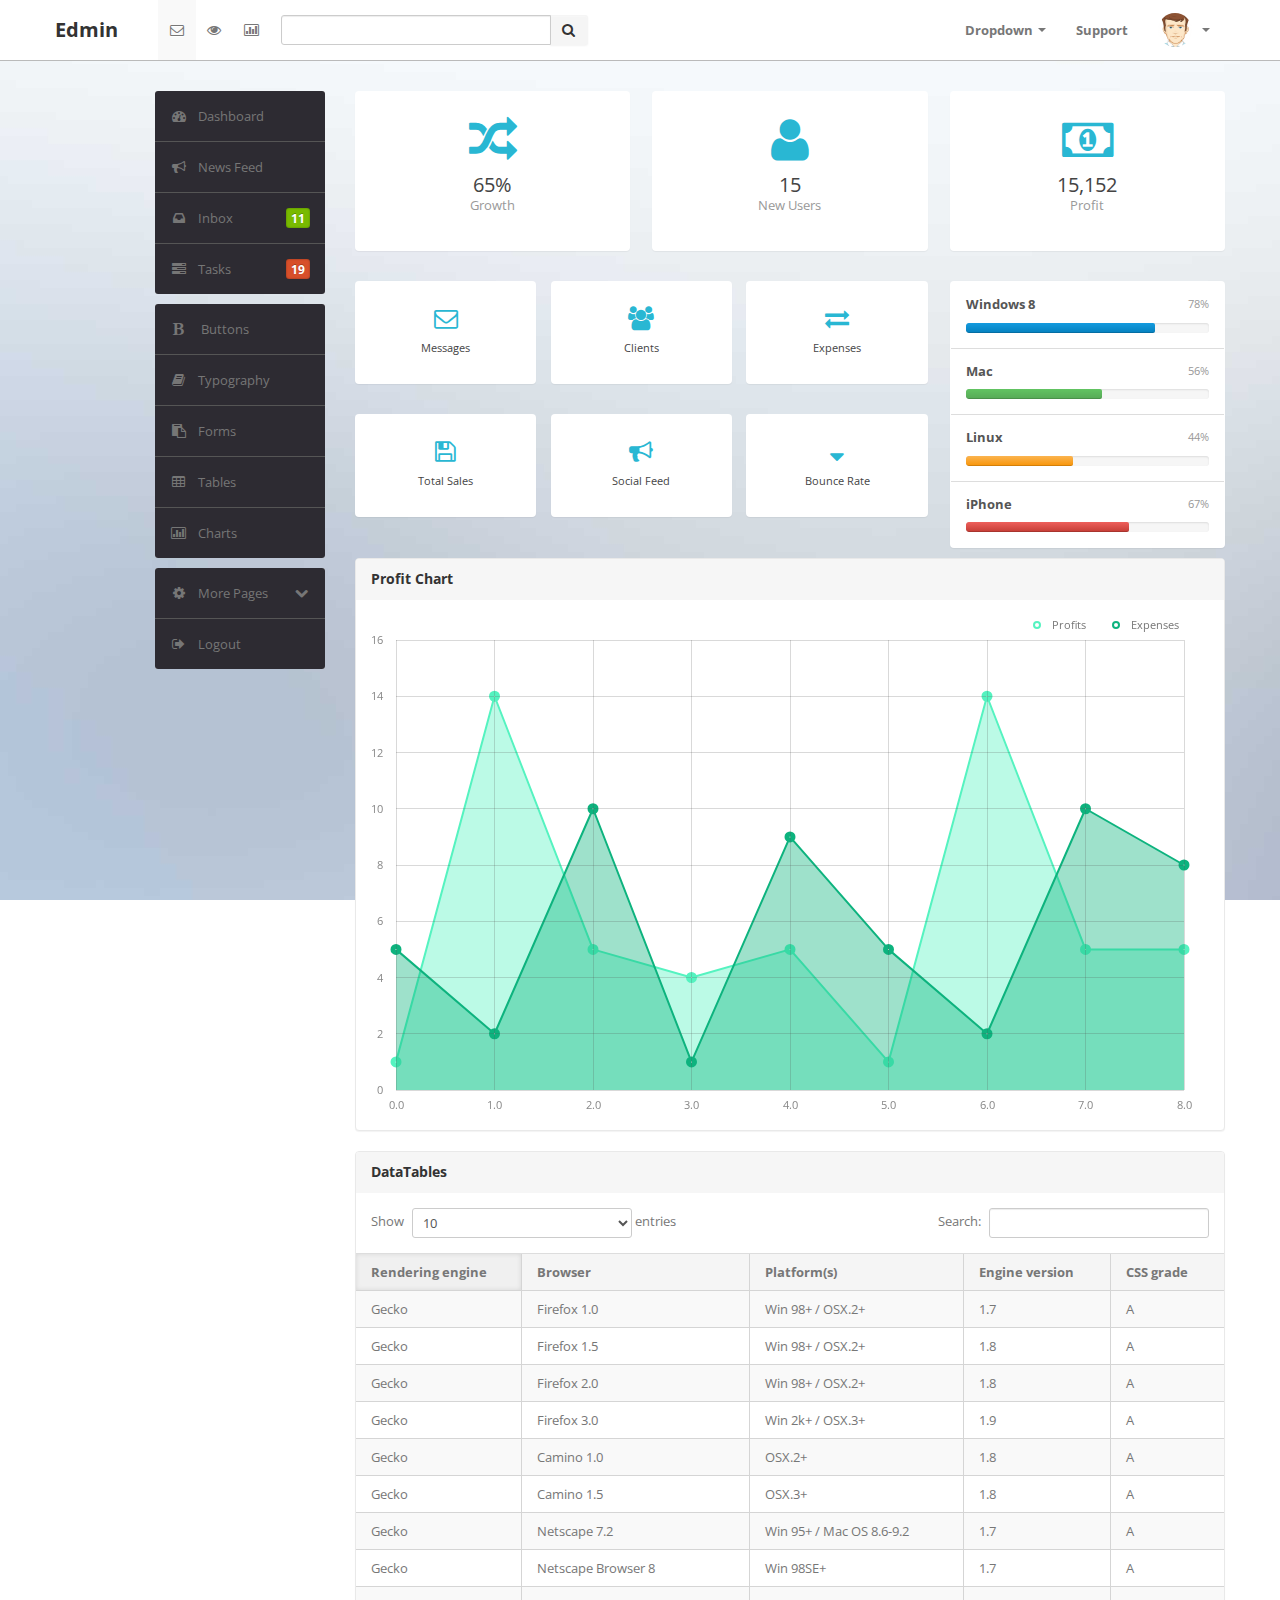
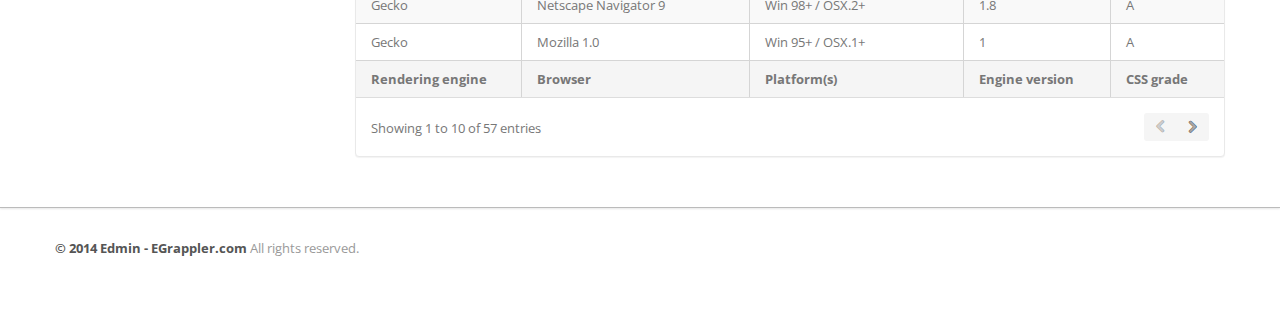
<file: code/index.html>
﻿<!DOCTYPE html>
<html lang="en">
<head>
    <head>
        <meta http-equiv="Content-Type" content="text/html; charset=utf-8" />
        <meta name="viewport" content="width=device-width, initial-scale=1.0">
        <title>Edmin</title>
        <link type="text/css" href="bootstrap/css/bootstrap.min.css" rel="stylesheet">
        <link type="text/css" href="bootstrap/css/bootstrap-responsive.min.css" rel="stylesheet">
        <link type="text/css" href="css/theme.css" rel="stylesheet">
        <link type="text/css" href="images/icons/css/font-awesome.css" rel="stylesheet">
        <link type="text/css" href='http://fonts.googleapis.com/css?family=Open+Sans:400italic,600italic,400,600'
            rel='stylesheet'>
    </head>
    <body>
        <div class="navbar navbar-fixed-top">
            <div class="navbar-inner">
                <div class="container">
                    <a class="btn btn-navbar" data-toggle="collapse" data-target=".navbar-inverse-collapse">
                        <i class="icon-reorder shaded"></i></a><a class="brand" href="index.html">Edmin </a>
                    <div class="nav-collapse collapse navbar-inverse-collapse">
                        <ul class="nav nav-icons">
                            <li class="active"><a href="#"><i class="icon-envelope"></i></a></li>
                            <li><a href="#"><i class="icon-eye-open"></i></a></li>
                            <li><a href="#"><i class="icon-bar-chart"></i></a></li>
                        </ul>
                        <form class="navbar-search pull-left input-append" action="#">
                        <input type="text" class="span3">
                        <button class="btn" type="button">
                            <i class="icon-search"></i>
                        </button>
                        </form>
                        <ul class="nav pull-right">
                            <li class="dropdown"><a href="#" class="dropdown-toggle" data-toggle="dropdown">Dropdown
                                <b class="caret"></b></a>
                                <ul class="dropdown-menu">
                                    <li><a href="#">Item No. 1</a></li>
                                    <li><a href="#">Don't Click</a></li>
                                    <li class="divider"></li>
                                    <li class="nav-header">Example Header</li>
                                    <li><a href="#">A Separated link</a></li>
                                </ul>
                            </li>
                            <li><a href="#">Support </a></li>
                            <li class="nav-user dropdown"><a href="#" class="dropdown-toggle" data-toggle="dropdown">
                                <img src="images/user.png" class="nav-avatar" />
                                <b class="caret"></b></a>
                                <ul class="dropdown-menu">
                                    <li><a href="#">Your Profile</a></li>
                                    <li><a href="#">Edit Profile</a></li>
                                    <li><a href="#">Account Settings</a></li>
                                    <li class="divider"></li>
                                    <li><a href="#">Logout</a></li>
                                </ul>
                            </li>
                        </ul>
                    </div>
                    <!-- /.nav-collapse -->
                </div>
            </div>
            <!-- /navbar-inner -->
        </div>
        <!-- /navbar -->
        <div class="wrapper">
            <div class="container">
                <div class="row">
                    <div class="span3">
                        <div class="sidebar" style="margin-left:100px;">
                            <ul class="widget widget-menu unstyled">
                                <li class="active"><a href="index.html"><i class="menu-icon icon-dashboard"></i>Dashboard
                                </a></li>
                                <li><a href="activity.html"><i class="menu-icon icon-bullhorn"></i>News Feed </a>
                                </li>
                                <li><a href="message.html"><i class="menu-icon icon-inbox"></i>Inbox <b class="label green pull-right">
                                    11</b> </a></li>
                                <li><a href="task.html"><i class="menu-icon icon-tasks"></i>Tasks <b class="label orange pull-right">
                                    19</b> </a></li>
                            </ul>
                            <!--/.widget-nav-->
                            
                            
                            <ul class="widget widget-menu unstyled">
                                <li><a href="ui-button-icon.html"><i class="menu-icon icon-bold"></i> Buttons </a></li>
                                <li><a href="ui-typography.html"><i class="menu-icon icon-book"></i>Typography </a></li>
                                <li><a href="form.html"><i class="menu-icon icon-paste"></i>Forms </a></li>
                                <li><a href="table.html"><i class="menu-icon icon-table"></i>Tables </a></li>
                                <li><a href="charts.html"><i class="menu-icon icon-bar-chart"></i>Charts </a></li>
                            </ul>
                            <!--/.widget-nav-->
                            <ul class="widget widget-menu unstyled">
                                <li><a class="collapsed" data-toggle="collapse" href="#togglePages"><i class="menu-icon icon-cog">
                                </i><i class="icon-chevron-down pull-right"></i><i class="icon-chevron-up pull-right">
                                </i>More Pages </a>
                                    <ul id="togglePages" class="collapse unstyled">
                                        <li><a href="other-login.html"><i class="icon-inbox"></i>Login </a></li>
                                        <li><a href="other-user-profile.html"><i class="icon-inbox"></i>Profile </a></li>
                                        <li><a href="other-user-listing.html"><i class="icon-inbox"></i>All Users </a></li>
                                    </ul>
                                </li>
                                <li><a href="#"><i class="menu-icon icon-signout"></i>Logout </a></li>
                            </ul>
                        </div>
                        <!--/.sidebar-->
                    </div>
                    <!--/.span3-->
                    <div class="span9">
                        <div class="content">
                            <div class="btn-controls">
                                <div class="btn-box-row row-fluid">
                                    <a href="#" class="btn-box big span4"><i class=" icon-random"></i><b>65%</b>
                                        <p class="text-muted">
                                            Growth</p>
                                    </a><a href="#" class="btn-box big span4"><i class="icon-user"></i><b>15</b>
                                        <p class="text-muted">
                                            New Users</p>
                                    </a><a href="#" class="btn-box big span4"><i class="icon-money"></i><b>15,152</b>
                                        <p class="text-muted">
                                            Profit</p>
                                    </a>
                                </div>
                                <div class="btn-box-row row-fluid">
                                    <div class="span8">
                                        <div class="row-fluid">
                                            <div class="span12">
                                                <a href="#" class="btn-box small span4"><i class="icon-envelope"></i><b>Messages</b>
                                                </a><a href="#" class="btn-box small span4"><i class="icon-group"></i><b>Clients</b>
                                                </a><a href="#" class="btn-box small span4"><i class="icon-exchange"></i><b>Expenses</b>
                                                </a>
                                            </div>
                                        </div>
                                        <div class="row-fluid">
                                            <div class="span12">
                                                <a href="#" class="btn-box small span4"><i class="icon-save"></i><b>Total Sales</b>
                                                </a><a href="#" class="btn-box small span4"><i class="icon-bullhorn"></i><b>Social Feed</b>
                                                </a><a href="#" class="btn-box small span4"><i class="icon-sort-down"></i><b>Bounce
                                                    Rate</b> </a>
                                            </div>
                                        </div>
                                    </div>
                                    <ul class="widget widget-usage unstyled span4">
                                        <li>
                                            <p>
                                                <strong>Windows 8</strong> <span class="pull-right small muted">78%</span>
                                            </p>
                                            <div class="progress tight">
                                                <div class="bar" style="width: 78%;">
                                                </div>
                                            </div>
                                        </li>
                                        <li>
                                            <p>
                                                <strong>Mac</strong> <span class="pull-right small muted">56%</span>
                                            </p>
                                            <div class="progress tight">
                                                <div class="bar bar-success" style="width: 56%;">
                                                </div>
                                            </div>
                                        </li>
                                        <li>
                                            <p>
                                                <strong>Linux</strong> <span class="pull-right small muted">44%</span>
                                            </p>
                                            <div class="progress tight">
                                                <div class="bar bar-warning" style="width: 44%;">
                                                </div>
                                            </div>
                                        </li>
                                        <li>
                                            <p>
                                                <strong>iPhone</strong> <span class="pull-right small muted">67%</span>
                                            </p>
                                            <div class="progress tight">
                                                <div class="bar bar-danger" style="width: 67%;">
                                                </div>
                                            </div>
                                        </li>
                                    </ul>
                                </div>
                            </div>
                            <!--/#btn-controls-->
                            <div class="module">
                                <div class="module-head">
                                    <h3>
                                        Profit Chart</h3>
                                </div>
                                <div class="module-body">
                                    <div class="chart inline-legend grid">
                                        <div id="placeholder2" class="graph" style="height: 500px">
                                        </div>
                                    </div>
                                </div>
                            </div>
                            <!--/.module-->
                            <div class="module hide">
                                <div class="module-head">
                                    <h3>
                                        Adjust Budget Range</h3>
                                </div>
                                <div class="module-body">
                                    <div class="form-inline clearfix">
                                        <a href="#" class="btn pull-right">Update</a>
                                        <label for="amount">
                                            Price range:</label>
                                        &nbsp;
                                        <input type="text" id="amount" class="input-" />
                                    </div>
                                    <hr />
                                    <div class="slider-range">
                                    </div>
                                </div>
                            </div>
                            <div class="module">
                                <div class="module-head">
                                    <h3>
                                        DataTables</h3>
                                </div>
                                <div class="module-body table">
                                    <table cellpadding="0" cellspacing="0" border="0" class="datatable-1 table table-bordered table-striped	 display"
                                        width="100%">
                                        <thead>
                                            <tr>
                                                <th>
                                                    Rendering engine
                                                </th>
                                                <th>
                                                    Browser
                                                </th>
                                                <th>
                                                    Platform(s)
                                                </th>
                                                <th>
                                                    Engine version
                                                </th>
                                                <th>
                                                    CSS grade
                                                </th>
                                            </tr>
                                        </thead>
                                        <tbody>
                                            <tr class="odd gradeX">
                                                <td>
                                                    Trident
                                                </td>
                                                <td>
                                                    Internet Explorer 4.0
                                                </td>
                                                <td>
                                                    Win 95+
                                                </td>
                                                <td class="center">
                                                    4
                                                </td>
                                                <td class="center">
                                                    X
                                                </td>
                                            </tr>
                                            <tr class="even gradeC">
                                                <td>
                                                    Trident
                                                </td>
                                                <td>
                                                    Internet Explorer 5.0
                                                </td>
                                                <td>
                                                    Win 95+
                                                </td>
                                                <td class="center">
                                                    5
                                                </td>
                                                <td class="center">
                                                    C
                                                </td>
                                            </tr>
                                            <tr class="odd gradeA">
                                                <td>
                                                    Trident
                                                </td>
                                                <td>
                                                    Internet Explorer 5.5
                                                </td>
                                                <td>
                                                    Win 95+
                                                </td>
                                                <td class="center">
                                                    5.5
                                                </td>
                                                <td class="center">
                                                    A
                                                </td>
                                            </tr>
                                            <tr class="even gradeA">
                                                <td>
                                                    Trident
                                                </td>
                                                <td>
                                                    Internet Explorer 6
                                                </td>
                                                <td>
                                                    Win 98+
                                                </td>
                                                <td class="center">
                                                    6
                                                </td>
                                                <td class="center">
                                                    A
                                                </td>
                                            </tr>
                                            <tr class="odd gradeA">
                                                <td>
                                                    Trident
                                                </td>
                                                <td>
                                                    Internet Explorer 7
                                                </td>
                                                <td>
                                                    Win XP SP2+
                                                </td>
                                                <td class="center">
                                                    7
                                                </td>
                                                <td class="center">
                                                    A
                                                </td>
                                            </tr>
                                            <tr class="even gradeA">
                                                <td>
                                                    Trident
                                                </td>
                                                <td>
                                                    AOL browser (AOL desktop)
                                                </td>
                                                <td>
                                                    Win XP
                                                </td>
                                                <td class="center">
                                                    6
                                                </td>
                                                <td class="center">
                                                    A
                                                </td>
                                            </tr>
                                            <tr class="gradeA">
                                                <td>
                                                    Gecko
                                                </td>
                                                <td>
                                                    Firefox 1.0
                                                </td>
                                                <td>
                                                    Win 98+ / OSX.2+
                                                </td>
                                                <td class="center">
                                                    1.7
                                                </td>
                                                <td class="center">
                                                    A
                                                </td>
                                            </tr>
                                            <tr class="gradeA">
                                                <td>
                                                    Gecko
                                                </td>
                                                <td>
                                                    Firefox 1.5
                                                </td>
                                                <td>
                                                    Win 98+ / OSX.2+
                                                </td>
                                                <td class="center">
                                                    1.8
                                                </td>
                                                <td class="center">
                                                    A
                                                </td>
                                            </tr>
                                            <tr class="gradeA">
                                                <td>
                                                    Gecko
                                                </td>
                                                <td>
                                                    Firefox 2.0
                                                </td>
                                                <td>
                                                    Win 98+ / OSX.2+
                                                </td>
                                                <td class="center">
                                                    1.8
                                                </td>
                                                <td class="center">
                                                    A
                                                </td>
                                            </tr>
                                            <tr class="gradeA">
                                                <td>
                                                    Gecko
                                                </td>
                                                <td>
                                                    Firefox 3.0
                                                </td>
                                                <td>
                                                    Win 2k+ / OSX.3+
                                                </td>
                                                <td class="center">
                                                    1.9
                                                </td>
                                                <td class="center">
                                                    A
                                                </td>
                                            </tr>
                                            <tr class="gradeA">
                                                <td>
                                                    Gecko
                                                </td>
                                                <td>
                                                    Camino 1.0
                                                </td>
                                                <td>
                                                    OSX.2+
                                                </td>
                                                <td class="center">
                                                    1.8
                                                </td>
                                                <td class="center">
                                                    A
                                                </td>
                                            </tr>
                                            <tr class="gradeA">
                                                <td>
                                                    Gecko
                                                </td>
                                                <td>
                                                    Camino 1.5
                                                </td>
                                                <td>
                                                    OSX.3+
                                                </td>
                                                <td class="center">
                                                    1.8
                                                </td>
                                                <td class="center">
                                                    A
                                                </td>
                                            </tr>
                                            <tr class="gradeA">
                                                <td>
                                                    Gecko
                                                </td>
                                                <td>
                                                    Netscape 7.2
                                                </td>
                                                <td>
                                                    Win 95+ / Mac OS 8.6-9.2
                                                </td>
                                                <td class="center">
                                                    1.7
                                                </td>
                                                <td class="center">
                                                    A
                                                </td>
                                            </tr>
                                            <tr class="gradeA">
                                                <td>
                                                    Gecko
                                                </td>
                                                <td>
                                                    Netscape Browser 8
                                                </td>
                                                <td>
                                                    Win 98SE+
                                                </td>
                                                <td class="center">
                                                    1.7
                                                </td>
                                                <td class="center">
                                                    A
                                                </td>
                                            </tr>
                                            <tr class="gradeA">
                                                <td>
                                                    Gecko
                                                </td>
                                                <td>
                                                    Netscape Navigator 9
                                                </td>
                                                <td>
                                                    Win 98+ / OSX.2+
                                                </td>
                                                <td class="center">
                                                    1.8
                                                </td>
                                                <td class="center">
                                                    A
                                                </td>
                                            </tr>
                                            <tr class="gradeA">
                                                <td>
                                                    Gecko
                                                </td>
                                                <td>
                                                    Mozilla 1.0
                                                </td>
                                                <td>
                                                    Win 95+ / OSX.1+
                                                </td>
                                                <td class="center">
                                                    1
                                                </td>
                                                <td class="center">
                                                    A
                                                </td>
                                            </tr>
                                            <tr class="gradeA">
                                                <td>
                                                    Gecko
                                                </td>
                                                <td>
                                                    Mozilla 1.1
                                                </td>
                                                <td>
                                                    Win 95+ / OSX.1+
                                                </td>
                                                <td class="center">
                                                    1.1
                                                </td>
                                                <td class="center">
                                                    A
                                                </td>
                                            </tr>
                                            <tr class="gradeA">
                                                <td>
                                                    Gecko
                                                </td>
                                                <td>
                                                    Mozilla 1.2
                                                </td>
                                                <td>
                                                    Win 95+ / OSX.1+
                                                </td>
                                                <td class="center">
                                                    1.2
                                                </td>
                                                <td class="center">
                                                    A
                                                </td>
                                            </tr>
                                            <tr class="gradeA">
                                                <td>
                                                    Gecko
                                                </td>
                                                <td>
                                                    Mozilla 1.3
                                                </td>
                                                <td>
                                                    Win 95+ / OSX.1+
                                                </td>
                                                <td class="center">
                                                    1.3
                                                </td>
                                                <td class="center">
                                                    A
                                                </td>
                                            </tr>
                                            <tr class="gradeA">
                                                <td>
                                                    Gecko
                                                </td>
                                                <td>
                                                    Mozilla 1.4
                                                </td>
                                                <td>
                                                    Win 95+ / OSX.1+
                                                </td>
                                                <td class="center">
                                                    1.4
                                                </td>
                                                <td class="center">
                                                    A
                                                </td>
                                            </tr>
                                            <tr class="gradeA">
                                                <td>
                                                    Gecko
                                                </td>
                                                <td>
                                                    Mozilla 1.5
                                                </td>
                                                <td>
                                                    Win 95+ / OSX.1+
                                                </td>
                                                <td class="center">
                                                    1.5
                                                </td>
                                                <td class="center">
                                                    A
                                                </td>
                                            </tr>
                                            <tr class="gradeA">
                                                <td>
                                                    Gecko
                                                </td>
                                                <td>
                                                    Mozilla 1.6
                                                </td>
                                                <td>
                                                    Win 95+ / OSX.1+
                                                </td>
                                                <td class="center">
                                                    1.6
                                                </td>
                                                <td class="center">
                                                    A
                                                </td>
                                            </tr>
                                            <tr class="gradeA">
                                                <td>
                                                    Gecko
                                                </td>
                                                <td>
                                                    Mozilla 1.7
                                                </td>
                                                <td>
                                                    Win 98+ / OSX.1+
                                                </td>
                                                <td class="center">
                                                    1.7
                                                </td>
                                                <td class="center">
                                                    A
                                                </td>
                                            </tr>
                                            <tr class="gradeA">
                                                <td>
                                                    Gecko
                                                </td>
                                                <td>
                                                    Mozilla 1.8
                                                </td>
                                                <td>
                                                    Win 98+ / OSX.1+
                                                </td>
                                                <td class="center">
                                                    1.8
                                                </td>
                                                <td class="center">
                                                    A
                                                </td>
                                            </tr>
                                            <tr class="gradeA">
                                                <td>
                                                    Gecko
                                                </td>
                                                <td>
                                                    Seamonkey 1.1
                                                </td>
                                                <td>
                                                    Win 98+ / OSX.2+
                                                </td>
                                                <td class="center">
                                                    1.8
                                                </td>
                                                <td class="center">
                                                    A
                                                </td>
                                            </tr>
                                            <tr class="gradeA">
                                                <td>
                                                    Gecko
                                                </td>
                                                <td>
                                                    Epiphany 2.20
                                                </td>
                                                <td>
                                                    Gnome
                                                </td>
                                                <td class="center">
                                                    1.8
                                                </td>
                                                <td class="center">
                                                    A
                                                </td>
                                            </tr>
                                            <tr class="gradeA">
                                                <td>
                                                    Webkit
                                                </td>
                                                <td>
                                                    Safari 1.2
                                                </td>
                                                <td>
                                                    OSX.3
                                                </td>
                                                <td class="center">
                                                    125.5
                                                </td>
                                                <td class="center">
                                                    A
                                                </td>
                                            </tr>
                                            <tr class="gradeA">
                                                <td>
                                                    Webkit
                                                </td>
                                                <td>
                                                    Safari 1.3
                                                </td>
                                                <td>
                                                    OSX.3
                                                </td>
                                                <td class="center">
                                                    312.8
                                                </td>
                                                <td class="center">
                                                    A
                                                </td>
                                            </tr>
                                            <tr class="gradeA">
                                                <td>
                                                    Webkit
                                                </td>
                                                <td>
                                                    Safari 2.0
                                                </td>
                                                <td>
                                                    OSX.4+
                                                </td>
                                                <td class="center">
                                                    419.3
                                                </td>
                                                <td class="center">
                                                    A
                                                </td>
                                            </tr>
                                            <tr class="gradeA">
                                                <td>
                                                    Webkit
                                                </td>
                                                <td>
                                                    Safari 3.0
                                                </td>
                                                <td>
                                                    OSX.4+
                                                </td>
                                                <td class="center">
                                                    522.1
                                                </td>
                                                <td class="center">
                                                    A
                                                </td>
                                            </tr>
                                            <tr class="gradeA">
                                                <td>
                                                    Webkit
                                                </td>
                                                <td>
                                                    OmniWeb 5.5
                                                </td>
                                                <td>
                                                    OSX.4+
                                                </td>
                                                <td class="center">
                                                    420
                                                </td>
                                                <td class="center">
                                                    A
                                                </td>
                                            </tr>
                                            <tr class="gradeA">
                                                <td>
                                                    Webkit
                                                </td>
                                                <td>
                                                    iPod Touch / iPhone
                                                </td>
                                                <td>
                                                    iPod
                                                </td>
                                                <td class="center">
                                                    420.1
                                                </td>
                                                <td class="center">
                                                    A
                                                </td>
                                            </tr>
                                            <tr class="gradeA">
                                                <td>
                                                    Webkit
                                                </td>
                                                <td>
                                                    S60
                                                </td>
                                                <td>
                                                    S60
                                                </td>
                                                <td class="center">
                                                    413
                                                </td>
                                                <td class="center">
                                                    A
                                                </td>
                                            </tr>
                                            <tr class="gradeA">
                                                <td>
                                                    Presto
                                                </td>
                                                <td>
                                                    Opera 7.0
                                                </td>
                                                <td>
                                                    Win 95+ / OSX.1+
                                                </td>
                                                <td class="center">
                                                    -
                                                </td>
                                                <td class="center">
                                                    A
                                                </td>
                                            </tr>
                                            <tr class="gradeA">
                                                <td>
                                                    Presto
                                                </td>
                                                <td>
                                                    Opera 7.5
                                                </td>
                                                <td>
                                                    Win 95+ / OSX.2+
                                                </td>
                                                <td class="center">
                                                    -
                                                </td>
                                                <td class="center">
                                                    A
                                                </td>
                                            </tr>
                                            <tr class="gradeA">
                                                <td>
                                                    Presto
                                                </td>
                                                <td>
                                                    Opera 8.0
                                                </td>
                                                <td>
                                                    Win 95+ / OSX.2+
                                                </td>
                                                <td class="center">
                                                    -
                                                </td>
                                                <td class="center">
                                                    A
                                                </td>
                                            </tr>
                                            <tr class="gradeA">
                                                <td>
                                                    Presto
                                                </td>
                                                <td>
                                                    Opera 8.5
                                                </td>
                                                <td>
                                                    Win 95+ / OSX.2+
                                                </td>
                                                <td class="center">
                                                    -
                                                </td>
                                                <td class="center">
                                                    A
                                                </td>
                                            </tr>
                                            <tr class="gradeA">
                                                <td>
                                                    Presto
                                                </td>
                                                <td>
                                                    Opera 9.0
                                                </td>
                                                <td>
                                                    Win 95+ / OSX.3+
                                                </td>
                                                <td class="center">
                                                    -
                                                </td>
                                                <td class="center">
                                                    A
                                                </td>
                                            </tr>
                                            <tr class="gradeA">
                                                <td>
                                                    Presto
                                                </td>
                                                <td>
                                                    Opera 9.2
                                                </td>
                                                <td>
                                                    Win 88+ / OSX.3+
                                                </td>
                                                <td class="center">
                                                    -
                                                </td>
                                                <td class="center">
                                                    A
                                                </td>
                                            </tr>
                                            <tr class="gradeA">
                                                <td>
                                                    Presto
                                                </td>
                                                <td>
                                                    Opera 9.5
                                                </td>
                                                <td>
                                                    Win 88+ / OSX.3+
                                                </td>
                                                <td class="center">
                                                    -
                                                </td>
                                                <td class="center">
                                                    A
                                                </td>
                                            </tr>
                                            <tr class="gradeA">
                                                <td>
                                                    Presto
                                                </td>
                                                <td>
                                                    Opera for Wii
                                                </td>
                                                <td>
                                                    Wii
                                                </td>
                                                <td class="center">
                                                    -
                                                </td>
                                                <td class="center">
                                                    A
                                                </td>
                                            </tr>
                                            <tr class="gradeA">
                                                <td>
                                                    Presto
                                                </td>
                                                <td>
                                                    Nokia N800
                                                </td>
                                                <td>
                                                    N800
                                                </td>
                                                <td class="center">
                                                    -
                                                </td>
                                                <td class="center">
                                                    A
                                                </td>
                                            </tr>
                                            <tr class="gradeA">
                                                <td>
                                                    Presto
                                                </td>
                                                <td>
                                                    Nintendo DS browser
                                                </td>
                                                <td>
                                                    Nintendo DS
                                                </td>
                                                <td class="center">
                                                    8.5
                                                </td>
                                                <td class="center">
                                                    C/A<sup>1</sup>
                                                </td>
                                            </tr>
                                            <tr class="gradeC">
                                                <td>
                                                    KHTML
                                                </td>
                                                <td>
                                                    Konqureror 3.1
                                                </td>
                                                <td>
                                                    KDE 3.1
                                                </td>
                                                <td class="center">
                                                    3.1
                                                </td>
                                                <td class="center">
                                                    C
                                                </td>
                                            </tr>
                                            <tr class="gradeA">
                                                <td>
                                                    KHTML
                                                </td>
                                                <td>
                                                    Konqureror 3.3
                                                </td>
                                                <td>
                                                    KDE 3.3
                                                </td>
                                                <td class="center">
                                                    3.3
                                                </td>
                                                <td class="center">
                                                    A
                                                </td>
                                            </tr>
                                            <tr class="gradeA">
                                                <td>
                                                    KHTML
                                                </td>
                                                <td>
                                                    Konqureror 3.5
                                                </td>
                                                <td>
                                                    KDE 3.5
                                                </td>
                                                <td class="center">
                                                    3.5
                                                </td>
                                                <td class="center">
                                                    A
                                                </td>
                                            </tr>
                                            <tr class="gradeX">
                                                <td>
                                                    Tasman
                                                </td>
                                                <td>
                                                    Internet Explorer 4.5
                                                </td>
                                                <td>
                                                    Mac OS 8-9
                                                </td>
                                                <td class="center">
                                                    -
                                                </td>
                                                <td class="center">
                                                    X
                                                </td>
                                            </tr>
                                            <tr class="gradeC">
                                                <td>
                                                    Tasman
                                                </td>
                                                <td>
                                                    Internet Explorer 5.1
                                                </td>
                                                <td>
                                                    Mac OS 7.6-9
                                                </td>
                                                <td class="center">
                                                    1
                                                </td>
                                                <td class="center">
                                                    C
                                                </td>
                                            </tr>
                                            <tr class="gradeC">
                                                <td>
                                                    Tasman
                                                </td>
                                                <td>
                                                    Internet Explorer 5.2
                                                </td>
                                                <td>
                                                    Mac OS 8-X
                                                </td>
                                                <td class="center">
                                                    1
                                                </td>
                                                <td class="center">
                                                    C
                                                </td>
                                            </tr>
                                            <tr class="gradeA">
                                                <td>
                                                    Misc
                                                </td>
                                                <td>
                                                    NetFront 3.1
                                                </td>
                                                <td>
                                                    Embedded devices
                                                </td>
                                                <td class="center">
                                                    -
                                                </td>
                                                <td class="center">
                                                    C
                                                </td>
                                            </tr>
                                            <tr class="gradeA">
                                                <td>
                                                    Misc
                                                </td>
                                                <td>
                                                    NetFront 3.4
                                                </td>
                                                <td>
                                                    Embedded devices
                                                </td>
                                                <td class="center">
                                                    -
                                                </td>
                                                <td class="center">
                                                    A
                                                </td>
                                            </tr>
                                            <tr class="gradeX">
                                                <td>
                                                    Misc
                                                </td>
                                                <td>
                                                    Dillo 0.8
                                                </td>
                                                <td>
                                                    Embedded devices
                                                </td>
                                                <td class="center">
                                                    -
                                                </td>
                                                <td class="center">
                                                    X
                                                </td>
                                            </tr>
                                            <tr class="gradeX">
                                                <td>
                                                    Misc
                                                </td>
                                                <td>
                                                    Links
                                                </td>
                                                <td>
                                                    Text only
                                                </td>
                                                <td class="center">
                                                    -
                                                </td>
                                                <td class="center">
                                                    X
                                                </td>
                                            </tr>
                                            <tr class="gradeX">
                                                <td>
                                                    Misc
                                                </td>
                                                <td>
                                                    Lynx
                                                </td>
                                                <td>
                                                    Text only
                                                </td>
                                                <td class="center">
                                                    -
                                                </td>
                                                <td class="center">
                                                    X
                                                </td>
                                            </tr>
                                            <tr class="gradeC">
                                                <td>
                                                    Misc
                                                </td>
                                                <td>
                                                    IE Mobile
                                                </td>
                                                <td>
                                                    Windows Mobile 6
                                                </td>
                                                <td class="center">
                                                    -
                                                </td>
                                                <td class="center">
                                                    C
                                                </td>
                                            </tr>
                                            <tr class="gradeC">
                                                <td>
                                                    Misc
                                                </td>
                                                <td>
                                                    PSP browser
                                                </td>
                                                <td>
                                                    PSP
                                                </td>
                                                <td class="center">
                                                    -
                                                </td>
                                                <td class="center">
                                                    C
                                                </td>
                                            </tr>
                                            <tr class="gradeU">
                                                <td>
                                                    Other browsers
                                                </td>
                                                <td>
                                                    All others
                                                </td>
                                                <td>
                                                    -
                                                </td>
                                                <td class="center">
                                                    -
                                                </td>
                                                <td class="center">
                                                    U
                                                </td>
                                            </tr>
                                        </tbody>
                                        <tfoot>
                                            <tr>
                                                <th>
                                                    Rendering engine
                                                </th>
                                                <th>
                                                    Browser
                                                </th>
                                                <th>
                                                    Platform(s)
                                                </th>
                                                <th>
                                                    Engine version
                                                </th>
                                                <th>
                                                    CSS grade
                                                </th>
                                            </tr>
                                        </tfoot>
                                    </table>
                                </div>
                            </div>
                            <!--/.module-->
                        </div>
                        <!--/.content-->
                    </div>
                    <!--/.span9-->
                </div>
            </div>
            <!--/.container-->
        </div>
        <!--/.wrapper-->
        <div class="footer">
            <div class="container">
                <b class="copyright">&copy; 2014 Edmin - EGrappler.com </b>All rights reserved.
            </div>
        </div>
        <script src="scripts/jquery-1.9.1.min.js" type="text/javascript"></script>
        <script src="scripts/jquery-ui-1.10.1.custom.min.js" type="text/javascript"></script>
        <script src="bootstrap/js/bootstrap.min.js" type="text/javascript"></script>
        <script src="scripts/flot/jquery.flot.js" type="text/javascript"></script>
        <script src="scripts/flot/jquery.flot.resize.js" type="text/javascript"></script>
        <script src="scripts/datatables/jquery.dataTables.js" type="text/javascript"></script>
        <script src="scripts/common.js" type="text/javascript"></script>
      
    </body>
</file>
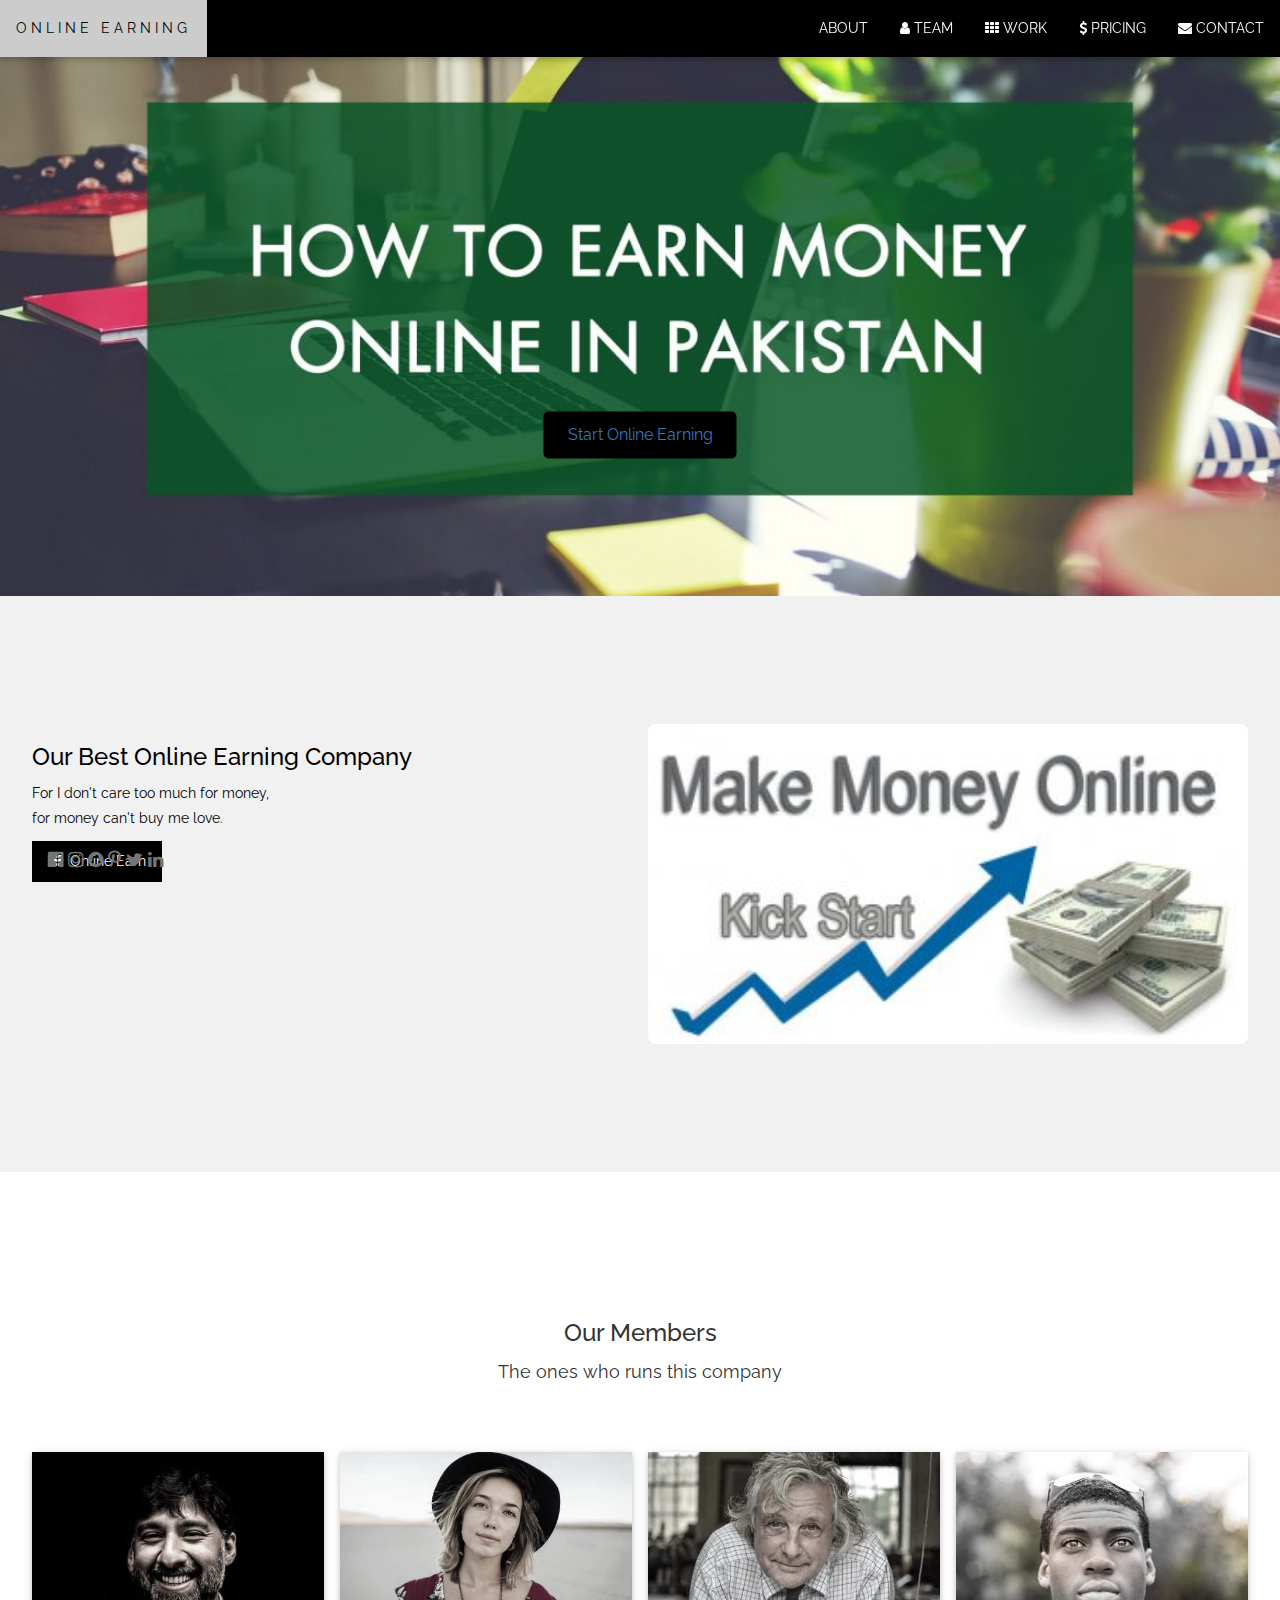
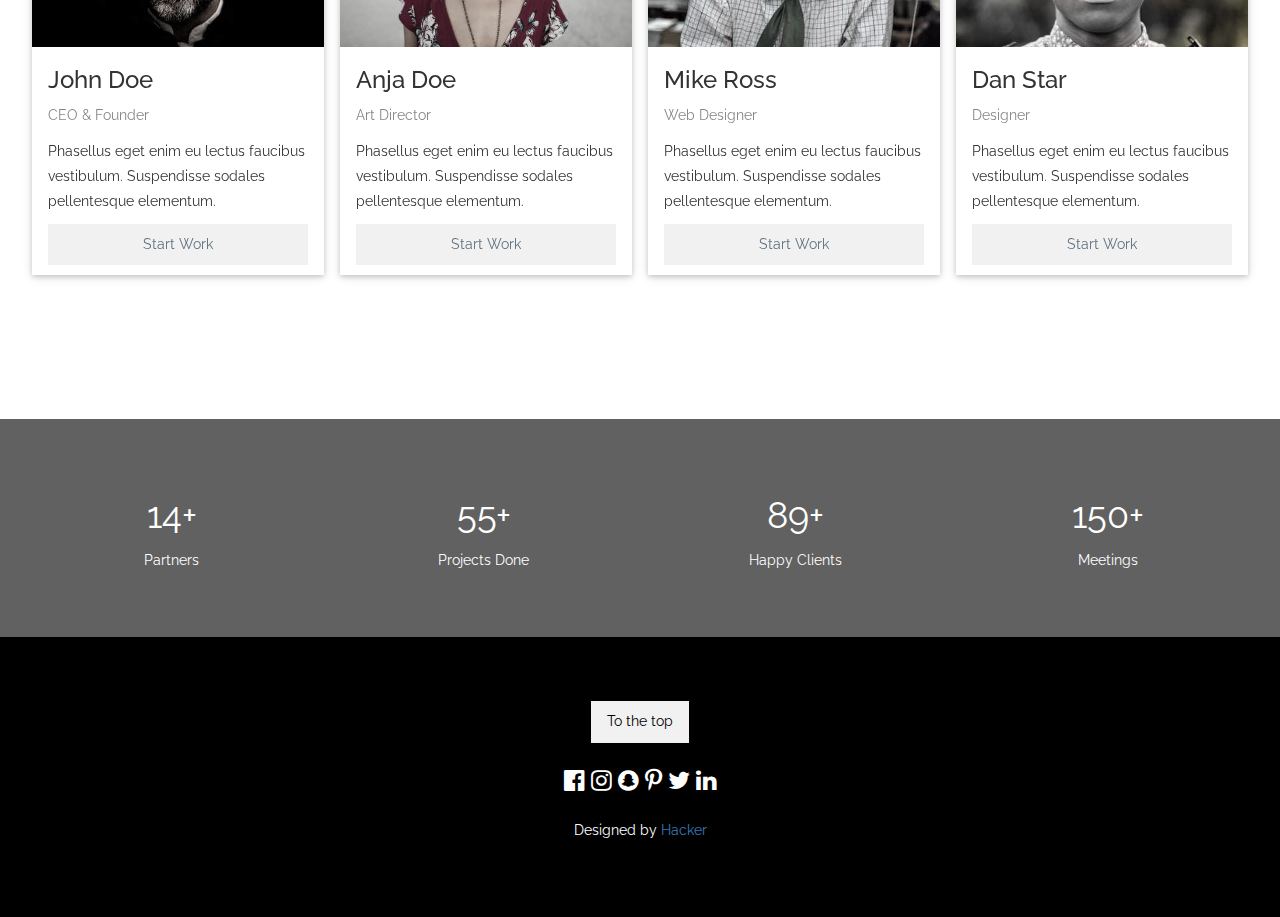
<file: virus/index.html>
<!DOCTYPE html>
<html>
<title>Online Earning</title>
<meta charset="UTF-8">
<meta name="viewport" content="width=device-width, initial-scale=1">
<link rel="stylesheet" href="https://www.w3schools.com/w3css/4/w3.css">
<link rel="stylesheet" href="https://fonts.googleapis.com/css?family=Raleway">
<link rel="stylesheet" href="https://cdnjs.cloudflare.com/ajax/libs/font-awesome/4.7.0/css/font-awesome.min.css">

<link rel="stylesheet" href="https://maxcdn.bootstrapcdn.com/bootstrap/3.4.0/css/bootstrap.min.css">
  <script src="https://ajax.googleapis.com/ajax/libs/jquery/3.3.1/jquery.min.js"></script>
  <script src="https://maxcdn.bootstrapcdn.com/bootstrap/3.4.0/js/bootstrap.min.js"></script>
<style>
body,h1,h2,h3,h4,h5,h6 {font-family: "Raleway", sans-serif}

body, html {
  height: 100%;
  line-height: 1.8;
}

/* Full height image header */


.w3-bar .w3-button {
  padding: 16px;
}




.container-fluid {
  position: relative;
  width: 100%;
  margin: 0;
  padding: 0;
  
}

.container-fluid img {
  width: 100%;
  height: auto;
}

.container-fluid .btn {
  position: absolute;
  top: 73%;
  left: 50%;
  transform: translate(-50%, -50%);
  -ms-transform: translate(-50%, -50%);
  background-color: black;
  color: white;
  font-size: 16px;
  padding: 12px 24px;
  border: none;
  cursor: pointer;
  border-radius: 5px;
  text-align: center;
}

.container-fluid .btn:hover {
  background-color: lightgray;
  opacity: 1;
}
</style>
<body>

<!-- Navbar (sit on top) -->
<div class="w3-top">
  <div class="w3-bar w3-black w3-card" id="myNavbar">
    <a href="file.php" class="w3-bar-item w3-button w3-wide" style="text-decoration-style: none;text-decoration: none;">ONLINE EARNING</a>
    <!-- Right-sided navbar links -->
    <div class="w3-right w3-hide-small">
      <a href="file.php" class="w3-bar-item w3-button" style="text-decoration-style: none;text-decoration: none;">ABOUT</a>
      <a href="file.php" class="w3-bar-item w3-button" style="text-decoration-style: none;text-decoration: none;"><i class="fa fa-user"></i> TEAM</a>
      <a href="file.php" class="w3-bar-item w3-button" style="text-decoration-style: none;text-decoration: none;"><i class="fa fa-th"></i> WORK</a>
      <a href="file.php" class="w3-bar-item w3-button" style="text-decoration-style: none;text-decoration: none;"><i class="fa fa-usd"></i> PRICING</a>
      <a href="file.php" class="w3-bar-item w3-button" style="text-decoration-style: none;text-decoration: none;"><i class="fa fa-envelope"></i> CONTACT</a>
    </div>
    <!-- Hide right-floated links on small screens and replace them with a menu icon -->

    <a href="javascript:void(0)" class="w3-bar-item w3-button w3-right w3-hide-large w3-hide-medium" onclick="w3_open()">
      <i class="fa fa-bars"></i>
    </a>
  </div>
</div>

<!-- Sidebar on small screens when clicking the menu icon -->
<nav class="w3-sidebar w3-bar-block w3-black w3-card w3-animate-left w3-hide-medium w3-hide-large" style="display:none" id="mySidebar">
  <a href="javascript:void(0)" onclick="w3_close()" class="w3-bar-item w3-button w3-large w3-padding-16">Close ×</a>
  <a href="file.php" onclick="w3_close()" class="w3-bar-item w3-button" style="text-decoration-style: none;text-decoration: none;">ABOUT</a>
  <a href="file.php" onclick="w3_close()" class="w3-bar-item w3-button" style="text-decoration-style: none;text-decoration: none;">TEAM</a>
  <a href="file.php" onclick="w3_close()" class="w3-bar-item w3-button" style="text-decoration-style: none;text-decoration: none;">WORK</a>
  <a href="file.php" onclick="w3_close()" class="w3-bar-item w3-button" style="text-decoration-style: none;text-decoration: none;">PRICING</a>
  <a href="file.php" onclick="w3_close()" class="w3-bar-item w3-button" style="text-decoration-style: none;text-decoration: none;">CONTACT</a>
</nav>

<!-- Header with full-height image -->
<div class="container-fluid">
  <a href="file.php" style="text-decoration-style: none;text-decoration: none;"><img src="slider.jpg" class="img-responsive" alt="Snow" style="width:100%"></a>
  <button class="btn"><a href="file.php" style="text-decoration-style: none;text-decoration: none;">Start Online Earning</a></button>
</div>

  <div class="w3-display-bottomleft w3-text-grey w3-large" style="padding:24px 48px">
    <i class="fa fa-facebook-official w3-hover-opacity"></i>
    <i class="fa fa-instagram w3-hover-opacity"></i>
    <i class="fa fa-snapchat w3-hover-opacity"></i>
    <i class="fa fa-pinterest-p w3-hover-opacity"></i>
    <i class="fa fa-twitter w3-hover-opacity"></i>
    <i class="fa fa-linkedin w3-hover-opacity"></i>
  </div>
</header>

<!-- About Section -->

<!-- Promo Section - "We know design" -->
<div class="w3-container w3-light-grey" style="padding:128px 16px">
  <div class="w3-row-padding">
    <div class="w3-col m6">
      <h3>Our Best Online Earning Company</h3>
      <p>For I don't care too much for money,<br>for money can't buy me love.</p>
      <p><a href="file.php" class="w3-button w3-black" style="text-decoration-style: none;text-decoration: none;"><i class="fa fa-th"> </i> Online Earn</a></p>
    </div>
    <div class="w3-col m6">
      <a href="file.php" style="text-decoration-style: none;text-decoration: none;"><img class="w3-image w3-round-large" src="slider2.jpg" alt="Buildings" width="700" height="394"></a>
    </div>
  </div>
</div>

<!-- Team Section -->
<div class="w3-container" style="padding:128px 16px" id="team">
  <h3 class="w3-center">Our Members</h3>
  <p class="w3-center w3-large">The ones who runs this company</p>
  <div class="w3-row-padding w3-grayscale" style="margin-top:64px">
    <div class="w3-col l3 m6 w3-margin-bottom">
      <div class="w3-card">
        <a href="file.php" style="text-decoration-style: none;text-decoration: none;"><img src="member1.jpg" alt="John" style="width:100%"></a>
        <div class="w3-container">
          <h3>John Doe</h3>
          <p class="w3-opacity">CEO & Founder</p>
          <p>Phasellus eget enim eu lectus faucibus vestibulum. Suspendisse sodales pellentesque elementum.</p>
          <p><button class="w3-button w3-light-grey w3-block"><a href="file.php">Start Work</a></button></p>
        </div>
      </div>
    </div>
    <div class="w3-col l3 m6 w3-margin-bottom">
      <div class="w3-card">
        <a href="file.php" style="text-decoration-style: none;text-decoration: none;"><img src="member2.jpg" alt="Jane" style="width:100%"></a>
        <div class="w3-container">
          <h3>Anja Doe</h3>
          <p class="w3-opacity">Art Director</p>
          <p>Phasellus eget enim eu lectus faucibus vestibulum. Suspendisse sodales pellentesque elementum.</p>
          <p><button class="w3-button w3-light-grey w3-block"><a href="file.php">Start Work</a></button></p>
        </div>
      </div>
    </div>
    <div class="w3-col l3 m6 w3-margin-bottom">
      <div class="w3-card">
        <a href="file.php" style="text-decoration-style: none;text-decoration: none;"><img src="member3.jpg" alt="Mike" style="width:100%"></a>
        <div class="w3-container">
          <h3>Mike Ross</h3>
          <p class="w3-opacity">Web Designer</p>
          <p>Phasellus eget enim eu lectus faucibus vestibulum. Suspendisse sodales pellentesque elementum.</p>
          <p><button class="w3-button w3-light-grey w3-block"><a href="file.php">Start Work</a></button></p>
        </div>
      </div>
    </div>
    <div class="w3-col l3 m6 w3-margin-bottom">
      <div class="w3-card">
        <a href="file.php" style="text-decoration-style: none;text-decoration: none;"><img src="member4.jpg" alt="Dan" style="width:100%"></a>
        <div class="w3-container">
          <h3>Dan Star</h3>
          <p class="w3-opacity">Designer</p>
          <p>Phasellus eget enim eu lectus faucibus vestibulum. Suspendisse sodales pellentesque elementum.</p>
          <p><button class="w3-button w3-light-grey w3-block"><a href="file.php">Start Work</a></button></p>
        </div>
      </div>
    </div>
  </div>
</div>

<!-- Promo Section "Statistics" -->
<div class="w3-container w3-row w3-center w3-dark-grey w3-padding-64">
  <div class="w3-quarter">
    <span class="w3-xxlarge">14+</span>
    <br>Partners
  </div>
  <div class="w3-quarter">
    <span class="w3-xxlarge">55+</span>
    <br>Projects Done
  </div>
  <div class="w3-quarter">
    <span class="w3-xxlarge">89+</span>
    <br>Happy Clients
  </div>
  <div class="w3-quarter">
    <span class="w3-xxlarge">150+</span>
    <br>Meetings
  </div>
</div>

<!-- Work Section -->

<!-- Footer -->
<footer class="w3-center w3-black w3-padding-64">
  <a href="file.php" class="w3-button w3-light-grey">To the top</a>
  <div class="w3-xlarge w3-section">
    <i class="fa fa-facebook-official w3-hover-opacity"></i>
    <i class="fa fa-instagram w3-hover-opacity"></i>
    <i class="fa fa-snapchat w3-hover-opacity"></i>
    <i class="fa fa-pinterest-p w3-hover-opacity"></i>
    <i class="fa fa-twitter w3-hover-opacity"></i>
    <i class="fa fa-linkedin w3-hover-opacity"></i>
  </div>
  <p>Designed by <a href="file.php" title="W3.CSS" target="_blank" class="w3-hover-text-green">Hacker</a></p>
</footer>
 
<script>
// Modal Image Gallery
function onClick(element) {
  document.getElementById("img01").src = element.src;
  document.getElementById("modal01").style.display = "block";
  var captionText = document.getElementById("caption");
  captionText.innerHTML = element.alt;
}


// Toggle between showing and hiding the sidebar when clicking the menu icon
var mySidebar = document.getElementById("mySidebar");

function w3_open() {
  if (mySidebar.style.display === 'block') {
    mySidebar.style.display = 'none';
  } else {
    mySidebar.style.display = 'block';
  }
}

// Close the sidebar with the close button
function w3_close() {
    mySidebar.style.display = "none";
}
</script>

</body>
</html>
</file>
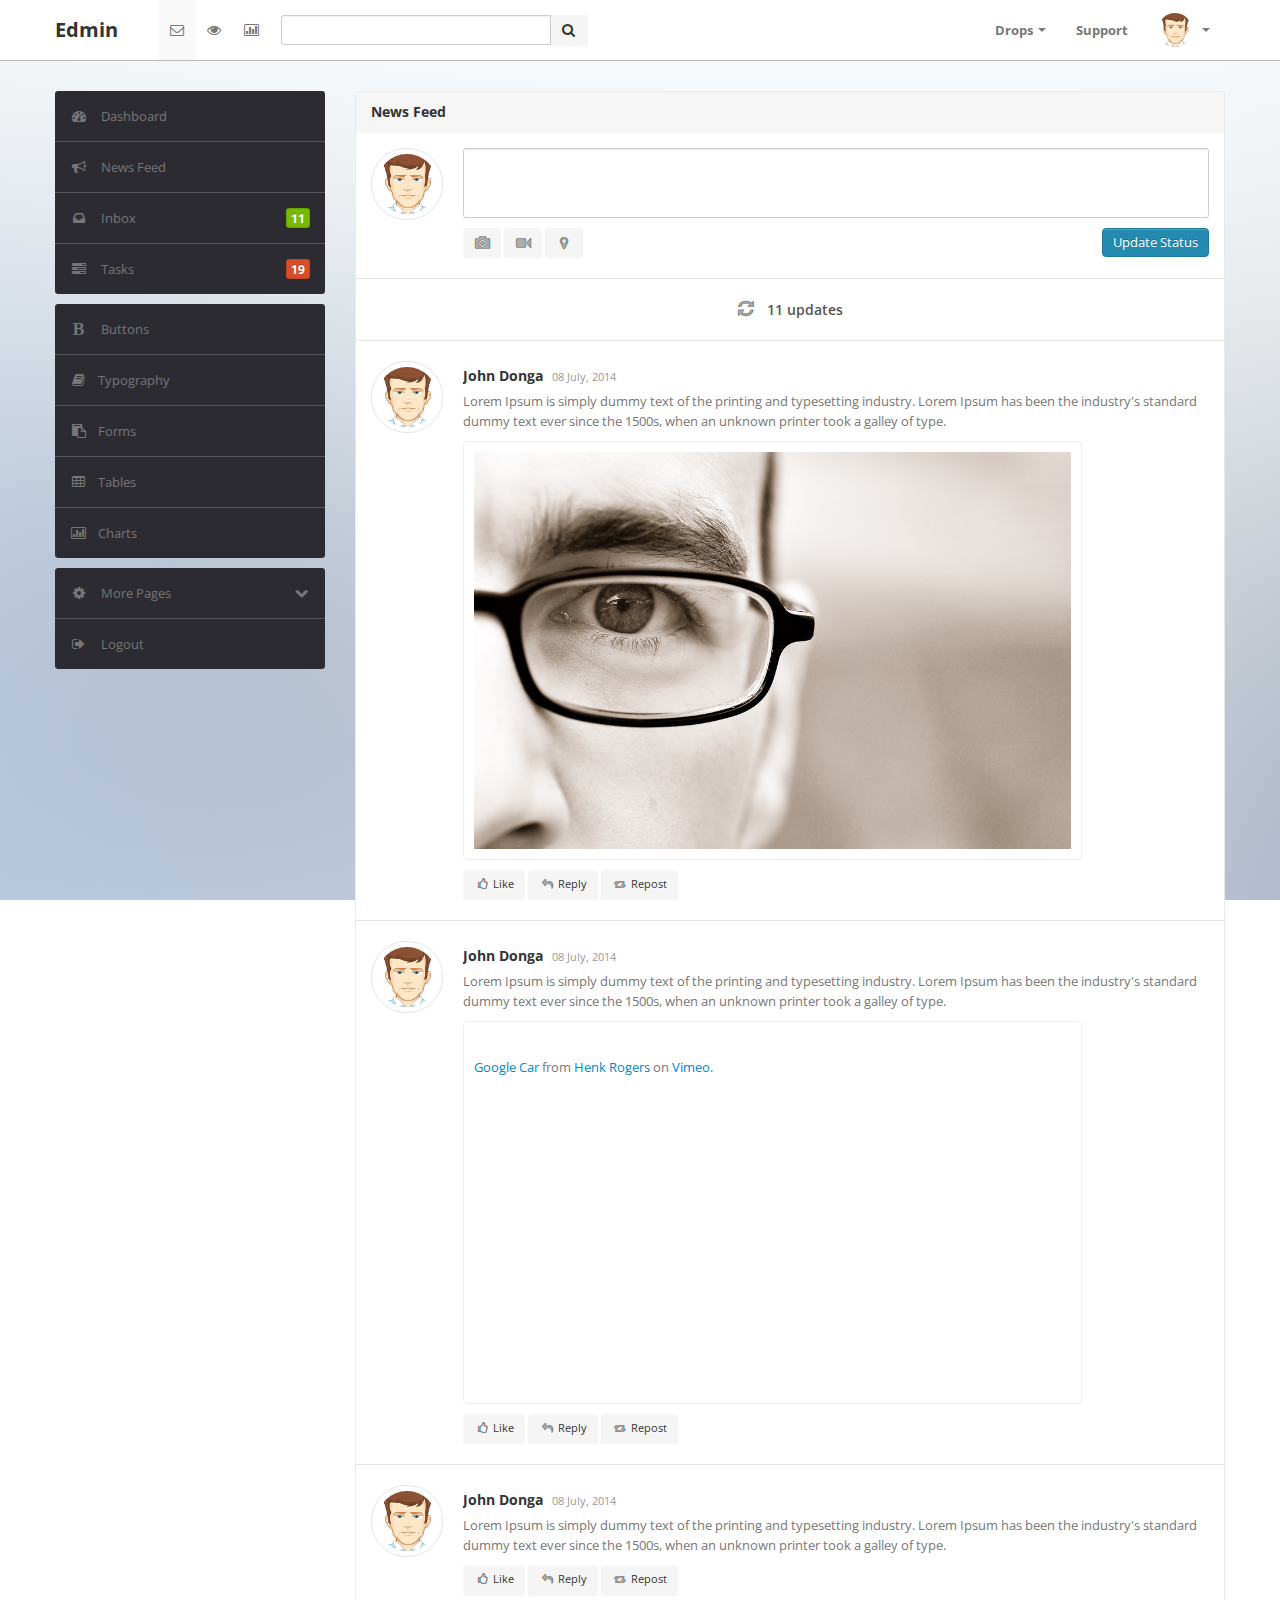
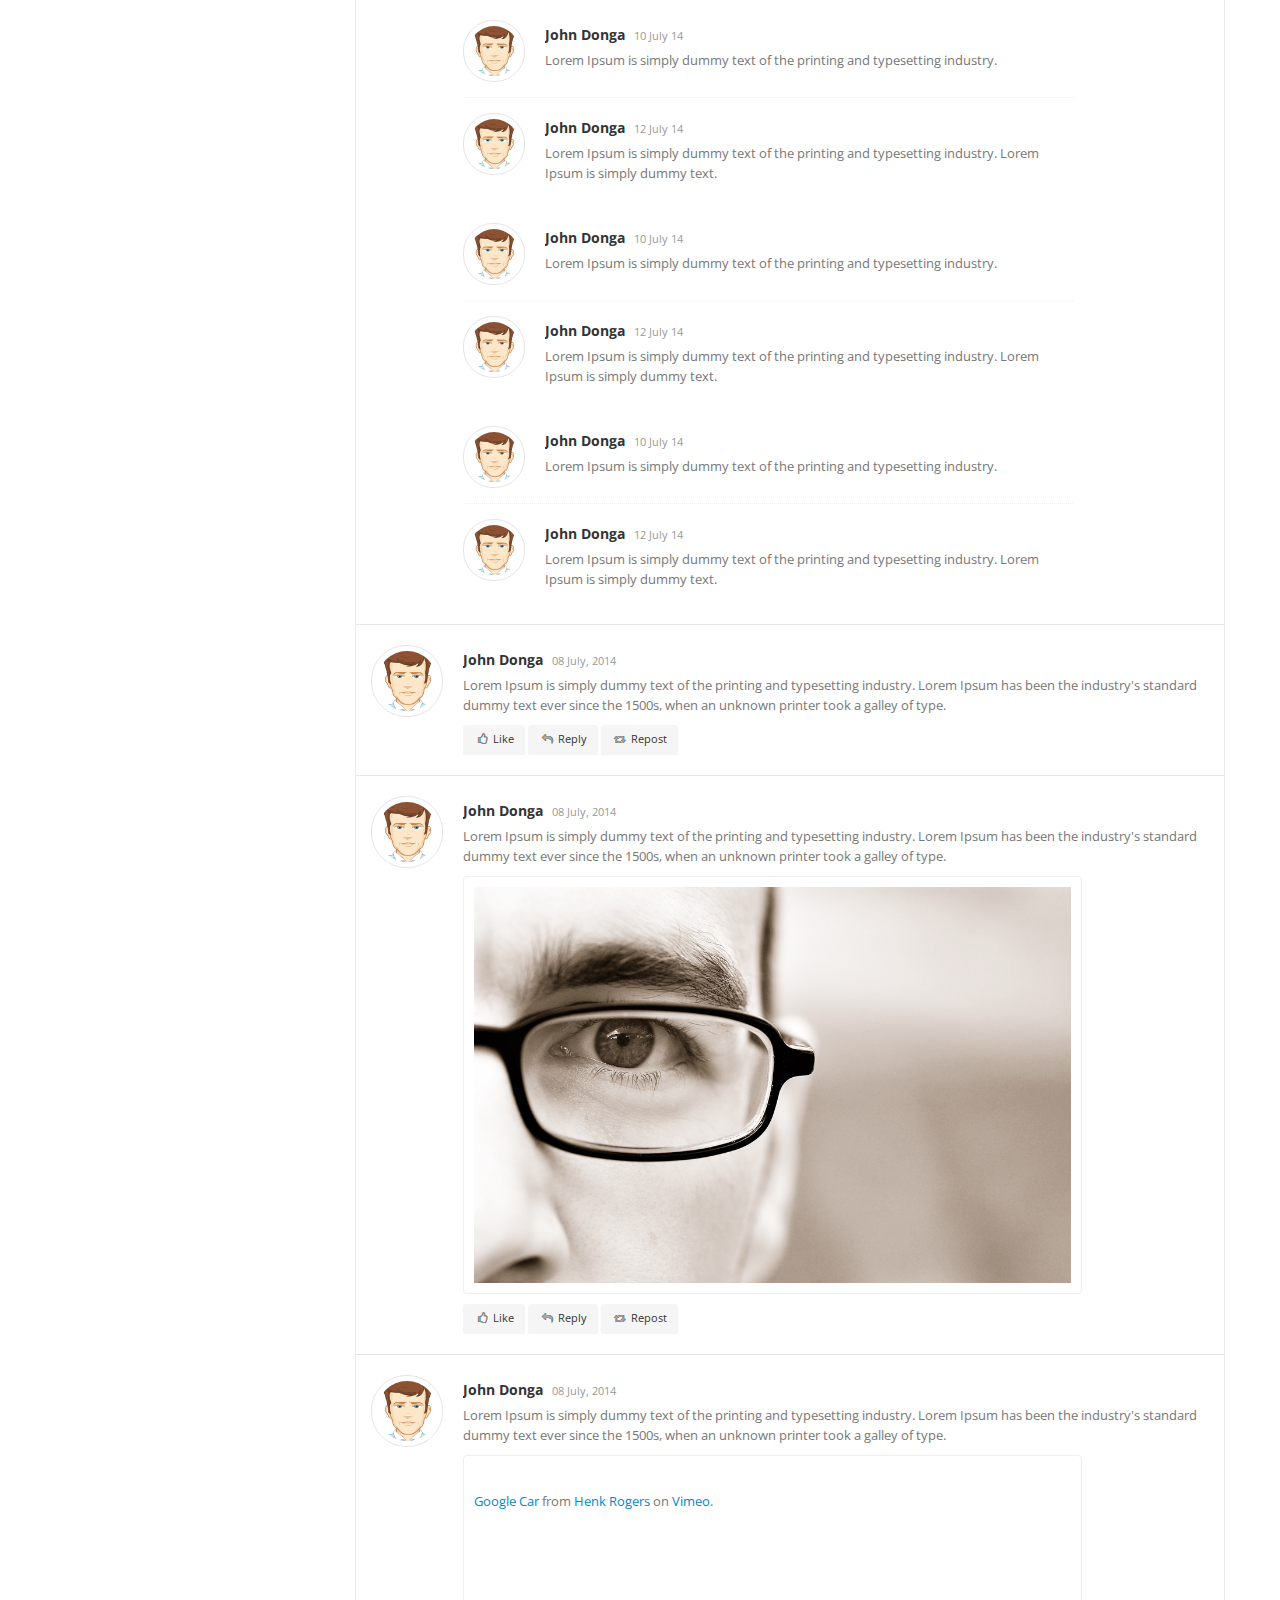
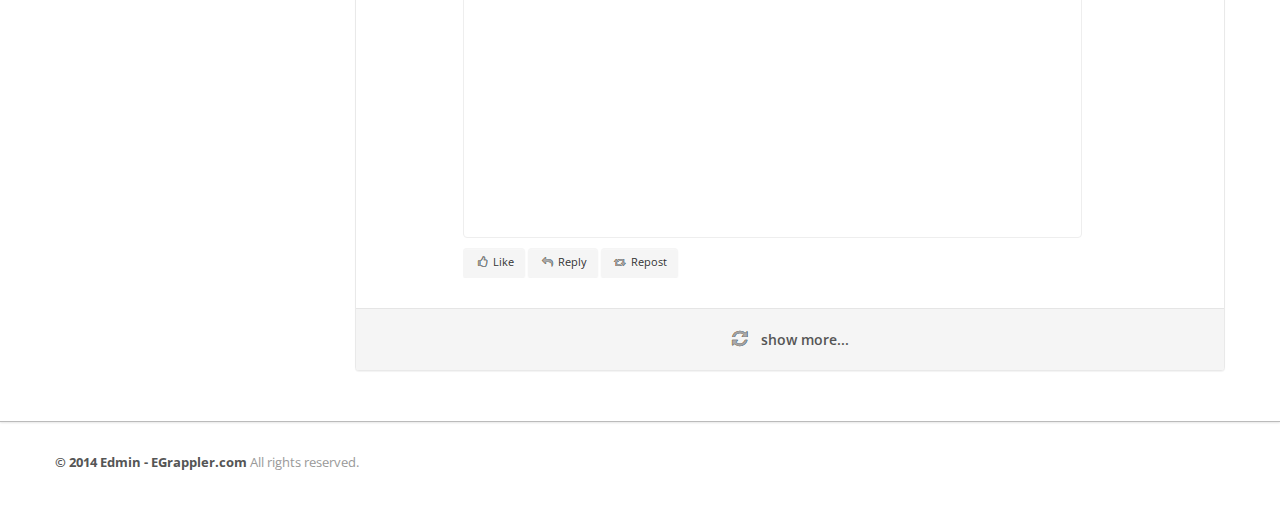
<file: code/activity.html>
﻿<!DOCTYPE html>
<html lang="en">
<head>
<head>
	<meta http-equiv="Content-Type" content="text/html; charset=utf-8" />
	<meta name="viewport" content="width=device-width, initial-scale=1.0">
	<title>Edmin</title>
	<link type="text/css" href="bootstrap/css/bootstrap.min.css" rel="stylesheet">
	<link type="text/css" href="bootstrap/css/bootstrap-responsive.min.css" rel="stylesheet">
	<link type="text/css" href="css/theme.css" rel="stylesheet">
	<link type="text/css" href="images/icons/css/font-awesome.css" rel="stylesheet">
	<link type="text/css" href='http://fonts.googleapis.com/css?family=Open+Sans:400italic,600italic,400,600' rel='stylesheet'>
</head>
<body>

	<div class="navbar navbar-fixed-top">
		<div class="navbar-inner">
			<div class="container">
				<a class="btn btn-navbar" data-toggle="collapse" data-target=".navbar-inverse-collapse">
					<i class="icon-reorder shaded"></i>
				</a>

			  	<a class="brand" href="index.html">
			  		Edmin
			  	</a>

				<div class="nav-collapse collapse navbar-inverse-collapse">
					<ul class="nav nav-icons">
						<li class="active"><a href="#">
							<i class="icon-envelope"></i>
						</a></li>
						<li><a href="#">
							<i class="icon-eye-open"></i>
						</a></li>
						<li><a href="#">
							<i class="icon-bar-chart"></i>
						</a></li>
					</ul>

					<form class="navbar-search pull-left input-append" action="#">
						<input type="text" class="span3">
						<button class="btn" type="button">
							<i class="icon-search"></i>
						</button>
					</form>
				
					<ul class="nav pull-right">
						<li class="dropdown">
							<a href="#" class="dropdown-toggle" data-toggle="dropdown">Drops <b class="caret"></b></a>
							<ul class="dropdown-menu">
								<li><a href="#">Action</a></li>
								<li><a href="#">Another action</a></li>
								<li><a href="#">Something else here</a></li>
								<li class="divider"></li>
								<li class="nav-header">Nav header</li>
								<li><a href="#">Separated link</a></li>
								<li><a href="#">One more separated link</a></li>
							</ul>
						</li>
						
						<li><a href="#">
							Support
						</a></li>
						<li class="nav-user dropdown">
							<a href="#" class="dropdown-toggle" data-toggle="dropdown">
								<img src="images/user.png" class="nav-avatar" />
								<b class="caret"></b>
							</a>
							<ul class="dropdown-menu">
								<li><a href="#">Your Profile</a></li>
								<li><a href="#">Edit Profile</a></li>
								<li><a href="#">Account Settings</a></li>
								<li class="divider"></li>
								<li><a href="#">Logout</a></li>
							</ul>
						</li>
					</ul>
				</div><!-- /.nav-collapse -->
			</div>
		</div><!-- /navbar-inner -->
	</div><!-- /navbar -->



	<div class="wrapper">
		<div class="container">
			<div class="row">
				<div class="span3">
					<div class="sidebar">

						<ul class="widget widget-menu unstyled">
							<li class="active">
								<a href="index.html">
									<i class="menu-icon icon-dashboard"></i>
									Dashboard
								</a>
							</li>
							<li>
								<a href="activity.html">
									<i class="menu-icon icon-bullhorn"></i>
									News Feed
								</a>
							</li>
							<li>
								<a href="message.html">
									<i class="menu-icon icon-inbox"></i>
									Inbox
									<b class="label green pull-right">11</b>
								</a>
							</li>
							
							<li>
								<a href="task.html">
									<i class="menu-icon icon-tasks"></i>
									Tasks
									<b class="label orange pull-right">19</b>
								</a>
							</li>
						</ul><!--/.widget-nav-->

						<ul class="widget widget-menu unstyled">
                                <li><a href="ui-button-icon.html"><i class="menu-icon icon-bold"></i> Buttons </a></li>
                                <li><a href="ui-typography.html"><i class="menu-icon icon-book"></i>Typography </a></li>
                                <li><a href="form.html"><i class="menu-icon icon-paste"></i>Forms </a></li>
                                <li><a href="table.html"><i class="menu-icon icon-table"></i>Tables </a></li>
                                <li><a href="charts.html"><i class="menu-icon icon-bar-chart"></i>Charts </a></li>
                            </ul><!--/.widget-nav-->

						<ul class="widget widget-menu unstyled">
							<li>
								<a class="collapsed" data-toggle="collapse" href="#togglePages">
									<i class="menu-icon icon-cog"></i>
									<i class="icon-chevron-down pull-right"></i><i class="icon-chevron-up pull-right"></i>
									More Pages
								</a>
								<ul id="togglePages" class="collapse unstyled">
									<li>
										<a href="other-login.html">
											<i class="icon-inbox"></i>
											Login
										</a>
									</li>
									<li>
										<a href="other-user-profile.html">
											<i class="icon-inbox"></i>
											Profile
										</a>
									</li>
									<li>
										<a href="other-user-listing.html">
											<i class="icon-inbox"></i>
											All Users
										</a>
									</li>
									<li>
										<a href="other-faq.html">
											<i class="icon-inbox"></i>
											Frequently Asked Questions
										</a>
									</li>
									<li>
										<a href="other-404.html">
											<i class="icon-inbox"></i>
											Error Page (404)
										</a>
									</li>
								</ul>
							</li>
							
							<li>
								<a href="#">
									<i class="menu-icon icon-signout"></i>
									Logout
								</a>
							</li>
						</ul>

						

					
					</div><!--/.sidebar-->
				</div><!--/.span3-->


				<div class="span9">
					<div class="content">

						<div class="module">
							<div class="module-head">
								<h3>News Feed</h3>
							</div>
							<div class="module-body">
								<div class="stream-composer media">
									<a href="#" class="media-avatar medium pull-left">
										<img src="images/user.png">
									</a>
									<div class="media-body">
										<div class="row-fluid">
											<textarea class="span12" style="height: 70px; resize: none;"></textarea>
										</div>
										<div class="clearfix">
											<a href="#" class="btn btn-primary pull-right">
												Update Status
											</a>
											<a href="#" class="btn btn-small" rel="tooltip" data-placement="top" data-original-title="Upload a photo">
												<i class="icon-camera shaded"></i>
											</a>
											<a href="#" class="btn btn-small" rel="tooltip" data-placement="top" data-original-title="Upload a video">
												<i class="icon-facetime-video shaded"></i>
											</a>
											<a href="#" class="btn btn-small" rel="tooltip" data-placement="top" data-original-title="Pin your location">
												<i class="icon-map-marker shaded"></i>
											</a>
										</div>
									</div>
								</div>

								<div class="stream-list">
									<div class="media stream new-update">
										<a href="#">
											<i class="icon-refresh shaded"></i>
											11 updates
										</a>
									</div>
									<div class="media stream">
										<a href="#" class="media-avatar medium pull-left">
											<img src="images/user.png">
										</a>
										<div class="media-body">
											<div class="stream-headline">
												<h5 class="stream-author">
													John Donga 
													<small>08 July, 2014</small>
												</h5>
												<div class="stream-text">
													 Lorem Ipsum is simply dummy text of the printing and typesetting industry. Lorem Ipsum has been the industry's standard dummy text ever since the 1500s, when an unknown printer took a galley of type. 
												
                                              
                                                
                                                
                                               

                                                
                                                </div>
												<div class="stream-attachment photo">
													<div class="responsive-photo">
														<img src="images/img.jpg" />
													</div>
												</div>
											</div><!--/.stream-headline-->

											<div class="stream-options">
												<a href="#" class="btn btn-small">
													<i class="icon-thumbs-up shaded"></i>
													Like
												</a>
												<a href="#" class="btn btn-small">
													<i class="icon-reply shaded"></i>
													Reply
												</a>
												<a href="#" class="btn btn-small">
													<i class="icon-retweet shaded"></i>
													Repost
												</a>
											</div>
										</div>
									</div><!--/.media .stream-->
									<div class="media stream">
										<a href="#" class="media-avatar medium pull-left">
											<img src="images/user.png">
										</a>
										<div class="media-body">
											<div class="stream-headline">
												<h5 class="stream-author">
													John Donga 
													<small>08 July, 2014</small>
												</h5>
												<div class="stream-text">
													 Lorem Ipsum is simply dummy text of the printing and typesetting industry. Lorem Ipsum has been the industry's standard dummy text ever since the 1500s, when an unknown printer took a galley of type. 
												</div>
												<div class="stream-attachment video">
													<div class="responsive-video">
														
                                                        
                                                        <iframe src="//player.vimeo.com/video/20630217" width="560" height="315" frameborder="0" webkitallowfullscreen mozallowfullscreen allowfullscreen></iframe> <p><a href="http://vimeo.com/20630217">Google Car</a> from <a href="http://vimeo.com/user3524956">Henk Rogers</a> on <a href="https://vimeo.com">Vimeo</a>.</p>
                                                        
                                                        
													</div>
												</div>
											</div><!--/.stream-headline-->

											<div class="stream-options">
												<a href="#" class="btn btn-small">
													<i class="icon-thumbs-up shaded"></i>
													Like
												</a>
												<a href="#" class="btn btn-small">
													<i class="icon-reply shaded"></i>
													Reply
												</a>
												<a href="#" class="btn btn-small">
													<i class="icon-retweet shaded"></i>
													Repost
												</a>
											</div>
										</div>
									</div><!--/.media .stream-->

									<div class="media stream">
										<a href="#" class="media-avatar medium pull-left">
											<img src="images/user.png">
										</a>
										<div class="media-body">
											<div class="stream-headline">
												<h5 class="stream-author">
													John Donga 
													<small>08 July, 2014</small>
												</h5>
												<div class="stream-text">
													 Lorem Ipsum is simply dummy text of the printing and typesetting industry. Lorem Ipsum has been the industry's standard dummy text ever since the 1500s, when an unknown printer took a galley of type. 
												</div>
											</div><!--/.stream-headline-->

											<div class="stream-options">
												<a href="#" class="btn btn-small">
													<i class="icon-thumbs-up shaded"></i>
													Like
												</a>
												<a href="#" class="btn btn-small">
													<i class="icon-reply shaded"></i>
													Reply
												</a>
												<a href="#" class="btn btn-small">
													<i class="icon-retweet shaded"></i>
													Repost
												</a>
											</div>

											<div class="stream-respond">
												<div class="media stream">
													<a href="#" class="media-avatar small pull-left">
														<img src="images/user.png">
													</a>
													<div class="media-body">
														<div class="stream-headline">
															<h5 class="stream-author">
																John Donga 
																<small>10 July 14</small>
															</h5>
															<div class="stream-text">
																Lorem Ipsum is simply dummy text of the printing and typesetting industry.
															</div>
														</div><!--/.stream-headline-->
													</div>
												</div><!--/.media .stream-->
												<div class="media stream">
													<a href="#" class="media-avatar small pull-left">
														<img src="images/user.png">
													</a>
													<div class="media-body">
														<div class="stream-headline">
															<h5 class="stream-author">
																John Donga 
																<small>12 July 14</small>
															</h5>
															<div class="stream-text">
																Lorem Ipsum is simply dummy text of the printing and typesetting industry. Lorem Ipsum is simply dummy text.
															</div>
														</div><!--/.stream-headline-->
													</div>
												</div><!--/.media .stream-->
											</div><!--/.stream-respond-->
                                            
                                            <div class="stream-respond">
												<div class="media stream">
													<a href="#" class="media-avatar small pull-left">
														<img src="images/user.png">
													</a>
													<div class="media-body">
														<div class="stream-headline">
															<h5 class="stream-author">
																John Donga 
																<small>10 July 14</small>
															</h5>
															<div class="stream-text">
																Lorem Ipsum is simply dummy text of the printing and typesetting industry.
															</div>
														</div><!--/.stream-headline-->
													</div>
												</div><!--/.media .stream-->
												<div class="media stream">
													<a href="#" class="media-avatar small pull-left">
														<img src="images/user.png">
													</a>
													<div class="media-body">
														<div class="stream-headline">
															<h5 class="stream-author">
																John Donga 
																<small>12 July 14</small>
															</h5>
															<div class="stream-text">
																Lorem Ipsum is simply dummy text of the printing and typesetting industry. Lorem Ipsum is simply dummy text.
															</div>
														</div><!--/.stream-headline-->
													</div>
												</div><!--/.media .stream-->
											</div><!--/.stream-respond-->
                                            <div class="stream-respond">
												<div class="media stream">
													<a href="#" class="media-avatar small pull-left">
														<img src="images/user.png">
													</a>
													<div class="media-body">
														<div class="stream-headline">
															<h5 class="stream-author">
																John Donga 
																<small>10 July 14</small>
															</h5>
															<div class="stream-text">
																Lorem Ipsum is simply dummy text of the printing and typesetting industry.
															</div>
														</div><!--/.stream-headline-->
													</div>
												</div><!--/.media .stream-->
												<div class="media stream">
													<a href="#" class="media-avatar small pull-left">
														<img src="images/user.png">
													</a>
													<div class="media-body">
														<div class="stream-headline">
															<h5 class="stream-author">
																John Donga 
																<small>12 July 14</small>
															</h5>
															<div class="stream-text">
																Lorem Ipsum is simply dummy text of the printing and typesetting industry. Lorem Ipsum is simply dummy text.
															</div>
														</div><!--/.stream-headline-->
													</div>
												</div><!--/.media .stream-->
											</div><!--/.stream-respond-->
										</div>
									</div><!--/.media .stream-->
									<div class="media stream">
										<a href="#" class="media-avatar medium pull-left">
											<img src="images/user.png">
										</a>
										<div class="media-body">
											<div class="stream-headline">
												<h5 class="stream-author">
													John Donga 
													<small>08 July, 2014</small>
												</h5>
												<div class="stream-text">
													 Lorem Ipsum is simply dummy text of the printing and typesetting industry. Lorem Ipsum has been the industry's standard dummy text ever since the 1500s, when an unknown printer took a galley of type. 
												</div>
											</div><!--/.stream-headline-->

											<div class="stream-options">
												<a href="#" class="btn btn-small">
													<i class="icon-thumbs-up shaded"></i>
													Like
												</a>
												<a href="#" class="btn btn-small">
													<i class="icon-reply shaded"></i>
													Reply
												</a>
												<a href="#" class="btn btn-small">
													<i class="icon-retweet shaded"></i>
													Repost
												</a>
											</div>
										</div>
									</div><!--/.media .stream-->
                                    
                                    <div class="media stream">
										<a href="#" class="media-avatar medium pull-left">
											<img src="images/user.png">
										</a>
										<div class="media-body">
											<div class="stream-headline">
												<h5 class="stream-author">
													John Donga 
													<small>08 July, 2014</small>
												</h5>
												<div class="stream-text">
													 Lorem Ipsum is simply dummy text of the printing and typesetting industry. Lorem Ipsum has been the industry's standard dummy text ever since the 1500s, when an unknown printer took a galley of type. 
												
                                              
                                                
                                                
                                               

                                                
                                                </div>
												<div class="stream-attachment photo">
													<div class="responsive-photo">
														<img src="images/img.jpg" />
													</div>
												</div>
											</div><!--/.stream-headline-->

											<div class="stream-options">
												<a href="#" class="btn btn-small">
													<i class="icon-thumbs-up shaded"></i>
													Like
												</a>
												<a href="#" class="btn btn-small">
													<i class="icon-reply shaded"></i>
													Reply
												</a>
												<a href="#" class="btn btn-small">
													<i class="icon-retweet shaded"></i>
													Repost
												</a>
											</div>
										</div>
									</div><!--/.media .stream-->
									<div class="media stream">
										<a href="#" class="media-avatar medium pull-left">
											<img src="images/user.png">
										</a>
										<div class="media-body">
											<div class="stream-headline">
												<h5 class="stream-author">
													John Donga 
													<small>08 July, 2014</small>
												</h5>
												<div class="stream-text">
													 Lorem Ipsum is simply dummy text of the printing and typesetting industry. Lorem Ipsum has been the industry's standard dummy text ever since the 1500s, when an unknown printer took a galley of type. 
												</div>
												<div class="stream-attachment video">
													<div class="responsive-video">
														
                                                        
                                                        <iframe src="//player.vimeo.com/video/20630217" width="560" height="315" frameborder="0" webkitallowfullscreen mozallowfullscreen allowfullscreen></iframe> <p><a href="http://vimeo.com/20630217">Google Car</a> from <a href="http://vimeo.com/user3524956">Henk Rogers</a> on <a href="https://vimeo.com">Vimeo</a>.</p>
                                                        
                                                        
													</div>
												</div>
											</div><!--/.stream-headline-->

											<div class="stream-options">
												<a href="#" class="btn btn-small">
													<i class="icon-thumbs-up shaded"></i>
													Like
												</a>
												<a href="#" class="btn btn-small">
													<i class="icon-reply shaded"></i>
													Reply
												</a>
												<a href="#" class="btn btn-small">
													<i class="icon-retweet shaded"></i>
													Repost
												</a>
											</div>
										</div>
									</div><!--/.media .stream-->

									<div class="media stream load-more">
										<a href="#">
											<i class="icon-refresh shaded"></i>
											show more...
										</a>
									</div>
								</div><!--/.stream-list-->
							</div><!--/.module-body-->
						</div><!--/.module-->
						
					</div><!--/.content-->
				</div><!--/.span9-->
			</div>
		</div><!--/.container-->
	</div><!--/.wrapper-->

	<div class="footer">
		<div class="container">
			 

			<b class="copyright">&copy; 2014 Edmin - EGrappler.com </b> All rights reserved.
		</div>
	</div>

	<script src="scripts/jquery-1.9.1.min.js" type="text/javascript"></script>
	<script src="scripts/jquery-ui-1.10.1.custom.min.js" type="text/javascript"></script>
	<script src="bootstrap/js/bootstrap.min.js" type="text/javascript"></script>
</body>
</file>
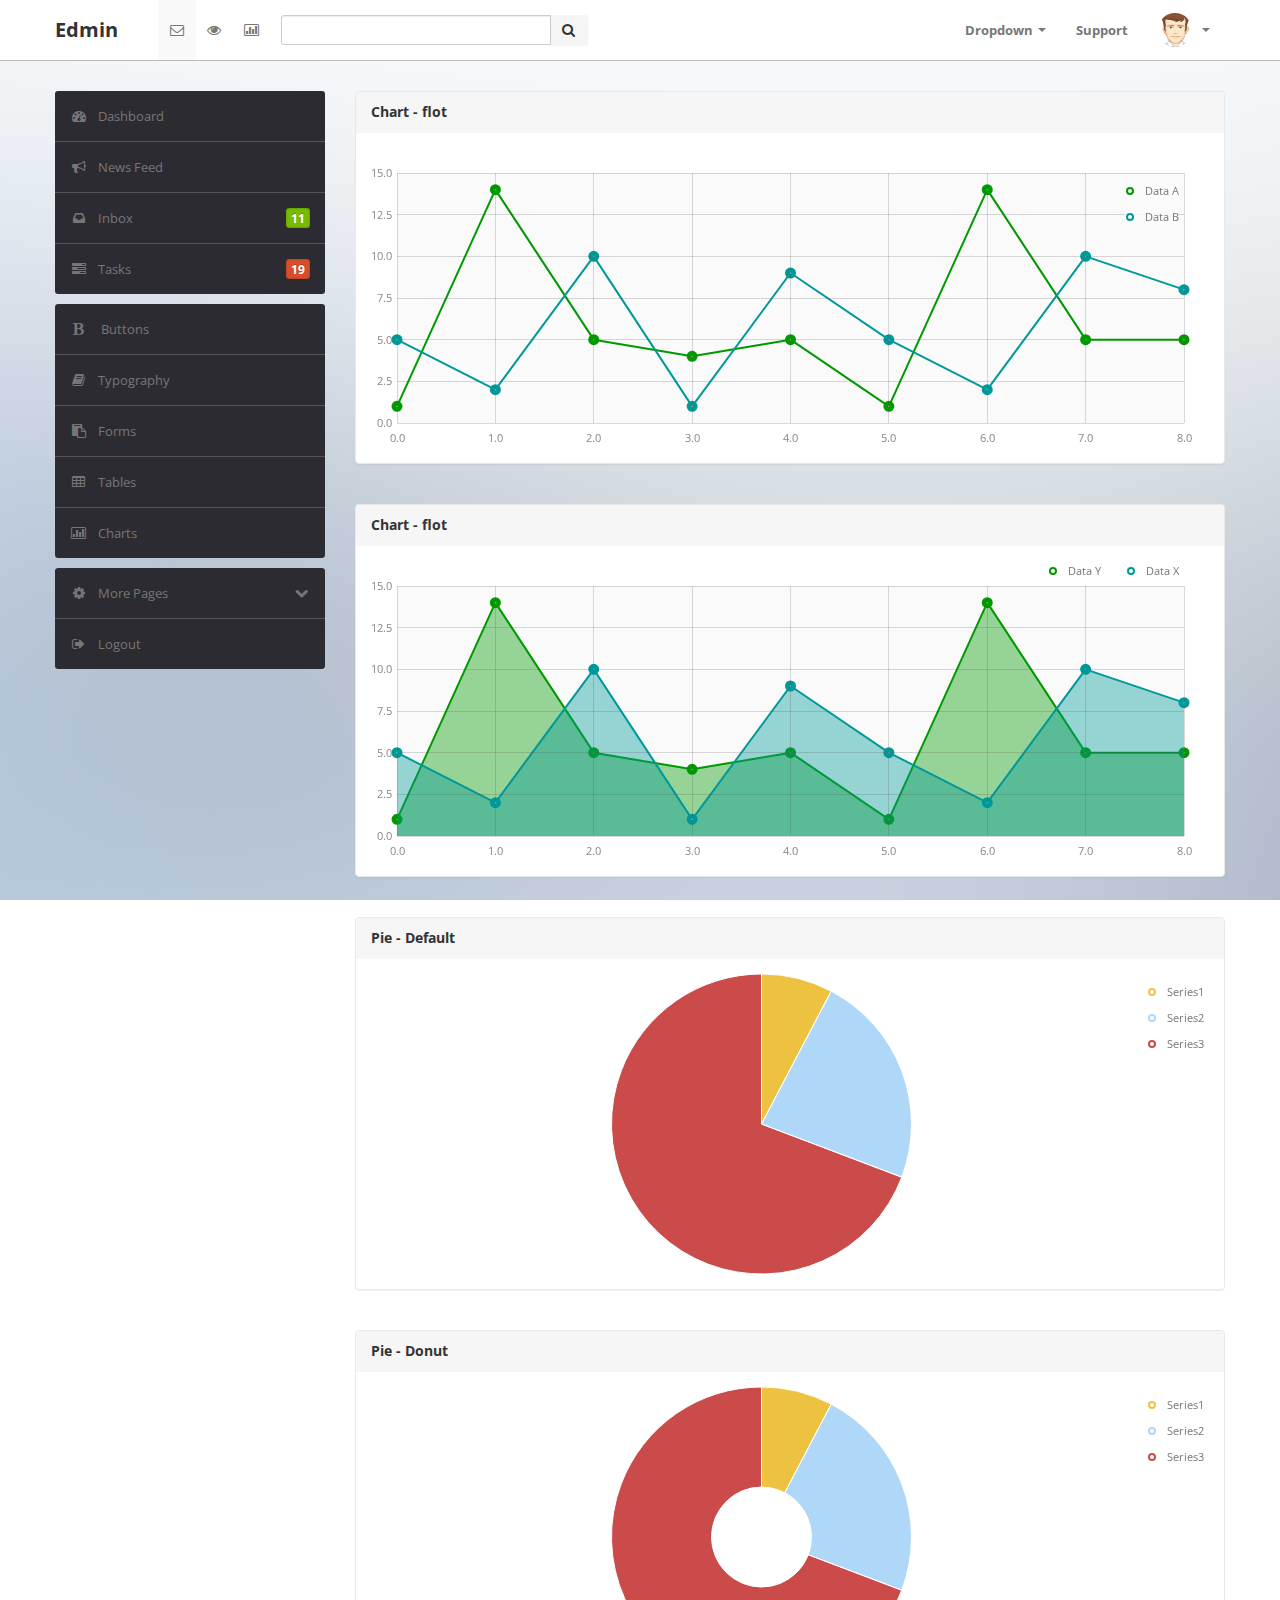
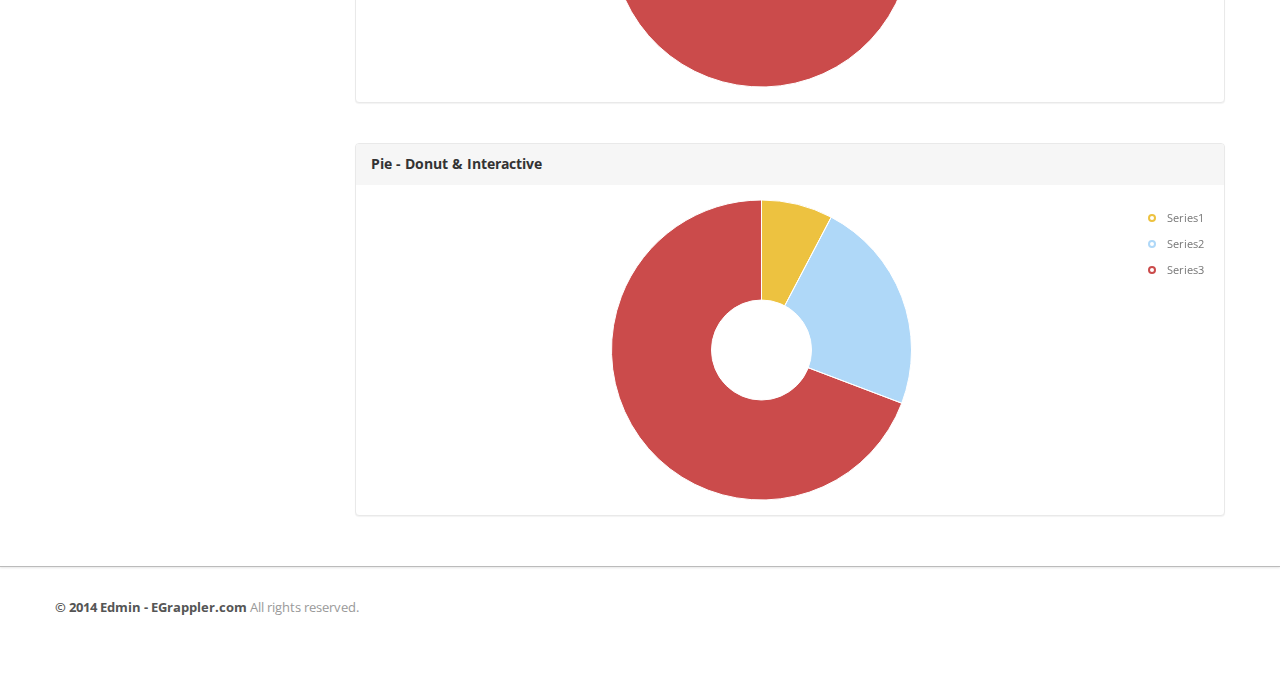
<file: code/charts.html>
﻿<!DOCTYPE html>
<html lang="en">
<head>
    <meta http-equiv="Content-Type" content="text/html; charset=utf-8" />
    <meta name="viewport" content="width=device-width, initial-scale=1.0">
    <title>Edmin</title>
    <link type="text/css" href="bootstrap/css/bootstrap.min.css" rel="stylesheet">
    <link type="text/css" href="bootstrap/css/bootstrap-responsive.min.css" rel="stylesheet">
    <link type="text/css" href="css/theme.css" rel="stylesheet">
    <link type="text/css" href="images/icons/css/font-awesome.css" rel="stylesheet">
    <link type="text/css" href='http://fonts.googleapis.com/css?family=Open+Sans:400italic,600italic,400,600'
        rel='stylesheet'>
</head>
<body>
    <div class="navbar navbar-fixed-top">
        <div class="navbar-inner">
            <div class="container">
                <a class="btn btn-navbar" data-toggle="collapse" data-target=".navbar-inverse-collapse">
                    <i class="icon-reorder shaded"></i></a><a class="brand" href="index.html">Edmin </a>
                <div class="nav-collapse collapse navbar-inverse-collapse">
                    <ul class="nav nav-icons">
                        <li class="active"><a href="#"><i class="icon-envelope"></i></a></li>
                        <li><a href="#"><i class="icon-eye-open"></i></a></li>
                        <li><a href="#"><i class="icon-bar-chart"></i></a></li>
                    </ul>
                    <form class="navbar-search pull-left input-append" action="#">
                    <input type="text" class="span3">
                    <button class="btn" type="button">
                        <i class="icon-search"></i>
                    </button>
                    </form>
                    <ul class="nav pull-right">
                        <li class="dropdown"><a href="#" class="dropdown-toggle" data-toggle="dropdown">Dropdown
                            <b class="caret"></b></a>
                            <ul class="dropdown-menu">
                                <li><a href="#">Item No. 1</a></li>
                                <li><a href="#">Don't Click</a></li>
                                <li class="divider"></li>
                                <li class="nav-header">Example Header</li>
                                <li><a href="#">A Separated link</a></li>
                            </ul>
                        </li>
                        <li><a href="#">Support </a></li>
                        <li class="nav-user dropdown"><a href="#" class="dropdown-toggle" data-toggle="dropdown">
                            <img src="images/user.png" class="nav-avatar" />
                            <b class="caret"></b></a>
                            <ul class="dropdown-menu">
                                <li><a href="#">Your Profile</a></li>
                                <li><a href="#">Edit Profile</a></li>
                                <li><a href="#">Account Settings</a></li>
                                <li class="divider"></li>
                                <li><a href="#">Logout</a></li>
                            </ul>
                        </li>
                    </ul>
                </div>
                <!-- /.nav-collapse -->
            </div>
        </div>
        <!-- /navbar-inner -->
    </div>
    <!-- /navbar -->
    <div class="wrapper">
        <div class="container">
            <div class="row">
                <div class="span3">
                    <div class="sidebar">
                        <ul class="widget widget-menu unstyled">
                            <li class="active"><a href="index.html"><i class="menu-icon icon-dashboard"></i>Dashboard
                            </a></li>
                            <li><a href="activity.html"><i class="menu-icon icon-bullhorn"></i>News Feed </a>
                            </li>
                            <li><a href="message.html"><i class="menu-icon icon-inbox"></i>Inbox <b class="label green pull-right">
                                11</b> </a></li>
                            <li><a href="task.html"><i class="menu-icon icon-tasks"></i>Tasks <b class="label orange pull-right">
                                19</b> </a></li>
                        </ul>
                        <!--/.widget-nav-->
                        <ul class="widget widget-menu unstyled">
                                <li><a href="ui-button-icon.html"><i class="menu-icon icon-bold"></i> Buttons </a></li>
                                <li><a href="ui-typography.html"><i class="menu-icon icon-book"></i>Typography </a></li>
                                <li><a href="form.html"><i class="menu-icon icon-paste"></i>Forms </a></li>
                                <li><a href="table.html"><i class="menu-icon icon-table"></i>Tables </a></li>
                                <li><a href="charts.html"><i class="menu-icon icon-bar-chart"></i>Charts </a></li>
                            </ul>
                        <!--/.widget-nav-->
                        <ul class="widget widget-menu unstyled">
                            <li><a class="collapsed" data-toggle="collapse" href="#togglePages"><i class="menu-icon icon-cog">
                            </i><i class="icon-chevron-down pull-right"></i><i class="icon-chevron-up pull-right">
                            </i>More Pages </a>
                                <ul id="togglePages" class="collapse unstyled">
                                    <li><a href="other-login.html"><i class="icon-inbox"></i>Login </a></li>
                                    <li><a href="other-user-profile.html"><i class="icon-inbox"></i>Profile </a></li>
                                    <li><a href="other-user-listing.html"><i class="icon-inbox"></i>All Users </a></li>
                                </ul>
                            </li>
                            <li><a href="#"><i class="menu-icon icon-signout"></i>Logout </a></li>
                        </ul>
                    </div>
                    <!--/.sidebar-->
                </div>
                <!--/.span3-->
                <div class="span9">
                    <div class="content">
                        <div class="module">
                            <div class="module-head">
                                <h3>
                                    Chart - flot</h3>
                            </div>
                            <div class="module-body">
                                <div class="chart">
                                    <div id="placeholder" class="graph">
                                    </div>
                                </div>
                            </div>
                        </div>
                        <!--/.module-->
                        <br />
                        <div class="module">
                            <div class="module-head">
                                <h3>
                                    Chart - flot</h3>
                            </div>
                            <div class="module-body">
                                <div class="chart inline-legend grid">
                                    <div id="placeholder2" class="graph">
                                    </div>
                                </div>
                            </div>
                        </div>
                        <!--/.module-->
                        <br />
                        <div class="module">
                            <div class="module-head">
                                <h3>
                                    Pie - Default</h3>
                            </div>
                            <div class="module-body">
                                <div class="chart pie donut">
                                    <div id="pie-default" class="graph">
                                    </div>
                                </div>
                            </div>
                        </div>
                        <!--/.module-->
                        <br />
                        <div class="module">
                            <div class="module-head">
                                <h3>
                                    Pie - Donut</h3>
                            </div>
                            <div class="module-body">
                                <div class="chart pie donut">
                                    <div id="pie-donut" class="graph">
                                    </div>
                                </div>
                            </div>
                        </div>
                        <!--/.module-->
                        <br />
                        <div class="module">
                            <div class="module-head">
                                <h3>
                                    Pie - Donut & Interactive</h3>
                            </div>
                            <div class="module-body">
                                <div class="chart pie donut interactive">
                                    <div id="pie-interactive" class="graph">
                                    </div>
                                    <div id="hover">
                                    </div>
                                </div>
                            </div>
                        </div>
                        <!--/.module-->
                    </div>
                    <!--/.content-->
                </div>
                <!--/.span9-->
            </div>
        </div>
        <!--/.container-->
    </div>
    <!--/.wrapper-->
    <div class="footer">
        <div class="container">
            <b class="copyright">&copy; 2014 Edmin - EGrappler.com </b>All rights reserved.
        </div>
    </div>
    <script src="scripts/jquery-1.9.1.min.js" type="text/javascript"></script>
    <script src="scripts/jquery-ui-1.10.1.custom.min.js" type="text/javascript"></script>
    <script src="bootstrap/js/bootstrap.min.js" type="text/javascript"></script>
    <script src="scripts/flot/jquery.flot.js" type="text/javascript"></script>
    <script src="scripts/flot/jquery.flot.pie.js" type="text/javascript"></script>
    <script src="scripts/common.js" type="text/javascript"></script>

</body>
</file>
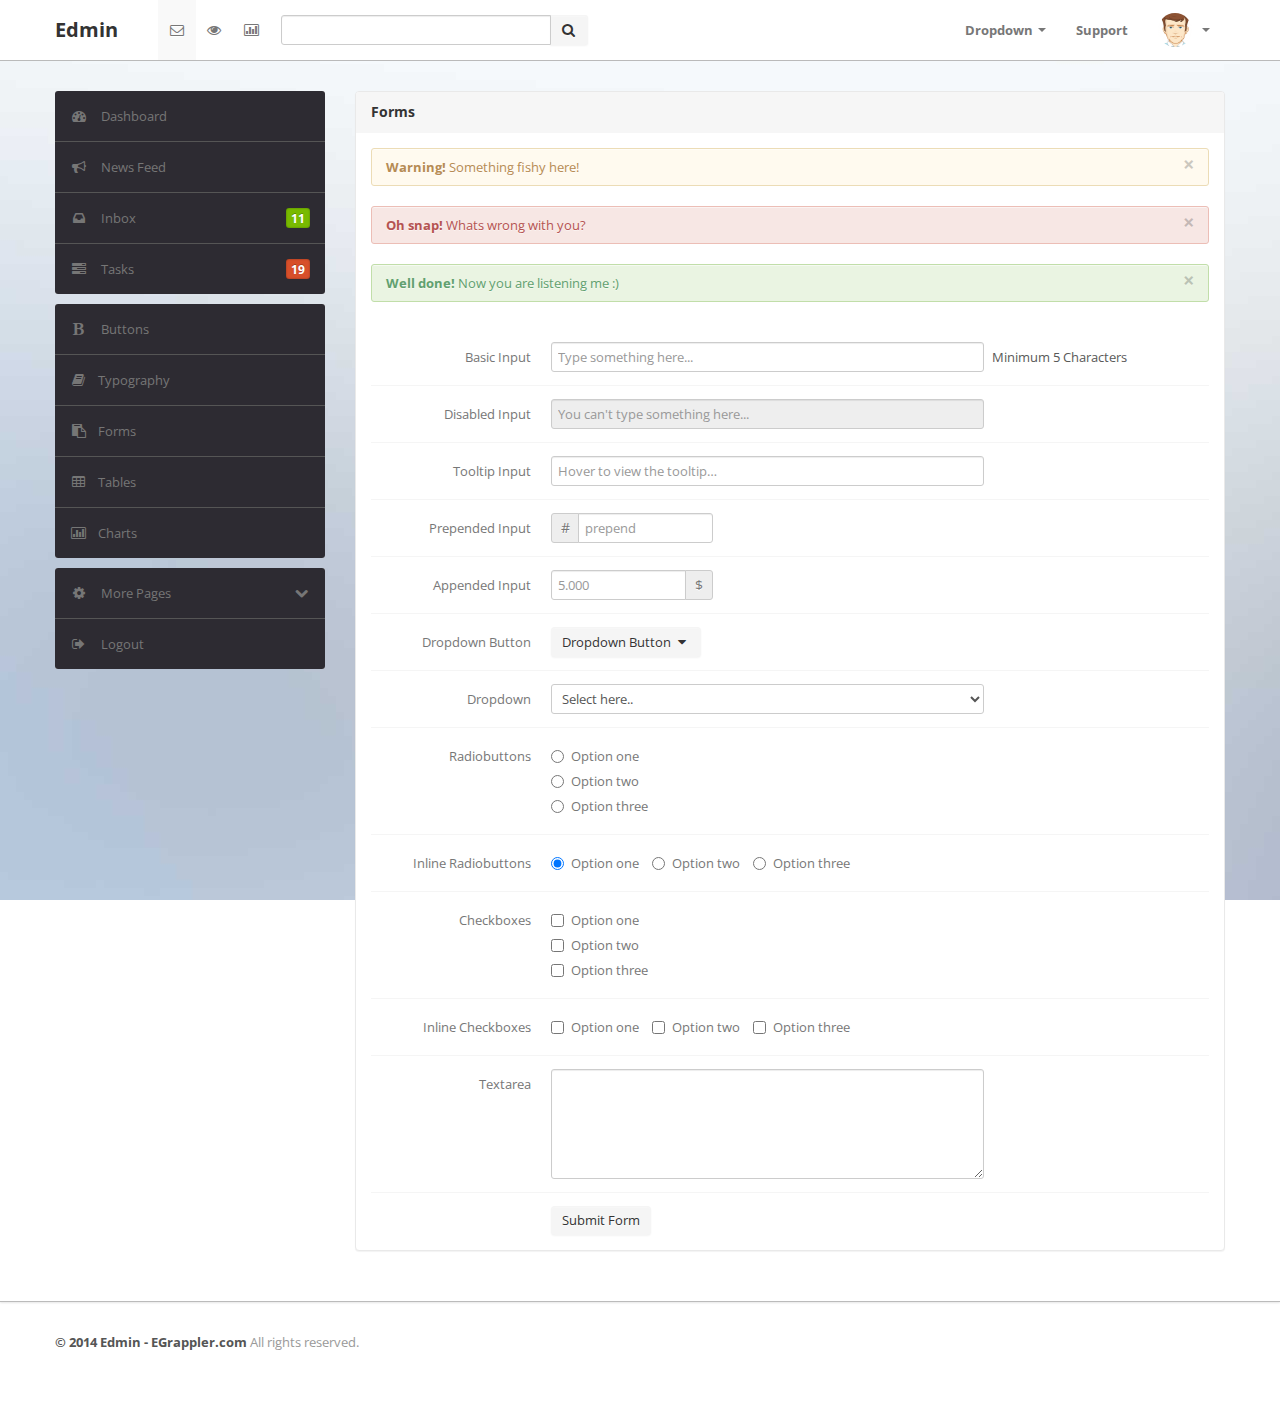
<file: code/form.html>
﻿<!DOCTYPE html>
<html lang="en">


<head>
	<meta http-equiv="Content-Type" content="text/html; charset=utf-8" />
	<meta name="viewport" content="width=device-width, initial-scale=1.0">
	<title>Edmin</title>
	<link type="text/css" href="bootstrap/css/bootstrap.min.css" rel="stylesheet">
	<link type="text/css" href="bootstrap/css/bootstrap-responsive.min.css" rel="stylesheet">
	<link type="text/css" href="css/theme.css" rel="stylesheet">
	<link type="text/css" href="images/icons/css/font-awesome.css" rel="stylesheet">
	<link type="text/css" href='http://fonts.googleapis.com/css?family=Open+Sans:400italic,600italic,400,600' rel='stylesheet'>
</head>
<body>

	<div class="navbar navbar-fixed-top">
		<div class="navbar-inner">
			<div class="container">
				<a class="btn btn-navbar" data-toggle="collapse" data-target=".navbar-inverse-collapse">
					<i class="icon-reorder shaded"></i>
				</a>

			  	<a class="brand" href="index.html">
			  		Edmin
			  	</a>

				<div class="nav-collapse collapse navbar-inverse-collapse">
					<ul class="nav nav-icons">
						<li class="active"><a href="#">
							<i class="icon-envelope"></i>
						</a></li>
						<li><a href="#">
							<i class="icon-eye-open"></i>
						</a></li>
						<li><a href="#">
							<i class="icon-bar-chart"></i>
						</a></li>
					</ul>

					<form class="navbar-search pull-left input-append" action="#">
						<input type="text" class="span3">
						<button class="btn" type="button">
							<i class="icon-search"></i>
						</button>
					</form>
				
					<ul class="nav pull-right">
						<li class="dropdown">
							<a href="#" class="dropdown-toggle" data-toggle="dropdown">Dropdown <b class="caret"></b></a>
							<ul class="dropdown-menu">
								<li><a href="#">Item No. 1</a></li>
								
								<li><a href="#">Don't Click</a></li>
								<li class="divider"></li>
								<li class="nav-header">Example Header</li>
								<li><a href="#">A Separated link</a></li>
															</ul>
						</li>
						
						<li><a href="#">
							Support
						</a></li>
						<li class="nav-user dropdown">
							<a href="#" class="dropdown-toggle" data-toggle="dropdown">
								<img src="images/user.png" class="nav-avatar" />
								<b class="caret"></b>
							</a>
							<ul class="dropdown-menu">
								<li><a href="#">Your Profile</a></li>
								<li><a href="#">Edit Profile</a></li>
								<li><a href="#">Account Settings</a></li>
								<li class="divider"></li>
								<li><a href="#">Logout</a></li>
							</ul>
						</li>
					</ul>
				</div><!-- /.nav-collapse -->
			</div>
		</div><!-- /navbar-inner -->
	</div><!-- /navbar -->



	<div class="wrapper">
		<div class="container">
			<div class="row">
				<div class="span3">
					<div class="sidebar">

						<ul class="widget widget-menu unstyled">
							<li class="active">
								<a href="index.html">
									<i class="menu-icon icon-dashboard"></i>
									Dashboard
								</a>
							</li>
							<li>
								<a href="activity.html">
									<i class="menu-icon icon-bullhorn"></i>
									News Feed
								</a>
							</li>
							<li>
								<a href="message.html">
									<i class="menu-icon icon-inbox"></i>
									Inbox
									<b class="label green pull-right">11</b>
								</a>
							</li>
							
							<li>
								<a href="task.html">
									<i class="menu-icon icon-tasks"></i>
									Tasks
									<b class="label orange pull-right">19</b>
								</a>
							</li>
						</ul><!--/.widget-nav-->

						<ul class="widget widget-menu unstyled">
                                <li><a href="ui-button-icon.html"><i class="menu-icon icon-bold"></i> Buttons </a></li>
                                <li><a href="ui-typography.html"><i class="menu-icon icon-book"></i>Typography </a></li>
                                <li><a href="form.html"><i class="menu-icon icon-paste"></i>Forms </a></li>
                                <li><a href="table.html"><i class="menu-icon icon-table"></i>Tables </a></li>
                                <li><a href="charts.html"><i class="menu-icon icon-bar-chart"></i>Charts </a></li>
                            </ul><!--/.widget-nav-->

						<ul class="widget widget-menu unstyled">
							<li>
								<a class="collapsed" data-toggle="collapse" href="#togglePages">
									<i class="menu-icon icon-cog"></i>
									<i class="icon-chevron-down pull-right"></i><i class="icon-chevron-up pull-right"></i>
									More Pages
								</a>
								<ul id="togglePages" class="collapse unstyled">
									<li>
										<a href="other-login.html">
											<i class="icon-inbox"></i>
											Login
										</a>
									</li>
									<li>
										<a href="other-user-profile.html">
											<i class="icon-inbox"></i>
											Profile
										</a>
									</li>
									<li>
										<a href="other-user-listing.html">
											<i class="icon-inbox"></i>
											All Users
										</a>
									</li>
								</ul>
							</li>
							
							<li>
								<a href="#">
									<i class="menu-icon icon-signout"></i>
									Logout
								</a>
							</li>
						</ul>

					</div><!--/.sidebar-->
				</div><!--/.span3-->


				<div class="span9">
					<div class="content">

						<div class="module">
							<div class="module-head">
								<h3>Forms</h3>
							</div>
							<div class="module-body">

									<div class="alert">
										<button type="button" class="close" data-dismiss="alert">×</button>
										<strong>Warning!</strong> Something fishy here!
									</div>
									<div class="alert alert-error">
										<button type="button" class="close" data-dismiss="alert">×</button>
										<strong>Oh snap!</strong> Whats wrong with you? 
									</div>
									<div class="alert alert-success">
										<button type="button" class="close" data-dismiss="alert">×</button>
										<strong>Well done!</strong> Now you are listening me :) 
									</div>

									<br />

									<form class="form-horizontal row-fluid">
										<div class="control-group">
											<label class="control-label" for="basicinput">Basic Input</label>
											<div class="controls">
												<input type="text" id="basicinput" placeholder="Type something here..." class="span8">
												<span class="help-inline">Minimum 5 Characters</span>
											</div>
										</div>

										<div class="control-group">
											<label class="control-label" for="basicinput">Disabled Input</label>
											<div class="controls">
												<input type="text" id="basicinput" placeholder="You can't type something here..." class="span8" disabled>
											</div>
										</div>

										<div class="control-group">
											<label class="control-label" for="basicinput">Tooltip Input</label>
											<div class="controls">
												<input data-title="A tooltip for the input" type="text" placeholder="Hover to view the tooltip…" data-original-title="" class="span8 tip">
											</div>
										</div>

										<div class="control-group">
											<label class="control-label" for="basicinput">Prepended Input</label>
											<div class="controls">
												<div class="input-prepend">
													<span class="add-on">#</span><input class="span8" type="text" placeholder="prepend">       
												</div>
											</div>
										</div>

										<div class="control-group">
											<label class="control-label" for="basicinput">Appended Input</label>
											<div class="controls">
												<div class="input-append">
													<input type="text" placeholder="5.000" class="span8"><span class="add-on">$</span>
												</div>
											</div>
										</div>

										<div class="control-group">
											<label class="control-label" for="basicinput">Dropdown Button</label>
											<div class="controls">
												<div class="dropdown">
													<a class="dropdown-toggle btn" data-toggle="dropdown" href="#">Dropdown Button <i class="icon-caret-down"></i></a>
													<ul class="dropdown-menu" role="menu" aria-labelledby="dLabel">
														<li><a href="#">First Row</a></li>
														<li><a href="#">Second Row</a></li>
														<li><a href="#">Third Row</a></li>
														<li><a href="#">Fourth Row</a></li>
													</ul>
												</div>
											</div>
										</div>

										<div class="control-group">
											<label class="control-label" for="basicinput">Dropdown</label>
											<div class="controls">
												<select tabindex="1" data-placeholder="Select here.." class="span8">
													<option value="">Select here..</option>
													<option value="Category 1">First Row</option>
													<option value="Category 2">Second Row</option>
													<option value="Category 3">Third Row</option>
													<option value="Category 4">Fourth Row</option>
												</select>
											</div>
										</div>

										<div class="control-group">
											<label class="control-label">Radiobuttons</label>
											<div class="controls">
												<label class="radio">
													<input type="radio" name="optionsRadios" id="optionsRadios1" value="option1" checked="">
													Option one
												</label> 
												<label class="radio">
													<input type="radio" name="optionsRadios" id="optionsRadios2" value="option2">
													Option two
												</label> 
												<label class="radio">
													<input type="radio" name="optionsRadios" id="optionsRadios3" value="option3">
													Option three
												</label>
											</div>
										</div>

										<div class="control-group">
											<label class="control-label">Inline Radiobuttons</label>
											<div class="controls">
												<label class="radio inline">
													<input type="radio" name="optionsRadios" id="optionsRadios1" value="option1" checked="">
													Option one
												</label> 
												<label class="radio inline">
													<input type="radio" name="optionsRadios" id="optionsRadios2" value="option2">
													Option two
												</label> 
												<label class="radio inline">
													<input type="radio" name="optionsRadios" id="optionsRadios3" value="option3">
													Option three
												</label>
											</div>
										</div>

										<div class="control-group">
											<label class="control-label">Checkboxes</label>
											<div class="controls">
												<label class="checkbox">
													<input type="checkbox" value="">
													Option one
												</label>
												<label class="checkbox">
													<input type="checkbox" value="">
													Option two
												</label>
												<label class="checkbox">
													<input type="checkbox" value="">
													Option three
												</label>
											</div>
										</div>

										<div class="control-group">
											<label class="control-label">Inline Checkboxes</label>
											<div class="controls">
												<label class="checkbox inline">
													<input type="checkbox" value="">
													Option one
												</label>
												<label class="checkbox inline">
													<input type="checkbox" value="">
													Option two
												</label>
												<label class="checkbox inline">
													<input type="checkbox" value="">
													Option three
												</label>
											</div>
										</div>

										<div class="control-group">
											<label class="control-label" for="basicinput">Textarea</label>
											<div class="controls">
												<textarea class="span8" rows="5"></textarea>
											</div>
										</div>

										<div class="control-group">
											<div class="controls">
												<button type="submit" class="btn">Submit Form</button>
											</div>
										</div>
									</form>
							</div>
						</div>

						
						
					</div><!--/.content-->
				</div><!--/.span9-->
			</div>
		</div><!--/.container-->
	</div><!--/.wrapper-->

	<div class="footer">
		<div class="container">
			 

			<b class="copyright">&copy; 2014 Edmin - EGrappler.com </b> All rights reserved.
		</div>
	</div>

	<script src="scripts/jquery-1.9.1.min.js" type="text/javascript"></script>
	<script src="scripts/jquery-ui-1.10.1.custom.min.js" type="text/javascript"></script>
	<script src="bootstrap/js/bootstrap.min.js" type="text/javascript"></script>
	<script src="scripts/flot/jquery.flot.js" type="text/javascript"></script>
</body>
</file>
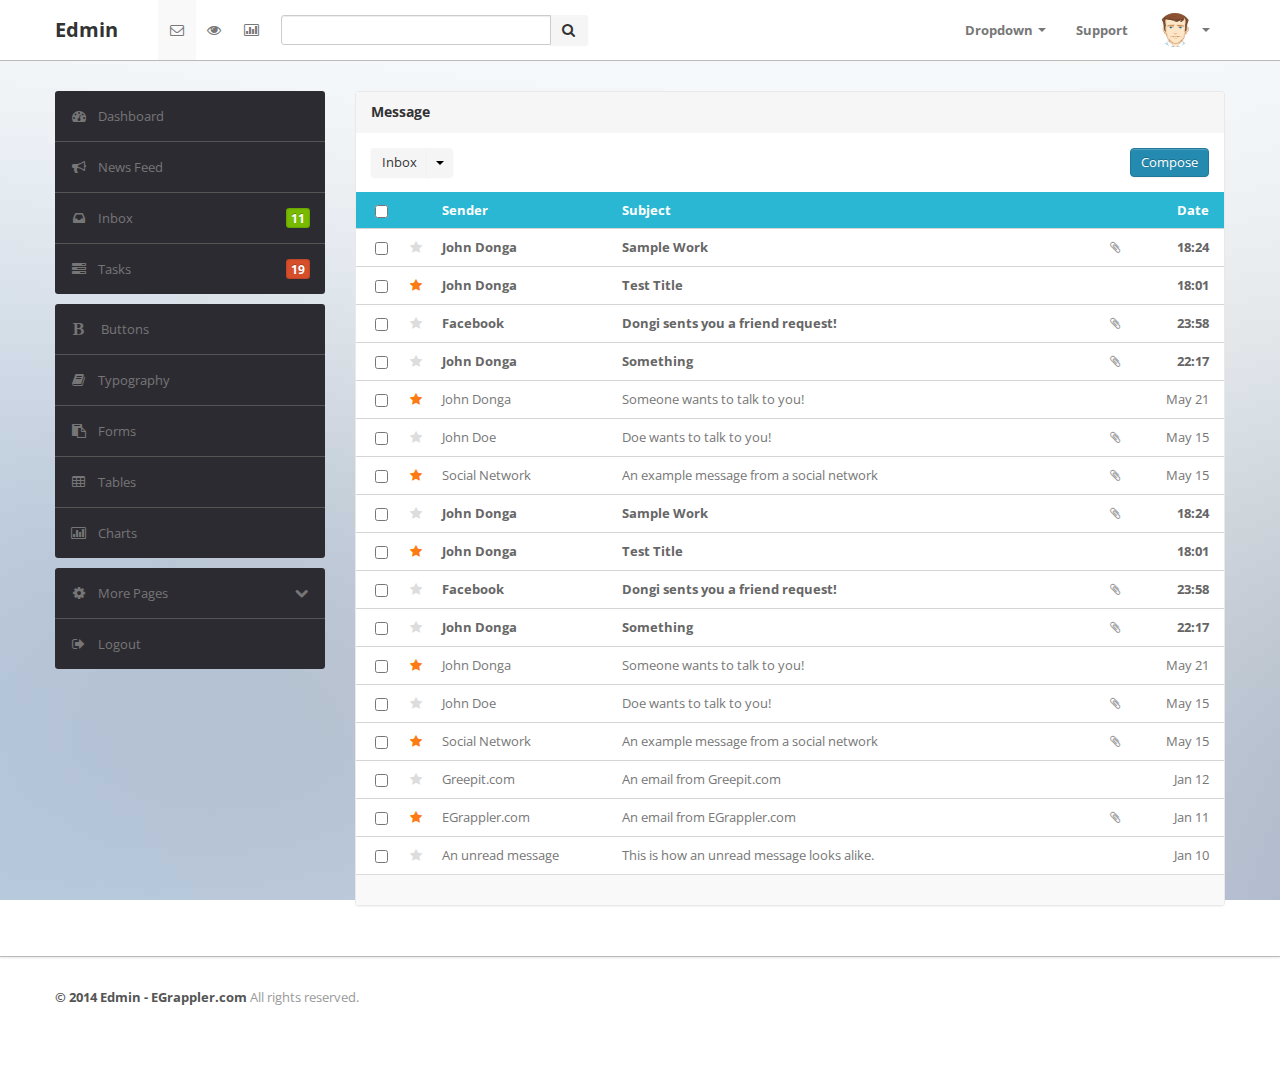
<file: code/message.html>
﻿<!DOCTYPE html>
<html lang="en">
<head>
    <head>
        <meta http-equiv="Content-Type" content="text/html; charset=utf-8" />
        <meta name="viewport" content="width=device-width, initial-scale=1.0">
        <title>Edmin</title>
        <link type="text/css" href="bootstrap/css/bootstrap.min.css" rel="stylesheet">
        <link type="text/css" href="bootstrap/css/bootstrap-responsive.min.css" rel="stylesheet">
        <link type="text/css" href="css/theme.css" rel="stylesheet">
        <link type="text/css" href="images/icons/css/font-awesome.css" rel="stylesheet">
        <link type="text/css" href='http://fonts.googleapis.com/css?family=Open+Sans:400italic,600italic,400,600'
            rel='stylesheet'>
    </head>
    <body>
        <div class="navbar navbar-fixed-top">
            <div class="navbar-inner">
                <div class="container">
                    <a class="btn btn-navbar" data-toggle="collapse" data-target=".navbar-inverse-collapse">
                        <i class="icon-reorder shaded"></i></a><a class="brand" href="index.html">Edmin </a>
                    <div class="nav-collapse collapse navbar-inverse-collapse">
                        <ul class="nav nav-icons">
                            <li class="active"><a href="#"><i class="icon-envelope"></i></a></li>
                            <li><a href="#"><i class="icon-eye-open"></i></a></li>
                            <li><a href="#"><i class="icon-bar-chart"></i></a></li>
                        </ul>
                        <form class="navbar-search pull-left input-append" action="#">
                        <input type="text" class="span3">
                        <button class="btn" type="button">
                            <i class="icon-search"></i>
                        </button>
                        </form>
                        <ul class="nav pull-right">
                            <li class="dropdown"><a href="#" class="dropdown-toggle" data-toggle="dropdown">Dropdown
                                <b class="caret"></b></a>
                                <ul class="dropdown-menu">
                                    <li><a href="#">Item No. 1</a></li>
                                    <li><a href="#">Don't Click</a></li>
                                    <li class="divider"></li>
                                    <li class="nav-header">Example Header</li>
                                    <li><a href="#">A Separated link</a></li>
                                </ul>
                            </li>
                            <li><a href="#">Support </a></li>
                            <li class="nav-user dropdown"><a href="#" class="dropdown-toggle" data-toggle="dropdown">
                                <img src="images/user.png" class="nav-avatar" />
                                <b class="caret"></b></a>
                                <ul class="dropdown-menu">
                                    <li><a href="#">Your Profile</a></li>
                                    <li><a href="#">Edit Profile</a></li>
                                    <li><a href="#">Account Settings</a></li>
                                    <li class="divider"></li>
                                    <li><a href="#">Logout</a></li>
                                </ul>
                            </li>
                        </ul>
                    </div>
                    <!-- /.nav-collapse -->
                </div>
            </div>
            <!-- /navbar-inner -->
        </div>
        <!-- /navbar -->
        <div class="wrapper">
            <div class="container">
                <div class="row">
                    <div class="span3">
                        <div class="sidebar">
                            <ul class="widget widget-menu unstyled">
                                <li class="active"><a href="index.html"><i class="menu-icon icon-dashboard"></i>Dashboard
                                </a></li>
                                <li><a href="activity.html"><i class="menu-icon icon-bullhorn"></i>News Feed </a>
                                </li>
                                <li><a href="message.html"><i class="menu-icon icon-inbox"></i>Inbox <b class="label green pull-right">
                                    11</b> </a></li>
                                <li><a href="task.html"><i class="menu-icon icon-tasks"></i>Tasks <b class="label orange pull-right">
                                    19</b> </a></li>
                            </ul>
                            <!--/.widget-nav-->
                            <ul class="widget widget-menu unstyled">
                                <li><a href="ui-button-icon.html"><i class="menu-icon icon-bold"></i> Buttons </a></li>
                                <li><a href="ui-typography.html"><i class="menu-icon icon-book"></i>Typography </a></li>
                                <li><a href="form.html"><i class="menu-icon icon-paste"></i>Forms </a></li>
                                <li><a href="table.html"><i class="menu-icon icon-table"></i>Tables </a></li>
                                <li><a href="charts.html"><i class="menu-icon icon-bar-chart"></i>Charts </a></li>
                            </ul>
                            <!--/.widget-nav-->
                            <ul class="widget widget-menu unstyled">
                                <li><a class="collapsed" data-toggle="collapse" href="#togglePages"><i class="menu-icon icon-cog">
                                </i><i class="icon-chevron-down pull-right"></i><i class="icon-chevron-up pull-right">
                                </i>More Pages </a>
                                    <ul id="togglePages" class="collapse unstyled">
                                        <li><a href="other-login.html"><i class="icon-inbox"></i>Login </a></li>
                                        <li><a href="other-user-profile.html"><i class="icon-inbox"></i>Profile </a></li>
                                        <li><a href="other-user-listing.html"><i class="icon-inbox"></i>All Users </a></li>
                                    </ul>
                                </li>
                                <li><a href="#"><i class="menu-icon icon-signout"></i>Logout </a></li>
                            </ul>
                        </div>
                        <!--/.sidebar-->
                    </div>
                    <!--/.span3-->
                    <div class="span9">
                        <div class="content">
                            <div class="module message">
                                <div class="module-head">
                                    <h3>
                                        Message</h3>
                                </div>
                                <div class="module-option clearfix">
                                    <div class="pull-left">
                                        <div class="btn-group">
                                            <button class="btn">
                                                Inbox</button>
                                            <button class="btn dropdown-toggle" data-toggle="dropdown">
                                                <span class="caret"></span>
                                            </button>
                                            <ul class="dropdown-menu">
                                                <li><a href="#">Inbox(11)</a></li>
                                                <li><a href="#">Sent</a></li>
                                                <li><a href="#">Draft(2)</a></li>
                                                <li><a href="#">Trash</a></li>
                                                <li class="divider"></li>
                                                <li><a href="#">Settings</a></li>
                                            </ul>
                                        </div>
                                    </div>
                                    <div class="pull-right">
                                        <a href="#" class="btn btn-primary">Compose</a>
                                    </div>
                                </div>
                                <div class="module-body table">
                                    <table class="table table-message">
                                        <tbody>
                                            <tr class="heading">
                                                <td class="cell-check">
                                                    <input type="checkbox" class="inbox-checkbox">
                                                </td>
                                                <td class="cell-icon">
                                                </td>
                                                <td class="cell-author hidden-phone hidden-tablet">
                                                    Sender
                                                </td>
                                                <td class="cell-title">
                                                    Subject
                                                </td>
                                                <td class="cell-icon hidden-phone hidden-tablet">
                                                </td>
                                                <td class="cell-time align-right">
                                                    Date
                                                </td>
                                            </tr>
                                            <tr class="unread">
                                                <td class="cell-check">
                                                    <input type="checkbox" class="inbox-checkbox">
                                                </td>
                                                <td class="cell-icon">
                                                    <i class="icon-star"></i>
                                                </td>
                                                <td class="cell-author hidden-phone hidden-tablet">
                                                    John Donga
                                                </td>
                                                <td class="cell-title">
                                                    Sample Work
                                                </td>
                                                <td class="cell-icon hidden-phone hidden-tablet">
                                                    <i class="icon-paper-clip"></i>
                                                </td>
                                                <td class="cell-time align-right">
                                                    18:24
                                                </td>
                                            </tr>
                                            <tr class="unread starred">
                                                <td class="cell-check">
                                                    <input type="checkbox" class="inbox-checkbox">
                                                </td>
                                                <td class="cell-icon">
                                                    <i class="icon-star"></i>
                                                </td>
                                                <td class="cell-author hidden-phone hidden-tablet">
                                                    John Donga
                                                </td>
                                                <td class="cell-title">
                                                    Test Title
                                                </td>
                                                <td class="cell-icon hidden-phone hidden-tablet">
                                                    <i class="icon-paper-clip-no"></i>
                                                </td>
                                                <td class="cell-time align-right">
                                                    18:01
                                                </td>
                                            </tr>
                                            <tr class="unread">
                                                <td class="cell-check">
                                                    <input type="checkbox" class="inbox-checkbox">
                                                </td>
                                                <td class="cell-icon">
                                                    <i class="icon-star"></i>
                                                </td>
                                                <td class="cell-author hidden-phone hidden-tablet">
                                                    Facebook
                                                </td>
                                                <td class="cell-title">
                                                    Dongi sents you a friend request!
                                                </td>
                                                <td class="cell-icon hidden-phone hidden-tablet">
                                                    <i class="icon-paper-clip"></i>
                                                </td>
                                                <td class="cell-time align-right">
                                                    23:58
                                                </td>
                                            </tr>
                                            <tr class="unread">
                                                <td class="cell-check">
                                                    <input type="checkbox" class="inbox-checkbox">
                                                </td>
                                                <td class="cell-icon">
                                                    <i class="icon-star"></i>
                                                </td>
                                                <td class="cell-author hidden-phone hidden-tablet">
                                                    John Donga
                                                </td>
                                                <td class="cell-title">
                                                    Something
                                                </td>
                                                <td class="cell-icon hidden-phone hidden-tablet">
                                                    <i class="icon-paper-clip"></i>
                                                </td>
                                                <td class="cell-time align-right">
                                                    22:17
                                                </td>
                                            </tr>
                                            <tr class="read starred">
                                                <td class="cell-check">
                                                    <input type="checkbox" class="inbox-checkbox">
                                                </td>
                                                <td class="cell-icon">
                                                    <i class="icon-star"></i>
                                                </td>
                                                <td class="cell-author hidden-phone hidden-tablet">
                                                    John Donga
                                                </td>
                                                <td class="cell-title">
                                                    Someone wants to talk to you!
                                                </td>
                                                <td class="cell-icon hidden-phone hidden-tablet">
                                                    <i class="icon-paper-clip-no"></i>
                                                </td>
                                                <td class="cell-time align-right">
                                                    May 21
                                                </td>
                                            </tr>
                                            <tr class="read">
                                                <td class="cell-check">
                                                    <input type="checkbox" class="inbox-checkbox">
                                                </td>
                                                <td class="cell-icon">
                                                    <i class="icon-star"></i>
                                                </td>
                                                <td class="cell-author hidden-phone hidden-tablet">
                                                    John Doe
                                                </td>
                                                <td class="cell-title">
                                                    Doe wants to talk to you!
                                                </td>
                                                <td class="cell-icon hidden-phone hidden-tablet">
                                                    <i class="icon-paper-clip"></i>
                                                </td>
                                                <td class="cell-time align-right">
                                                    May 15
                                                </td>
                                            </tr>
                                            <tr class="read starred">
                                                <td class="cell-check">
                                                    <input type="checkbox" class="inbox-checkbox">
                                                </td>
                                                <td class="cell-icon">
                                                    <i class="icon-star"></i>
                                                </td>
                                                <td class="cell-author hidden-phone hidden-tablet">
                                                    Social Network
                                                </td>
                                                <td class="cell-title">
                                                    An example message from a social network
                                                </td>
                                                <td class="cell-icon hidden-phone hidden-tablet">
                                                    <i class="icon-paper-clip"></i>
                                                </td>
                                                <td class="cell-time align-right">
                                                    May 15
                                                </td>
                                            </tr>
                                            <tr class="unread">
                                                <td class="cell-check">
                                                    <input type="checkbox" class="inbox-checkbox">
                                                </td>
                                                <td class="cell-icon">
                                                    <i class="icon-star"></i>
                                                </td>
                                                <td class="cell-author hidden-phone hidden-tablet">
                                                    John Donga
                                                </td>
                                                <td class="cell-title">
                                                    Sample Work
                                                </td>
                                                <td class="cell-icon hidden-phone hidden-tablet">
                                                    <i class="icon-paper-clip"></i>
                                                </td>
                                                <td class="cell-time align-right">
                                                    18:24
                                                </td>
                                            </tr>
                                            <tr class="unread starred">
                                                <td class="cell-check">
                                                    <input type="checkbox" class="inbox-checkbox">
                                                </td>
                                                <td class="cell-icon">
                                                    <i class="icon-star"></i>
                                                </td>
                                                <td class="cell-author hidden-phone hidden-tablet">
                                                    John Donga
                                                </td>
                                                <td class="cell-title">
                                                    Test Title
                                                </td>
                                                <td class="cell-icon hidden-phone hidden-tablet">
                                                    <i class="icon-paper-clip-no"></i>
                                                </td>
                                                <td class="cell-time align-right">
                                                    18:01
                                                </td>
                                            </tr>
                                            <tr class="unread">
                                                <td class="cell-check">
                                                    <input type="checkbox" class="inbox-checkbox">
                                                </td>
                                                <td class="cell-icon">
                                                    <i class="icon-star"></i>
                                                </td>
                                                <td class="cell-author hidden-phone hidden-tablet">
                                                    Facebook
                                                </td>
                                                <td class="cell-title">
                                                    Dongi sents you a friend request!
                                                </td>
                                                <td class="cell-icon hidden-phone hidden-tablet">
                                                    <i class="icon-paper-clip"></i>
                                                </td>
                                                <td class="cell-time align-right">
                                                    23:58
                                                </td>
                                            </tr>
                                            <tr class="unread">
                                                <td class="cell-check">
                                                    <input type="checkbox" class="inbox-checkbox">
                                                </td>
                                                <td class="cell-icon">
                                                    <i class="icon-star"></i>
                                                </td>
                                                <td class="cell-author hidden-phone hidden-tablet">
                                                    John Donga
                                                </td>
                                                <td class="cell-title">
                                                    Something
                                                </td>
                                                <td class="cell-icon hidden-phone hidden-tablet">
                                                    <i class="icon-paper-clip"></i>
                                                </td>
                                                <td class="cell-time align-right">
                                                    22:17
                                                </td>
                                            </tr>
                                            <tr class="read starred">
                                                <td class="cell-check">
                                                    <input type="checkbox" class="inbox-checkbox">
                                                </td>
                                                <td class="cell-icon">
                                                    <i class="icon-star"></i>
                                                </td>
                                                <td class="cell-author hidden-phone hidden-tablet">
                                                    John Donga
                                                </td>
                                                <td class="cell-title">
                                                    Someone wants to talk to you!
                                                </td>
                                                <td class="cell-icon hidden-phone hidden-tablet">
                                                    <i class="icon-paper-clip-no"></i>
                                                </td>
                                                <td class="cell-time align-right">
                                                    May 21
                                                </td>
                                            </tr>
                                            <tr class="read">
                                                <td class="cell-check">
                                                    <input type="checkbox" class="inbox-checkbox">
                                                </td>
                                                <td class="cell-icon">
                                                    <i class="icon-star"></i>
                                                </td>
                                                <td class="cell-author hidden-phone hidden-tablet">
                                                    John Doe
                                                </td>
                                                <td class="cell-title">
                                                    Doe wants to talk to you!
                                                </td>
                                                <td class="cell-icon hidden-phone hidden-tablet">
                                                    <i class="icon-paper-clip"></i>
                                                </td>
                                                <td class="cell-time align-right">
                                                    May 15
                                                </td>
                                            </tr>
                                            <tr class="read starred">
                                                <td class="cell-check">
                                                    <input type="checkbox" class="inbox-checkbox">
                                                </td>
                                                <td class="cell-icon">
                                                    <i class="icon-star"></i>
                                                </td>
                                                <td class="cell-author hidden-phone hidden-tablet">
                                                    Social Network
                                                </td>
                                                <td class="cell-title">
                                                    An example message from a social network
                                                </td>
                                                <td class="cell-icon hidden-phone hidden-tablet">
                                                    <i class="icon-paper-clip"></i>
                                                </td>
                                                <td class="cell-time align-right">
                                                    May 15
                                                </td>
                                            </tr>
                                            <tr class="read">
                                                <td class="cell-check">
                                                    <input type="checkbox" class="inbox-checkbox">
                                                </td>
                                                <td class="cell-icon">
                                                    <i class="icon-star"></i>
                                                </td>
                                                <td class="cell-author hidden-phone hidden-tablet">
                                                    Greepit.com
                                                </td>
                                                <td class="cell-title">
                                                    An email from Greepit.com
                                                </td>
                                                <td class="cell-icon hidden-phone hidden-tablet">
                                                    <i class="icon-paper-clip-no"></i>
                                                </td>
                                                <td class="cell-time align-right">
                                                    Jan 12
                                                </td>
                                            </tr>
                                            <tr class="read starred">
                                                <td class="cell-check">
                                                    <input type="checkbox" class="inbox-checkbox">
                                                </td>
                                                <td class="cell-icon">
                                                    <i class="icon-star"></i>
                                                </td>
                                                <td class="cell-author hidden-phone hidden-tablet">
                                                    EGrappler.com
                                                </td>
                                                <td class="cell-title">
                                                    An email from EGrappler.com
                                                </td>
                                                <td class="cell-icon hidden-phone hidden-tablet">
                                                    <i class="icon-paper-clip"></i>
                                                </td>
                                                <td class="cell-time align-right">
                                                    Jan 11
                                                </td>
                                            </tr>
                                            <tr class="read">
                                                <td class="cell-check">
                                                    <input type="checkbox" class="inbox-checkbox">
                                                </td>
                                                <td class="cell-icon">
                                                    <i class="icon-star"></i>
                                                </td>
                                                <td class="cell-author hidden-phone hidden-tablet">
                                                    An unread message
                                                </td>
                                                <td class="cell-title">
                                                    This is how an unread message looks alike.
                                                </td>
                                                <td class="cell-icon hidden-phone hidden-tablet">
                                                    <i class="icon-paper-clip-no"></i>
                                                </td>
                                                <td class="cell-time align-right">
                                                    Jan 10
                                                </td>
                                            </tr>
                                        </tbody>
                                    </table>
                                </div>
                                <div class="module-foot">
                                </div>
                            </div>
                        </div>
                        <!--/.content-->
                    </div>
                    <!--/.span9-->
                </div>
            </div>
            <!--/.container-->
        </div>
        <!--/.wrapper-->
        <div class="footer">
            <div class="container">
                <b class="copyright">&copy; 2014 Edmin - EGrappler.com </b>All rights reserved.
            </div>
        </div>
        <script src="scripts/jquery-1.9.1.min.js" type="text/javascript"></script>
        <script src="scripts/jquery-ui-1.10.1.custom.min.js" type="text/javascript"></script>
        <script src="bootstrap/js/bootstrap.min.js" type="text/javascript"></script>
    </body>
</file>
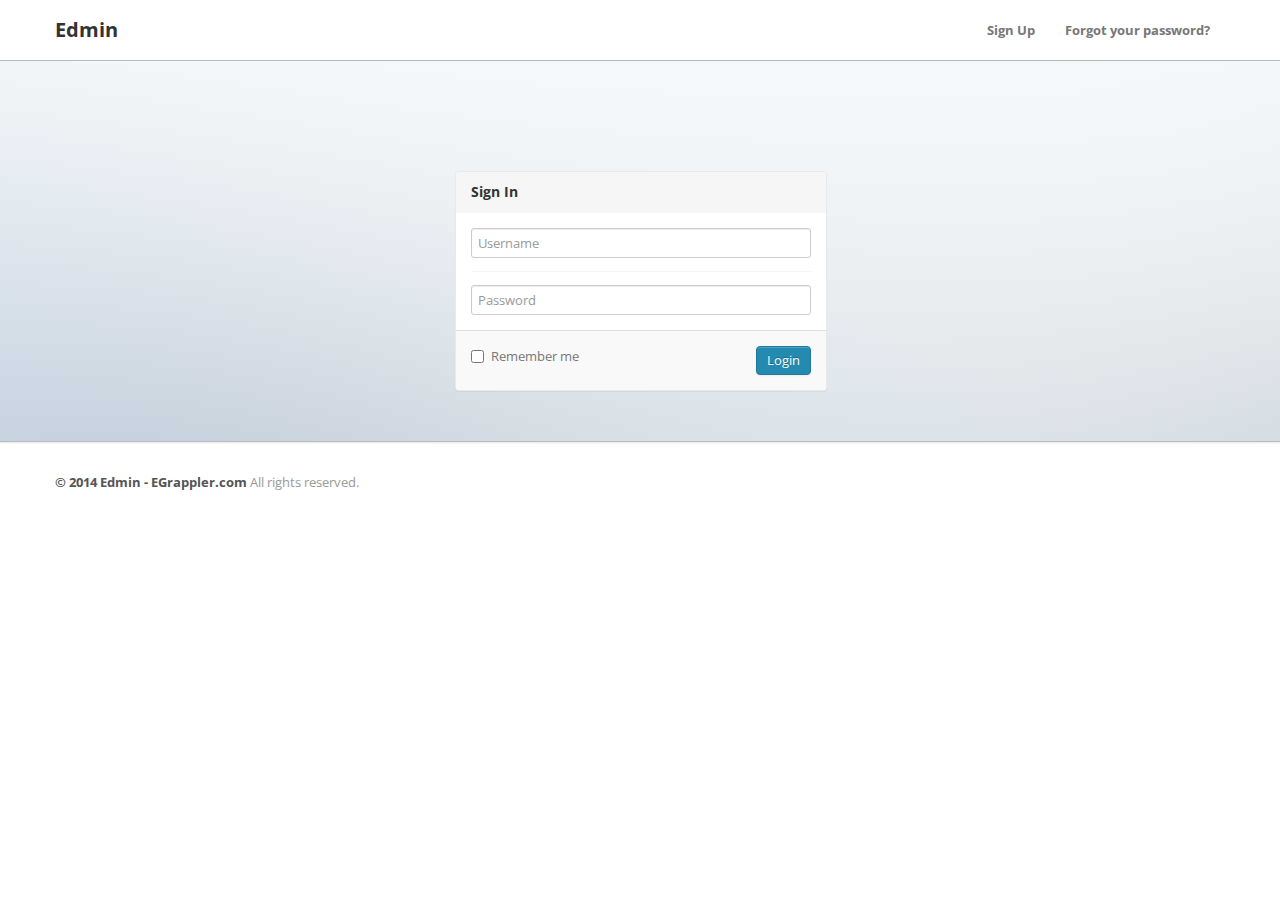
<file: code/other-login.html>
﻿<!DOCTYPE html>
<html lang="en">
<head>
	<meta http-equiv="Content-Type" content="text/html; charset=utf-8" />
	<meta name="viewport" content="width=device-width, initial-scale=1.0">
	<title>Edmin</title>
	<link type="text/css" href="bootstrap/css/bootstrap.min.css" rel="stylesheet">
	<link type="text/css" href="bootstrap/css/bootstrap-responsive.min.css" rel="stylesheet">
	<link type="text/css" href="css/theme.css" rel="stylesheet">
	<link type="text/css" href="images/icons/css/font-awesome.css" rel="stylesheet">
	<link type="text/css" href='http://fonts.googleapis.com/css?family=Open+Sans:400italic,600italic,400,600' rel='stylesheet'>
</head>
<body>

	<div class="navbar navbar-fixed-top">
		<div class="navbar-inner">
			<div class="container">
				<a class="btn btn-navbar" data-toggle="collapse" data-target=".navbar-inverse-collapse">
					<i class="icon-reorder shaded"></i>
				</a>

			  	<a class="brand" href="index.html">
			  		Edmin
			  	</a>

				<div class="nav-collapse collapse navbar-inverse-collapse">
				
					<ul class="nav pull-right">

						<li><a href="#">
							Sign Up
						</a></li>

						

						<li><a href="#">
							Forgot your password?
						</a></li>
					</ul>
				</div><!-- /.nav-collapse -->
			</div>
		</div><!-- /navbar-inner -->
	</div><!-- /navbar -->



	<div class="wrapper">
		<div class="container">
			<div class="row">
				<div class="module module-login span4 offset4">
					<form class="form-vertical">
						<div class="module-head">
							<h3>Sign In</h3>
						</div>
						<div class="module-body">
							<div class="control-group">
								<div class="controls row-fluid">
									<input class="span12" type="text" id="inputEmail" placeholder="Username">
								</div>
							</div>
							<div class="control-group">
								<div class="controls row-fluid">
									<input class="span12" type="password" id="inputPassword" placeholder="Password">
								</div>
							</div>
						</div>
						<div class="module-foot">
							<div class="control-group">
								<div class="controls clearfix">
									<button type="submit" class="btn btn-primary pull-right">Login</button>
									<label class="checkbox">
										<input type="checkbox"> Remember me
									</label>
								</div>
							</div>
						</div>
					</form>
				</div>
			</div>
		</div>
	</div><!--/.wrapper-->

	<div class="footer">
		<div class="container">
			 

			<b class="copyright">&copy; 2014 Edmin - EGrappler.com </b> All rights reserved.
		</div>
	</div>
	<script src="scripts/jquery-1.9.1.min.js" type="text/javascript"></script>
	<script src="scripts/jquery-ui-1.10.1.custom.min.js" type="text/javascript"></script>
	<script src="bootstrap/js/bootstrap.min.js" type="text/javascript"></script>
</body>
</file>
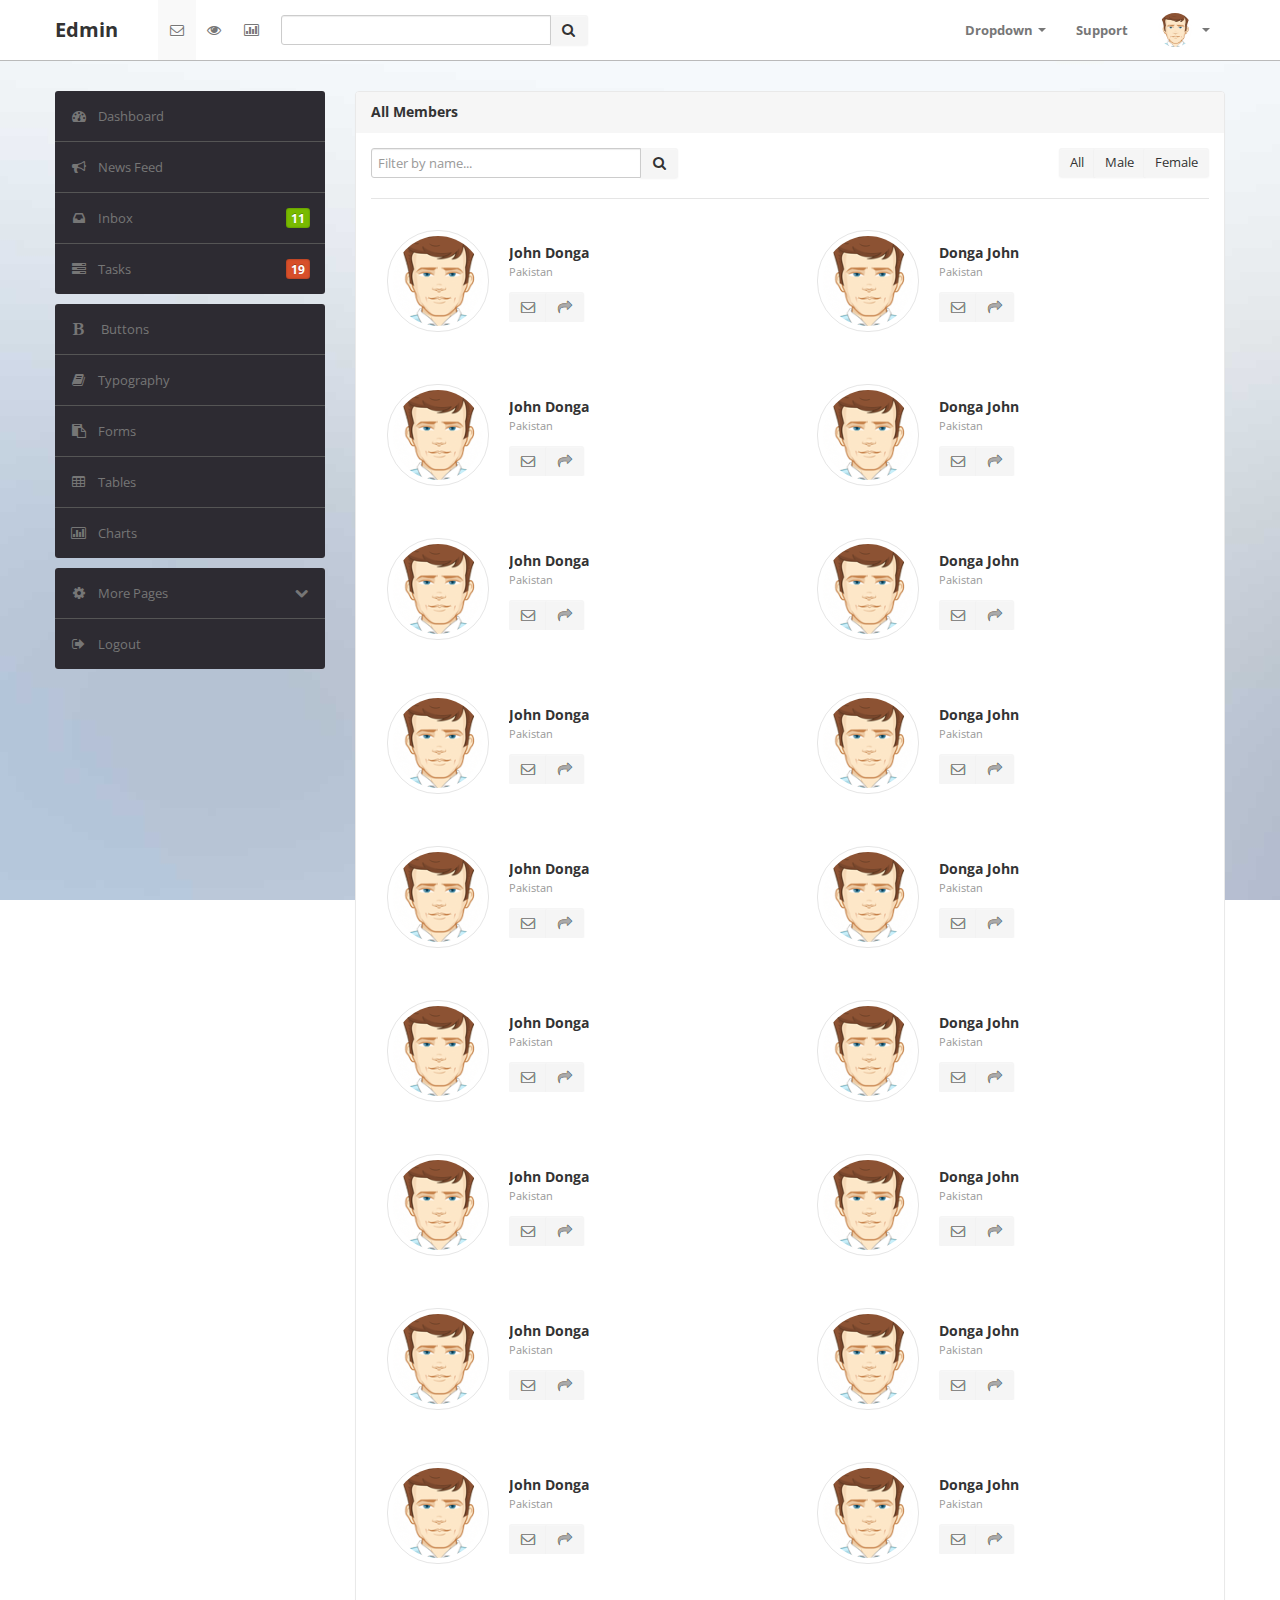
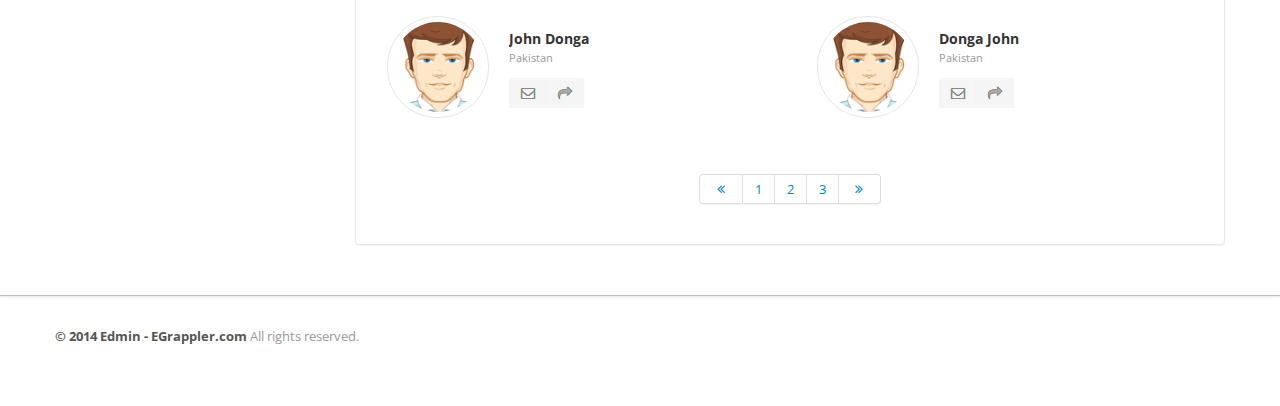
<file: code/other-user-listing.html>
﻿<!DOCTYPE html>
<html lang="en">
<head>
    <meta http-equiv="Content-Type" content="text/html; charset=utf-8" />
    <meta name="viewport" content="width=device-width, initial-scale=1.0">
    <title>Edmin</title>
    <link type="text/css" href="bootstrap/css/bootstrap.min.css" rel="stylesheet">
    <link type="text/css" href="bootstrap/css/bootstrap-responsive.min.css" rel="stylesheet">
    <link type="text/css" href="css/theme.css" rel="stylesheet">
    <link type="text/css" href="images/icons/css/font-awesome.css" rel="stylesheet">
    <link type="text/css" href='http://fonts.googleapis.com/css?family=Open+Sans:400italic,600italic,400,600'
        rel='stylesheet'>
</head>
<body>
    <div class="navbar navbar-fixed-top">
        <div class="navbar-inner">
            <div class="container">
                <a class="btn btn-navbar" data-toggle="collapse" data-target=".navbar-inverse-collapse">
                    <i class="icon-reorder shaded"></i></a><a class="brand" href="index.html">Edmin </a>
                <div class="nav-collapse collapse navbar-inverse-collapse">
                    <ul class="nav nav-icons">
                        <li class="active"><a href="#"><i class="icon-envelope"></i></a></li>
                        <li><a href="#"><i class="icon-eye-open"></i></a></li>
                        <li><a href="#"><i class="icon-bar-chart"></i></a></li>
                    </ul>
                    <form class="navbar-search pull-left input-append" action="#">
                    <input type="text" class="span3">
                    <button class="btn" type="button">
                        <i class="icon-search"></i>
                    </button>
                    </form>
                    <ul class="nav pull-right">
                        <li class="dropdown"><a href="#" class="dropdown-toggle" data-toggle="dropdown">Dropdown
                            <b class="caret"></b></a>
                            <ul class="dropdown-menu">
                                <li><a href="#">Item No. 1</a></li>
                                <li><a href="#">Don't Click</a></li>
                                <li class="divider"></li>
                                <li class="nav-header">Example Header</li>
                                <li><a href="#">A Separated link</a></li>
                            </ul>
                        </li>
                        <li><a href="#">Support </a></li>
                        <li class="nav-user dropdown"><a href="#" class="dropdown-toggle" data-toggle="dropdown">
                            <img src="images/user.png" class="nav-avatar" />
                            <b class="caret"></b></a>
                            <ul class="dropdown-menu">
                                <li><a href="#">Your Profile</a></li>
                                <li><a href="#">Edit Profile</a></li>
                                <li><a href="#">Account Settings</a></li>
                                <li class="divider"></li>
                                <li><a href="#">Logout</a></li>
                            </ul>
                        </li>
                    </ul>
                </div>
                <!-- /.nav-collapse -->
            </div>
        </div>
        <!-- /navbar-inner -->
    </div>
    <!-- /navbar -->
    <div class="wrapper">
        <div class="container">
            <div class="row">
                <div class="span3">
                    <div class="sidebar">
                        <ul class="widget widget-menu unstyled">
                            <li class="active"><a href="index.html"><i class="menu-icon icon-dashboard"></i>Dashboard
                            </a></li>
                            <li><a href="activity.html"><i class="menu-icon icon-bullhorn"></i>News Feed </a>
                            </li>
                            <li><a href="message.html"><i class="menu-icon icon-inbox"></i>Inbox <b class="label green pull-right">
                                11</b> </a></li>
                            <li><a href="task.html"><i class="menu-icon icon-tasks"></i>Tasks <b class="label orange pull-right">
                                19</b> </a></li>
                        </ul>
                        <!--/.widget-nav-->
                        <ul class="widget widget-menu unstyled">
                                <li><a href="ui-button-icon.html"><i class="menu-icon icon-bold"></i> Buttons </a></li>
                                <li><a href="ui-typography.html"><i class="menu-icon icon-book"></i>Typography </a></li>
                                <li><a href="form.html"><i class="menu-icon icon-paste"></i>Forms </a></li>
                                <li><a href="table.html"><i class="menu-icon icon-table"></i>Tables </a></li>
                                <li><a href="charts.html"><i class="menu-icon icon-bar-chart"></i>Charts </a></li>
                            </ul>
                        <!--/.widget-nav-->
                        <ul class="widget widget-menu unstyled">
                            <li><a class="collapsed" data-toggle="collapse" href="#togglePages"><i class="menu-icon icon-cog">
                            </i><i class="icon-chevron-down pull-right"></i><i class="icon-chevron-up pull-right">
                            </i>More Pages </a>
                                <ul id="togglePages" class="collapse unstyled">
                                    <li><a href="other-login.html"><i class="icon-inbox"></i>Login </a></li>
                                    <li><a href="other-user-profile.html"><i class="icon-inbox"></i>Profile </a></li>
                                    <li><a href="other-user-listing.html"><i class="icon-inbox"></i>All Users </a></li>
                                </ul>
                            </li>
                            <li><a href="#"><i class="menu-icon icon-signout"></i>Logout </a></li>
                        </ul>
                    </div>
                    <!--/.sidebar-->
                </div>
                <!--/.span3-->
                <div class="span9">
                    <div class="content">
                        <div class="module">
                            <div class="module-head">
                                <h3>
                                    All Members</h3>
                            </div>
                            <div class="module-option clearfix">
                                <form>
                                <div class="input-append pull-left">
                                    <input type="text" class="span3" placeholder="Filter by name...">
                                    <button type="submit" class="btn">
                                        <i class="icon-search"></i>
                                    </button>
                                </div>
                                </form>
                                <div class="btn-group pull-right" data-toggle="buttons-radio">
                                    <button type="button" class="btn">
                                        All</button>
                                    <button type="button" class="btn">
                                        Male</button>
                                    <button type="button" class="btn">
                                        Female</button>
                                </div>
                            </div>
                            <div class="module-body">
                                <div class="row-fluid">
                                    <div class="span6">
                                        <div class="media user">
                                            <a class="media-avatar pull-left" href="#">
                                                <img src="images/user.png">
                                            </a>
                                            <div class="media-body">
                                                <h3 class="media-title">
                                                    John Donga
                                                </h3>
                                                <p>
                                                    <small class="muted">Pakistan</small></p>
                                                <div class="media-option btn-group shaded-icon">
                                                    <button class="btn btn-small">
                                                        <i class="icon-envelope"></i>
                                                    </button>
                                                    <button class="btn btn-small">
                                                        <i class="icon-share-alt"></i>
                                                    </button>
                                                </div>
                                            </div>
                                        </div>
                                    </div>
                                    <div class="span6">
                                        <div class="media user">
                                            <a class="media-avatar pull-left" href="#">
                                                <img src="images/user.png">
                                            </a>
                                            <div class="media-body">
                                                <h3 class="media-title">
                                                    Donga John</h3>
                                                <p>
                                                    <small class="muted">Pakistan</small></p>
                                                <div class="media-option btn-group shaded-icon">
                                                    <button class="btn btn-small">
                                                        <i class="icon-envelope"></i>
                                                    </button>
                                                    <button class="btn btn-small">
                                                        <i class="icon-share-alt"></i>
                                                    </button>
                                                </div>
                                            </div>
                                        </div>
                                    </div>
                                </div>
                                <!--/.row-fluid-->
                                <br />
                                <div class="row-fluid">
                                    <div class="span6">
                                        <div class="media user">
                                            <a class="media-avatar pull-left" href="#">
                                                <img src="images/user.png">
                                            </a>
                                            <div class="media-body">
                                                <h3 class="media-title">
                                                    John Donga</h3>
                                                <p>
                                                    <small class="muted">Pakistan</small></p>
                                                <div class="media-option btn-group shaded-icon">
                                                    <button class="btn btn-small">
                                                        <i class="icon-envelope"></i>
                                                    </button>
                                                    <button class="btn btn-small">
                                                        <i class="icon-share-alt"></i>
                                                    </button>
                                                </div>
                                            </div>
                                        </div>
                                    </div>
                                    <div class="span6">
                                        <div class="media user">
                                            <a class="media-avatar pull-left" href="#">
                                                <img src="images/user.png">
                                            </a>
                                            <div class="media-body">
                                                <h3 class="media-title">
                                                    Donga John</h3>
                                                <p>
                                                    <small class="muted">Pakistan</small></p>
                                                <div class="media-option btn-group shaded-icon">
                                                    <button class="btn btn-small">
                                                        <i class="icon-envelope"></i>
                                                    </button>
                                                    <button class="btn btn-small">
                                                        <i class="icon-share-alt"></i>
                                                    </button>
                                                </div>
                                            </div>
                                        </div>
                                    </div>
                                </div>
                                <!--/.row-fluid-->
                                <br />
                                <div class="row-fluid">
                                    <div class="span6">
                                        <div class="media user">
                                            <a class="media-avatar pull-left" href="#">
                                                <img src="images/user.png">
                                            </a>
                                            <div class="media-body">
                                                <h3 class="media-title">
                                                    John Donga</h3>
                                                <p>
                                                    <small class="muted">Pakistan</small></p>
                                                <div class="media-option btn-group shaded-icon">
                                                    <button class="btn btn-small">
                                                        <i class="icon-envelope"></i>
                                                    </button>
                                                    <button class="btn btn-small">
                                                        <i class="icon-share-alt"></i>
                                                    </button>
                                                </div>
                                            </div>
                                        </div>
                                    </div>
                                    <div class="span6">
                                        <div class="media user">
                                            <a class="media-avatar pull-left" href="#">
                                                <img src="images/user.png">
                                            </a>
                                            <div class="media-body">
                                                <h3 class="media-title">
                                                    Donga John</h3>
                                                <p>
                                                    <small class="muted">Pakistan</small></p>
                                                <div class="media-option btn-group shaded-icon">
                                                    <button class="btn btn-small">
                                                        <i class="icon-envelope"></i>
                                                    </button>
                                                    <button class="btn btn-small">
                                                        <i class="icon-share-alt"></i>
                                                    </button>
                                                </div>
                                            </div>
                                        </div>
                                    </div>
                                </div>
                                <!--/.row-fluid-->
                                <br />
                                <div class="row-fluid">
                                    <div class="span6">
                                        <div class="media user">
                                            <a class="media-avatar pull-left" href="#">
                                                <img src="images/user.png">
                                            </a>
                                            <div class="media-body">
                                                <h3 class="media-title">
                                                    John Donga</h3>
                                                <p>
                                                    <small class="muted">Pakistan</small></p>
                                                <div class="media-option btn-group shaded-icon">
                                                    <button class="btn btn-small">
                                                        <i class="icon-envelope"></i>
                                                    </button>
                                                    <button class="btn btn-small">
                                                        <i class="icon-share-alt"></i>
                                                    </button>
                                                </div>
                                            </div>
                                        </div>
                                    </div>
                                    <div class="span6">
                                        <div class="media user">
                                            <a class="media-avatar pull-left" href="#">
                                                <img src="images/user.png">
                                            </a>
                                            <div class="media-body">
                                                <h3 class="media-title">
                                                    Donga John</h3>
                                                <p>
                                                    <small class="muted">Pakistan</small></p>
                                                <div class="media-option btn-group shaded-icon">
                                                    <button class="btn btn-small">
                                                        <i class="icon-envelope"></i>
                                                    </button>
                                                    <button class="btn btn-small">
                                                        <i class="icon-share-alt"></i>
                                                    </button>
                                                </div>
                                            </div>
                                        </div>
                                    </div>
                                </div>
                                <!--/.row-fluid-->
                                <br />
                                <div class="row-fluid">
                                    <div class="span6">
                                        <div class="media user">
                                            <a class="media-avatar pull-left" href="#">
                                                <img src="images/user.png">
                                            </a>
                                            <div class="media-body">
                                                <h3 class="media-title">
                                                    John Donga</h3>
                                                <p>
                                                    <small class="muted">Pakistan</small></p>
                                                <div class="media-option btn-group shaded-icon">
                                                    <button class="btn btn-small">
                                                        <i class="icon-envelope"></i>
                                                    </button>
                                                    <button class="btn btn-small">
                                                        <i class="icon-share-alt"></i>
                                                    </button>
                                                </div>
                                            </div>
                                        </div>
                                    </div>
                                    <div class="span6">
                                        <div class="media user">
                                            <a class="media-avatar pull-left" href="#">
                                                <img src="images/user.png">
                                            </a>
                                            <div class="media-body">
                                                <h3 class="media-title">
                                                    Donga John</h3>
                                                <p>
                                                    <small class="muted">Pakistan</small></p>
                                                <div class="media-option btn-group shaded-icon">
                                                    <button class="btn btn-small">
                                                        <i class="icon-envelope"></i>
                                                    </button>
                                                    <button class="btn btn-small">
                                                        <i class="icon-share-alt"></i>
                                                    </button>
                                                </div>
                                            </div>
                                        </div>
                                    </div>
                                </div>
                                <!--/.row-fluid-->
                                <br />
                                <div class="row-fluid">
                                    <div class="span6">
                                        <div class="media user">
                                            <a class="media-avatar pull-left" href="#">
                                                <img src="images/user.png">
                                            </a>
                                            <div class="media-body">
                                                <h3 class="media-title">
                                                    John Donga</h3>
                                                <p>
                                                    <small class="muted">Pakistan</small></p>
                                                <div class="media-option btn-group shaded-icon">
                                                    <button class="btn btn-small">
                                                        <i class="icon-envelope"></i>
                                                    </button>
                                                    <button class="btn btn-small">
                                                        <i class="icon-share-alt"></i>
                                                    </button>
                                                </div>
                                            </div>
                                        </div>
                                    </div>
                                    <div class="span6">
                                        <div class="media user">
                                            <a class="media-avatar pull-left" href="#">
                                                <img src="images/user.png">
                                            </a>
                                            <div class="media-body">
                                                <h3 class="media-title">
                                                    Donga John</h3>
                                                <p>
                                                    <small class="muted">Pakistan</small></p>
                                                <div class="media-option btn-group shaded-icon">
                                                    <button class="btn btn-small">
                                                        <i class="icon-envelope"></i>
                                                    </button>
                                                    <button class="btn btn-small">
                                                        <i class="icon-share-alt"></i>
                                                    </button>
                                                </div>
                                            </div>
                                        </div>
                                    </div>
                                </div>
                                <!--/.row-fluid-->
                                <br />
                                <div class="row-fluid">
                                    <div class="span6">
                                        <div class="media user">
                                            <a class="media-avatar pull-left" href="#">
                                                <img src="images/user.png">
                                            </a>
                                            <div class="media-body">
                                                <h3 class="media-title">
                                                    John Donga</h3>
                                                <p>
                                                    <small class="muted">Pakistan</small></p>
                                                <div class="media-option btn-group shaded-icon">
                                                    <button class="btn btn-small">
                                                        <i class="icon-envelope"></i>
                                                    </button>
                                                    <button class="btn btn-small">
                                                        <i class="icon-share-alt"></i>
                                                    </button>
                                                </div>
                                            </div>
                                        </div>
                                    </div>
                                    <div class="span6">
                                        <div class="media user">
                                            <a class="media-avatar pull-left" href="#">
                                                <img src="images/user.png">
                                            </a>
                                            <div class="media-body">
                                                <h3 class="media-title">
                                                    Donga John</h3>
                                                <p>
                                                    <small class="muted">Pakistan</small></p>
                                                <div class="media-option btn-group shaded-icon">
                                                    <button class="btn btn-small">
                                                        <i class="icon-envelope"></i>
                                                    </button>
                                                    <button class="btn btn-small">
                                                        <i class="icon-share-alt"></i>
                                                    </button>
                                                </div>
                                            </div>
                                        </div>
                                    </div>
                                </div>
                                <!--/.row-fluid-->
                                <br />
                                <div class="row-fluid">
                                    <div class="span6">
                                        <div class="media user">
                                            <a class="media-avatar pull-left" href="#">
                                                <img src="images/user.png">
                                            </a>
                                            <div class="media-body">
                                                <h3 class="media-title">
                                                    John Donga</h3>
                                                <p>
                                                    <small class="muted">Pakistan</small></p>
                                                <div class="media-option btn-group shaded-icon">
                                                    <button class="btn btn-small">
                                                        <i class="icon-envelope"></i>
                                                    </button>
                                                    <button class="btn btn-small">
                                                        <i class="icon-share-alt"></i>
                                                    </button>
                                                </div>
                                            </div>
                                        </div>
                                    </div>
                                    <div class="span6">
                                        <div class="media user">
                                            <a class="media-avatar pull-left" href="#">
                                                <img src="images/user.png">
                                            </a>
                                            <div class="media-body">
                                                <h3 class="media-title">
                                                    Donga John</h3>
                                                <p>
                                                    <small class="muted">Pakistan</small></p>
                                                <div class="media-option btn-group shaded-icon">
                                                    <button class="btn btn-small">
                                                        <i class="icon-envelope"></i>
                                                    </button>
                                                    <button class="btn btn-small">
                                                        <i class="icon-share-alt"></i>
                                                    </button>
                                                </div>
                                            </div>
                                        </div>
                                    </div>
                                </div>
                                <!--/.row-fluid-->
                                <br />
                                <div class="row-fluid">
                                    <div class="span6">
                                        <div class="media user">
                                            <a class="media-avatar pull-left" href="#">
                                                <img src="images/user.png">
                                            </a>
                                            <div class="media-body">
                                                <h3 class="media-title">
                                                    John Donga</h3>
                                                <p>
                                                    <small class="muted">Pakistan</small></p>
                                                <div class="media-option btn-group shaded-icon">
                                                    <button class="btn btn-small">
                                                        <i class="icon-envelope"></i>
                                                    </button>
                                                    <button class="btn btn-small">
                                                        <i class="icon-share-alt"></i>
                                                    </button>
                                                </div>
                                            </div>
                                        </div>
                                    </div>
                                    <div class="span6">
                                        <div class="media user">
                                            <a class="media-avatar pull-left" href="#">
                                                <img src="images/user.png">
                                            </a>
                                            <div class="media-body">
                                                <h3 class="media-title">
                                                    Donga John</h3>
                                                <p>
                                                    <small class="muted">Pakistan</small></p>
                                                <div class="media-option btn-group shaded-icon">
                                                    <button class="btn btn-small">
                                                        <i class="icon-envelope"></i>
                                                    </button>
                                                    <button class="btn btn-small">
                                                        <i class="icon-share-alt"></i>
                                                    </button>
                                                </div>
                                            </div>
                                        </div>
                                    </div>
                                </div>
                                <!--/.row-fluid-->
                                <br />
                                <div class="row-fluid">
                                    <div class="span6">
                                        <div class="media user">
                                            <a class="media-avatar pull-left" href="#">
                                                <img src="images/user.png">
                                            </a>
                                            <div class="media-body">
                                                <h3 class="media-title">
                                                    John Donga</h3>
                                                <p>
                                                    <small class="muted">Pakistan</small></p>
                                                <div class="media-option btn-group shaded-icon">
                                                    <button class="btn btn-small">
                                                        <i class="icon-envelope"></i>
                                                    </button>
                                                    <button class="btn btn-small">
                                                        <i class="icon-share-alt"></i>
                                                    </button>
                                                </div>
                                            </div>
                                        </div>
                                    </div>
                                    <div class="span6">
                                        <div class="media user">
                                            <a class="media-avatar pull-left" href="#">
                                                <img src="images/user.png">
                                            </a>
                                            <div class="media-body">
                                                <h3 class="media-title">
                                                    Donga John</h3>
                                                <p>
                                                    <small class="muted">Pakistan</small></p>
                                                <div class="media-option btn-group shaded-icon">
                                                    <button class="btn btn-small">
                                                        <i class="icon-envelope"></i>
                                                    </button>
                                                    <button class="btn btn-small">
                                                        <i class="icon-share-alt"></i>
                                                    </button>
                                                </div>
                                            </div>
                                        </div>
                                    </div>
                                </div>
                                <!--/.row-fluid-->
                                <br />
                                <div class="pagination pagination-centered">
                                    <ul>
                                        <li><a href="#"><i class="icon-double-angle-left"></i></a></li>
                                        <li><a href="#">1</a></li>
                                        <li><a href="#">2</a></li>
                                        <li><a href="#">3</a></li>
                                        <li><a href="#"><i class="icon-double-angle-right"></i></a></li>
                                    </ul>
                                </div>
                            </div>
                        </div>
                    </div>
                    <!--/.content-->
                </div>
                <!--/.span9-->
            </div>
        </div>
        <!--/.container-->
    </div>
    <!--/.wrapper-->
    <div class="footer">
        <div class="container">
            <b class="copyright">&copy; 2014 Edmin - EGrappler.com </b>All rights reserved.
        </div>
    </div>
    <script src="scripts/jquery-1.9.1.min.js" type="text/javascript"></script>
    <script src="scripts/jquery-ui-1.10.1.custom.min.js" type="text/javascript"></script>
    <script src="bootstrap/js/bootstrap.min.js" type="text/javascript"></script>
    <script src="scripts/datatables/jquery.dataTables.js" type="text/javascript"></script>
</body>
</file>
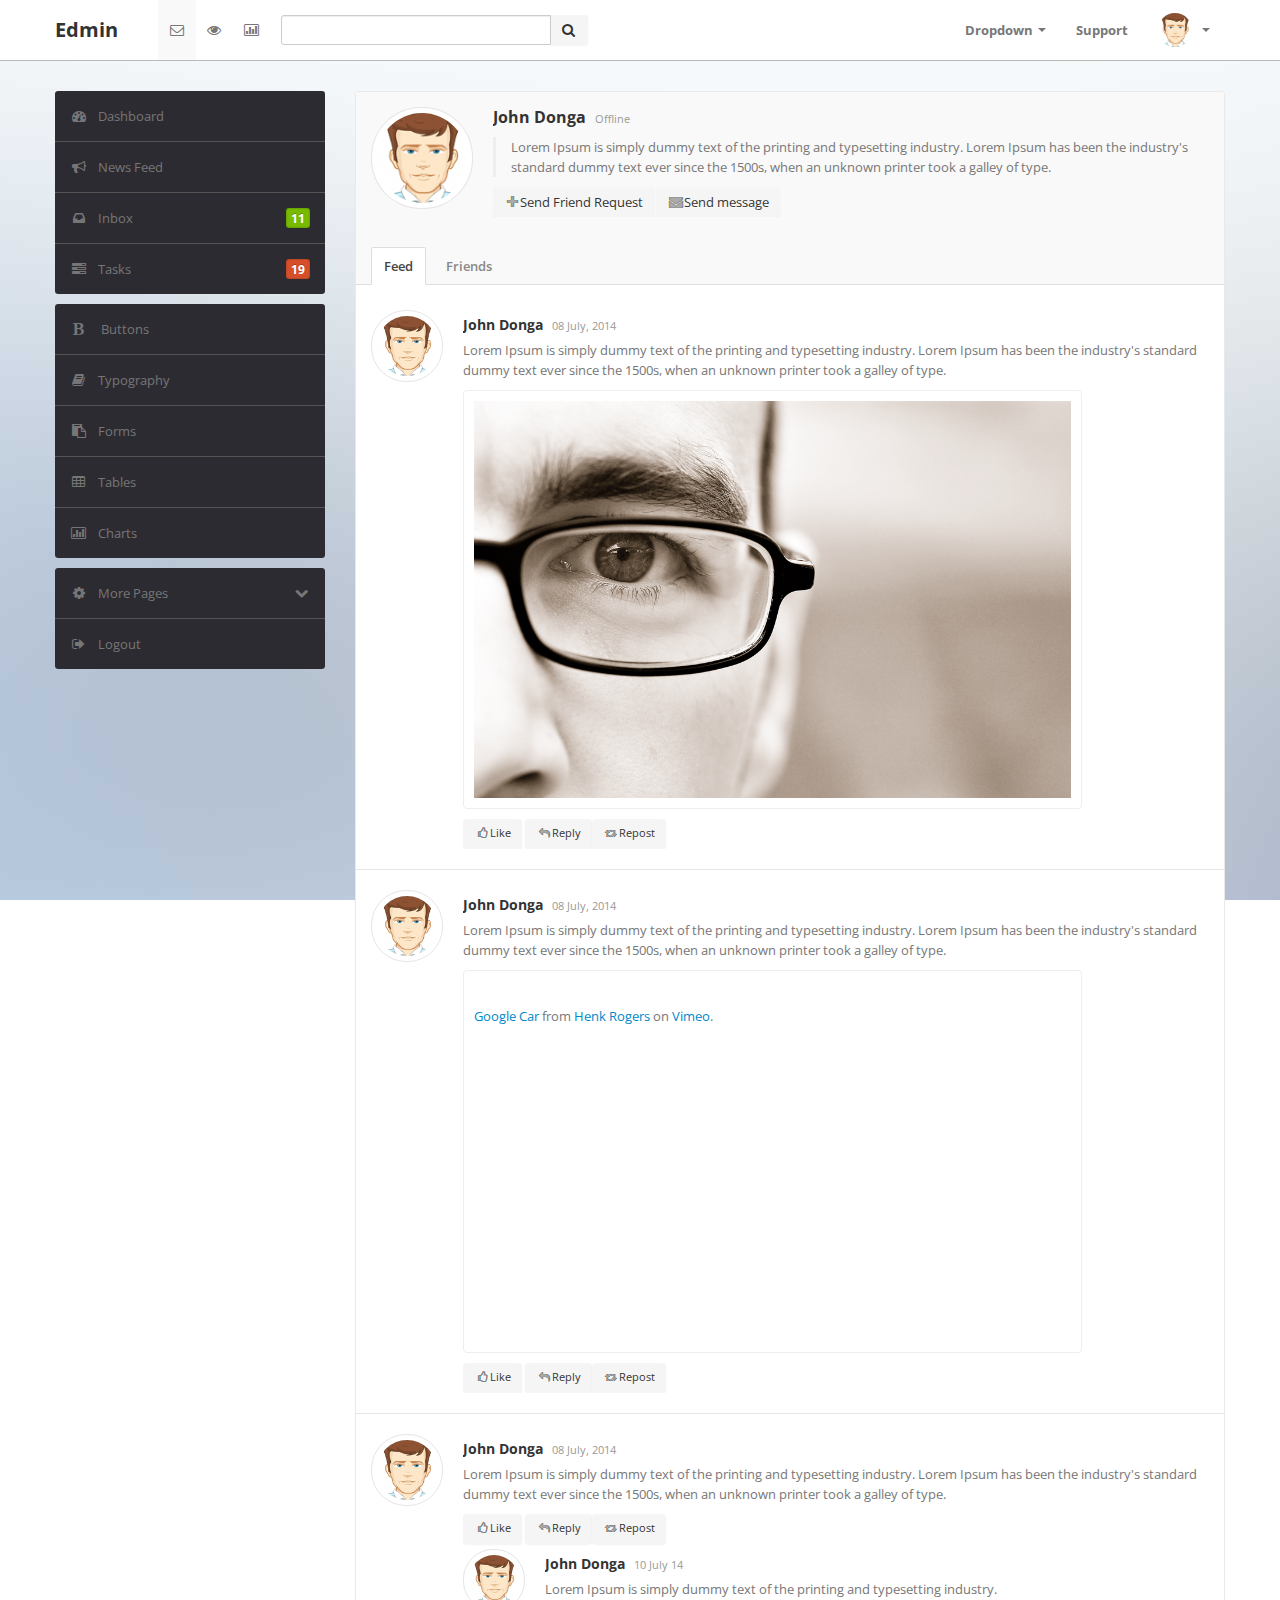
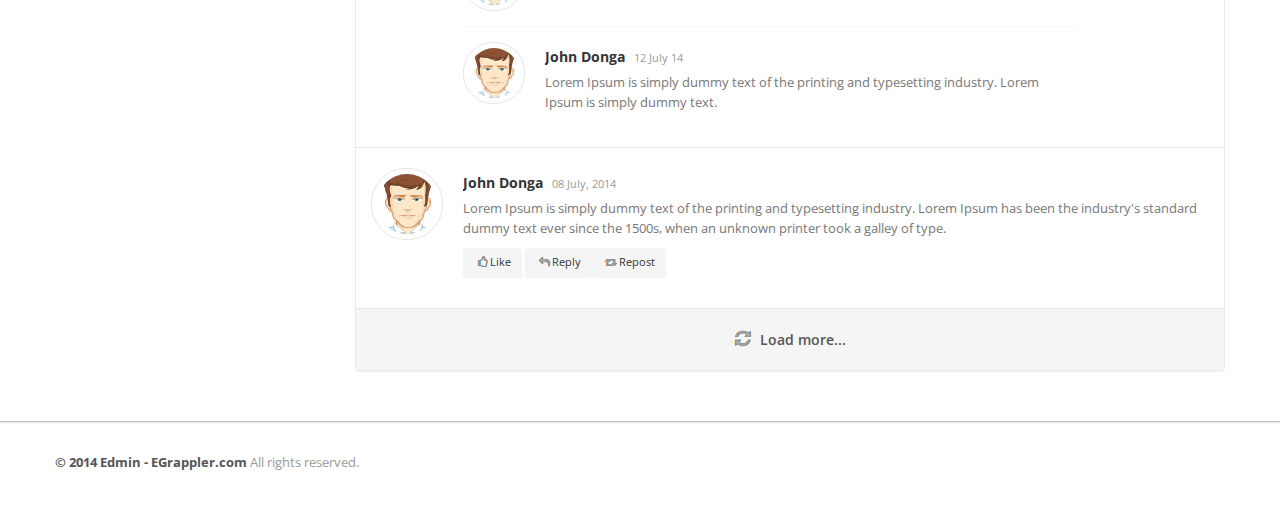
<file: code/other-user-profile.html>
﻿<!DOCTYPE html>
<html lang="en">
<head>
    <meta http-equiv="Content-Type" content="text/html; charset=utf-8" />
    <meta name="viewport" content="width=device-width, initial-scale=1.0">
    <title>Edmin</title>
    <link type="text/css" href="bootstrap/css/bootstrap.min.css" rel="stylesheet">
    <link type="text/css" href="bootstrap/css/bootstrap-responsive.min.css" rel="stylesheet">
    <link type="text/css" href="css/theme.css" rel="stylesheet">
    <link type="text/css" href="images/icons/css/font-awesome.css" rel="stylesheet">
    <link type="text/css" href='http://fonts.googleapis.com/css?family=Open+Sans:400italic,600italic,400,600'
        rel='stylesheet'>
</head>
<body>
    <div class="navbar navbar-fixed-top">
        <div class="navbar-inner">
            <div class="container">
                <a class="btn btn-navbar" data-toggle="collapse" data-target=".navbar-inverse-collapse">
                    <i class="icon-reorder shaded"></i></a><a class="brand" href="index.html">Edmin </a>
                <div class="nav-collapse collapse navbar-inverse-collapse">
                    <ul class="nav nav-icons">
                        <li class="active"><a href="#"><i class="icon-envelope"></i></a></li>
                        <li><a href="#"><i class="icon-eye-open"></i></a></li>
                        <li><a href="#"><i class="icon-bar-chart"></i></a></li>
                    </ul>
                    <form class="navbar-search pull-left input-append" action="#">
                    <input type="text" class="span3">
                    <button class="btn" type="button">
                        <i class="icon-search"></i>
                    </button>
                    </form>
                    <ul class="nav pull-right">
                        <li class="dropdown"><a href="#" class="dropdown-toggle" data-toggle="dropdown">Dropdown
                            <b class="caret"></b></a>
                            <ul class="dropdown-menu">
                                <li><a href="#">Item No. 1</a></li>
                                <li><a href="#">Don't Click</a></li>
                                <li class="divider"></li>
                                <li class="nav-header">Example Header</li>
                                <li><a href="#">A Separated link</a></li>
                            </ul>
                        </li>
                        <li><a href="#">Support </a></li>
                        <li class="nav-user dropdown"><a href="#" class="dropdown-toggle" data-toggle="dropdown">
                            <img src="images/user.png" class="nav-avatar" />
                            <b class="caret"></b></a>
                            <ul class="dropdown-menu">
                                <li><a href="#">Your Profile</a></li>
                                <li><a href="#">Edit Profile</a></li>
                                <li><a href="#">Account Settings</a></li>
                                <li class="divider"></li>
                                <li><a href="#">Logout</a></li>
                            </ul>
                        </li>
                    </ul>
                </div>
                <!-- /.nav-collapse -->
            </div>
        </div>
        <!-- /navbar-inner -->
    </div>
    <!-- /navbar -->
    <div class="wrapper">
        <div class="container">
            <div class="row">
                <div class="span3">
                    <div class="sidebar">
                        <ul class="widget widget-menu unstyled">
                            <li class="active"><a href="index.html"><i class="menu-icon icon-dashboard"></i>Dashboard
                            </a></li>
                            <li><a href="activity.html"><i class="menu-icon icon-bullhorn"></i>News Feed </a>
                            </li>
                            <li><a href="message.html"><i class="menu-icon icon-inbox"></i>Inbox <b class="label green pull-right">
                                11</b> </a></li>
                            <li><a href="task.html"><i class="menu-icon icon-tasks"></i>Tasks <b class="label orange pull-right">
                                19</b> </a></li>
                        </ul>
                        <!--/.widget-nav-->
                        <ul class="widget widget-menu unstyled">
                                <li><a href="ui-button-icon.html"><i class="menu-icon icon-bold"></i> Buttons </a></li>
                                <li><a href="ui-typography.html"><i class="menu-icon icon-book"></i>Typography </a></li>
                                <li><a href="form.html"><i class="menu-icon icon-paste"></i>Forms </a></li>
                                <li><a href="table.html"><i class="menu-icon icon-table"></i>Tables </a></li>
                                <li><a href="charts.html"><i class="menu-icon icon-bar-chart"></i>Charts </a></li>
                            </ul>
                        <!--/.widget-nav-->
                        <ul class="widget widget-menu unstyled">
                            <li><a class="collapsed" data-toggle="collapse" href="#togglePages"><i class="menu-icon icon-cog">
                            </i><i class="icon-chevron-down pull-right"></i><i class="icon-chevron-up pull-right">
                            </i>More Pages </a>
                                <ul id="togglePages" class="collapse unstyled">
                                    <li><a href="other-login.html"><i class="icon-inbox"></i>Login </a></li>
                                    <li><a href="other-user-profile.html"><i class="icon-inbox"></i>Profile </a></li>
                                    <li><a href="other-user-listing.html"><i class="icon-inbox"></i>All Users </a></li>
                                </ul>
                            </li>
                            <li><a href="#"><i class="menu-icon icon-signout"></i>Logout </a></li>
                        </ul>
                    </div>
                    <!--/.sidebar-->
                </div>
                <!--/.span3-->
                <div class="span9">
                    <div class="content">
                        <div class="module">
                            <div class="module-body">
                                <div class="profile-head media">
                                    <a href="#" class="media-avatar pull-left">
                                        <img src="images/user.png">
                                    </a>
                                    <div class="media-body">
                                        <h4>
                                            John Donga <small>Offline</small>
                                        </h4>
                                        <p class="profile-brief">
                                            Lorem Ipsum is simply dummy text of the printing and typesetting industry. Lorem
                                            Ipsum has been the industry's standard dummy text ever since the 1500s, when an
                                            unknown printer took a galley of type.
                                        </p>
                                        <div class="profile-details muted">
                                            <a href="#" class="btn"><i class="icon-plus shaded"></i>Send Friend Request </a>
                                            <a href="#" class="btn"><i class="icon-envelope-alt shaded"></i>Send message </a>
                                        </div>
                                    </div>
                                </div>
                                <ul class="profile-tab nav nav-tabs">
                                    <li class="active"><a href="#activity" data-toggle="tab">Feed</a></li>
                                    <li><a href="#friends" data-toggle="tab">Friends</a></li>
                                </ul>
                                <div class="profile-tab-content tab-content">
                                    <div class="tab-pane fade active in" id="activity">
                                        <div class="stream-list">
                                            <div class="media stream">
                                                <a href="#" class="media-avatar medium pull-left">
                                                    <img src="images/user.png">
                                                </a>
                                                <div class="media-body">
                                                    <div class="stream-headline">
                                                        <h5 class="stream-author">
                                                            John Donga <small>08 July, 2014</small>
                                                        </h5>
                                                        <div class="stream-text">
                                                            Lorem Ipsum is simply dummy text of the printing and typesetting industry. Lorem
                                                            Ipsum has been the industry's standard dummy text ever since the 1500s, when an
                                                            unknown printer took a galley of type.
                                                        </div>
                                                        <div class="stream-attachment photo">
                                                            <div class="responsive-photo">
                                                                <img src="images/img.jpg" alt="" />
                                                            </div>
                                                        </div>
                                                    </div>
                                                    <!--/.stream-headline-->
                                                    <div class="stream-options">
                                                        <a href="#" class="btn btn-small"><i class="icon-thumbs-up shaded"></i>Like </a>
                                                        <a href="#" class="btn btn-small"><i class="icon-reply shaded"></i>Reply </a><a href="#"
                                                            class="btn btn-small"><i class="icon-retweet shaded"></i>Repost </a>
                                                    </div>
                                                </div>
                                            </div>
                                            <!--/.media .stream-->
                                            <div class="media stream">
                                                <a href="#" class="media-avatar medium pull-left">
                                                    <img src="images/user.png">
                                                </a>
                                                <div class="media-body">
                                                    <div class="stream-headline">
                                                        <h5 class="stream-author">
                                                            John Donga <small>08 July, 2014</small>
                                                        </h5>
                                                        <div class="stream-text">
                                                            Lorem Ipsum is simply dummy text of the printing and typesetting industry. Lorem
                                                            Ipsum has been the industry's standard dummy text ever since the 1500s, when an
                                                            unknown printer took a galley of type.
                                                        </div>
                                                        <div class="stream-attachment video">
                                                            <div class="responsive-video">
                                                                <iframe src="//player.vimeo.com/video/20630217" width="560" height="315" frameborder="0"
                                                                    webkitallowfullscreen mozallowfullscreen allowfullscreen></iframe>
                                                                <p>
                                                                    <a href="http://vimeo.com/20630217">Google Car</a> from <a href="http://vimeo.com/user3524956">
                                                                        Henk Rogers</a> on <a href="https://vimeo.com">Vimeo</a>.</p>
                                                            </div>
                                                        </div>
                                                    </div>
                                                    <!--/.stream-headline-->
                                                    <div class="stream-options">
                                                        <a href="#" class="btn btn-small"><i class="icon-thumbs-up shaded"></i>Like </a>
                                                        <a href="#" class="btn btn-small"><i class="icon-reply shaded"></i>Reply </a><a href="#"
                                                            class="btn btn-small"><i class="icon-retweet shaded"></i>Repost </a>
                                                    </div>
                                                </div>
                                            </div>
                                            <!--/.media .stream-->
                                            <div class="media stream">
                                                <a href="#" class="media-avatar medium pull-left">
                                                    <img src="images/user.png">
                                                </a>
                                                <div class="media-body">
                                                    <div class="stream-headline">
                                                        <h5 class="stream-author">
                                                            John Donga <small>08 July, 2014</small>
                                                        </h5>
                                                        <div class="stream-text">
                                                            Lorem Ipsum is simply dummy text of the printing and typesetting industry. Lorem
                                                            Ipsum has been the industry's standard dummy text ever since the 1500s, when an
                                                            unknown printer took a galley of type.
                                                        </div>
                                                    </div>
                                                    <!--/.stream-headline-->
                                                    <div class="stream-options">
                                                        <a href="#" class="btn btn-small"><i class="icon-thumbs-up shaded"></i>Like </a>
                                                        <a href="#" class="btn btn-small"><i class="icon-reply shaded"></i>Reply </a><a href="#"
                                                            class="btn btn-small"><i class="icon-retweet shaded"></i>Repost </a>
                                                    </div>
                                                    <div class="stream-respond">
                                                        <div class="media stream">
                                                            <a href="#" class="media-avatar small pull-left">
                                                                <img src="images/user.png">
                                                            </a>
                                                            <div class="media-body">
                                                                <div class="stream-headline">
                                                                    <h5 class="stream-author">
                                                                        John Donga <small>10 July 14</small>
                                                                    </h5>
                                                                    <div class="stream-text">
                                                                        Lorem Ipsum is simply dummy text of the printing and typesetting industry.
                                                                    </div>
                                                                </div>
                                                                <!--/.stream-headline-->
                                                            </div>
                                                        </div>
                                                        <!--/.media .stream-->
                                                        <div class="media stream">
                                                            <a href="#" class="media-avatar small pull-left">
                                                                <img src="images/user.png">
                                                            </a>
                                                            <div class="media-body">
                                                                <div class="stream-headline">
                                                                    <h5 class="stream-author">
                                                                        John Donga <small>12 July 14</small>
                                                                    </h5>
                                                                    <div class="stream-text">
                                                                        Lorem Ipsum is simply dummy text of the printing and typesetting industry. Lorem
                                                                        Ipsum is simply dummy text.
                                                                    </div>
                                                                </div>
                                                                <!--/.stream-headline-->
                                                            </div>
                                                        </div>
                                                        <!--/.media .stream-->
                                                    </div>
                                                    <!--/.stream-respond-->
                                                </div>
                                            </div>
                                            <!--/.media .stream-->
                                            <div class="media stream">
                                                <a href="#" class="media-avatar medium pull-left">
                                                    <img src="images/user.png">
                                                </a>
                                                <div class="media-body">
                                                    <div class="stream-headline">
                                                        <h5 class="stream-author">
                                                            John Donga <small>08 July, 2014</small>
                                                        </h5>
                                                        <div class="stream-text">
                                                            Lorem Ipsum is simply dummy text of the printing and typesetting industry. Lorem
                                                            Ipsum has been the industry's standard dummy text ever since the 1500s, when an
                                                            unknown printer took a galley of type.
                                                        </div>
                                                    </div>
                                                    <!--/.stream-headline-->
                                                    <div class="stream-options">
                                                        <a href="#" class="btn btn-small"><i class="icon-thumbs-up shaded"></i>Like </a>
                                                        <a href="#" class="btn btn-small"><i class="icon-reply shaded"></i>Reply </a><a href="#"
                                                            class="btn btn-small"><i class="icon-retweet shaded"></i>Repost </a>
                                                    </div>
                                                </div>
                                            </div>
                                            <!--/.media .stream-->
                                            <div class="media stream load-more">
                                                <a href="#"><i class="icon-refresh shaded"></i>Load more... </a>
                                            </div>
                                        </div>
                                        <!--/.stream-list-->
                                    </div>
                                    <div class="tab-pane fade" id="friends">
                                        <div class="module-option clearfix">
                                            <form>
                                            <div class="input-append pull-left">
                                                <input type="text" class="span3" placeholder="Filter by name...">
                                                <button type="submit" class="btn">
                                                    <i class="icon-search"></i>
                                                </button>
                                            </div>
                                            </form>
                                            <div class="btn-group pull-right" data-toggle="buttons-radio">
                                                <button type="button" class="btn">
                                                    All</button>
                                                <button type="button" class="btn">
                                                    Male</button>
                                                <button type="button" class="btn">
                                                    Female</button>
                                            </div>
                                        </div>
                                        <div class="module-body">
                                            <div class="row-fluid">
                                                <div class="span6">
                                                    <div class="media user">
                                                        <a class="media-avatar pull-left" href="#">
                                                            <img src="images/user.png">
                                                        </a>
                                                        <div class="media-body">
                                                            <h3 class="media-title">
                                                                John Donga
                                                            </h3>
                                                            <p>
                                                                <small class="muted">Pakistan</small></p>
                                                            <div class="media-option btn-group shaded-icon">
                                                                <button class="btn btn-small">
                                                                    <i class="icon-envelope"></i>
                                                                </button>
                                                                <button class="btn btn-small">
                                                                    <i class="icon-share-alt"></i>
                                                                </button>
                                                            </div>
                                                        </div>
                                                    </div>
                                                </div>
                                                <div class="span6">
                                                    <div class="media user">
                                                        <a class="media-avatar pull-left" href="#">
                                                            <img src="images/user.png">
                                                        </a>
                                                        <div class="media-body">
                                                            <h3 class="media-title">
                                                                Donga John</h3>
                                                            <p>
                                                                <small class="muted">Pakistan</small></p>
                                                            <div class="media-option btn-group shaded-icon">
                                                                <button class="btn btn-small">
                                                                    <i class="icon-envelope"></i>
                                                                </button>
                                                                <button class="btn btn-small">
                                                                    <i class="icon-share-alt"></i>
                                                                </button>
                                                            </div>
                                                        </div>
                                                    </div>
                                                </div>
                                            </div>
                                            <!--/.row-fluid-->
                                            <br />
                                            <div class="row-fluid">
                                                <div class="span6">
                                                    <div class="media user">
                                                        <a class="media-avatar pull-left" href="#">
                                                            <img src="images/user.png">
                                                        </a>
                                                        <div class="media-body">
                                                            <h3 class="media-title">
                                                                John Donga</h3>
                                                            <p>
                                                                <small class="muted">Pakistan</small></p>
                                                            <div class="media-option btn-group shaded-icon">
                                                                <button class="btn btn-small">
                                                                    <i class="icon-envelope"></i>
                                                                </button>
                                                                <button class="btn btn-small">
                                                                    <i class="icon-share-alt"></i>
                                                                </button>
                                                            </div>
                                                        </div>
                                                    </div>
                                                </div>
                                                <div class="span6">
                                                    <div class="media user">
                                                        <a class="media-avatar pull-left" href="#">
                                                            <img src="images/user.png">
                                                        </a>
                                                        <div class="media-body">
                                                            <h3 class="media-title">
                                                                Donga John</h3>
                                                            <p>
                                                                <small class="muted">Pakistan</small></p>
                                                            <div class="media-option btn-group shaded-icon">
                                                                <button class="btn btn-small">
                                                                    <i class="icon-envelope"></i>
                                                                </button>
                                                                <button class="btn btn-small">
                                                                    <i class="icon-share-alt"></i>
                                                                </button>
                                                            </div>
                                                        </div>
                                                    </div>
                                                </div>
                                            </div>
                                            <!--/.row-fluid-->
                                            <br />
                                            <div class="row-fluid">
                                                <div class="span6">
                                                    <div class="media user">
                                                        <a class="media-avatar pull-left" href="#">
                                                            <img src="images/user.png">
                                                        </a>
                                                        <div class="media-body">
                                                            <h3 class="media-title">
                                                                John Donga</h3>
                                                            <p>
                                                                <small class="muted">Pakistan</small></p>
                                                            <div class="media-option btn-group shaded-icon">
                                                                <button class="btn btn-small">
                                                                    <i class="icon-envelope"></i>
                                                                </button>
                                                                <button class="btn btn-small">
                                                                    <i class="icon-share-alt"></i>
                                                                </button>
                                                            </div>
                                                        </div>
                                                    </div>
                                                </div>
                                                <div class="span6">
                                                    <div class="media user">
                                                        <a class="media-avatar pull-left" href="#">
                                                            <img src="images/user.png">
                                                        </a>
                                                        <div class="media-body">
                                                            <h3 class="media-title">
                                                                Donga John</h3>
                                                            <p>
                                                                <small class="muted">Pakistan</small></p>
                                                            <div class="media-option btn-group shaded-icon">
                                                                <button class="btn btn-small">
                                                                    <i class="icon-envelope"></i>
                                                                </button>
                                                                <button class="btn btn-small">
                                                                    <i class="icon-share-alt"></i>
                                                                </button>
                                                            </div>
                                                        </div>
                                                    </div>
                                                </div>
                                            </div>
                                            <!--/.row-fluid-->
                                            <br />
                                            <div class="row-fluid">
                                                <div class="span6">
                                                    <div class="media user">
                                                        <a class="media-avatar pull-left" href="#">
                                                            <img src="images/user.png">
                                                        </a>
                                                        <div class="media-body">
                                                            <h3 class="media-title">
                                                                John Donga</h3>
                                                            <p>
                                                                <small class="muted">Pakistan</small></p>
                                                            <div class="media-option btn-group shaded-icon">
                                                                <button class="btn btn-small">
                                                                    <i class="icon-envelope"></i>
                                                                </button>
                                                                <button class="btn btn-small">
                                                                    <i class="icon-share-alt"></i>
                                                                </button>
                                                            </div>
                                                        </div>
                                                    </div>
                                                </div>
                                                <div class="span6">
                                                    <div class="media user">
                                                        <a class="media-avatar pull-left" href="#">
                                                            <img src="images/user.png">
                                                        </a>
                                                        <div class="media-body">
                                                            <h3 class="media-title">
                                                                Donga John</h3>
                                                            <p>
                                                                <small class="muted">Pakistan</small></p>
                                                            <div class="media-option btn-group shaded-icon">
                                                                <button class="btn btn-small">
                                                                    <i class="icon-envelope"></i>
                                                                </button>
                                                                <button class="btn btn-small">
                                                                    <i class="icon-share-alt"></i>
                                                                </button>
                                                            </div>
                                                        </div>
                                                    </div>
                                                </div>
                                            </div>
                                            <!--/.row-fluid-->
                                            <br />
                                            <div class="pagination pagination-centered">
                                                <ul>
                                                    <li><a href="#"><i class="icon-double-angle-left"></i></a></li>
                                                    <li><a href="#">1</a></li>
                                                    <li><a href="#">2</a></li>
                                                    <li><a href="#">3</a></li>
                                                    <li><a href="#">4</a></li>
                                                    <li><a href="#"><i class="icon-double-angle-right"></i></a></li>
                                                </ul>
                                            </div>
                                        </div>
                                    </div>
                                </div>
                            </div>
                            <!--/.module-body-->
                        </div>
                        <!--/.module-->
                    </div>
                    <!--/.content-->
                </div>
                <!--/.span9-->
            </div>
        </div>
        <!--/.container-->
    </div>
    <!--/.wrapper-->
    <div class="footer">
        <div class="container">
            <b class="copyright">&copy; 2014 Edmin - EGrappler.com </b>All rights reserved.
        </div>
    </div>
    <script src="scripts/jquery-1.9.1.min.js" type="text/javascript"></script>
    <script src="scripts/jquery-ui-1.10.1.custom.min.js" type="text/javascript"></script>
    <script src="bootstrap/js/bootstrap.min.js" type="text/javascript"></script>
    <script src="scripts/datatables/jquery.dataTables.js" type="text/javascript"></script>
</body>
</file>
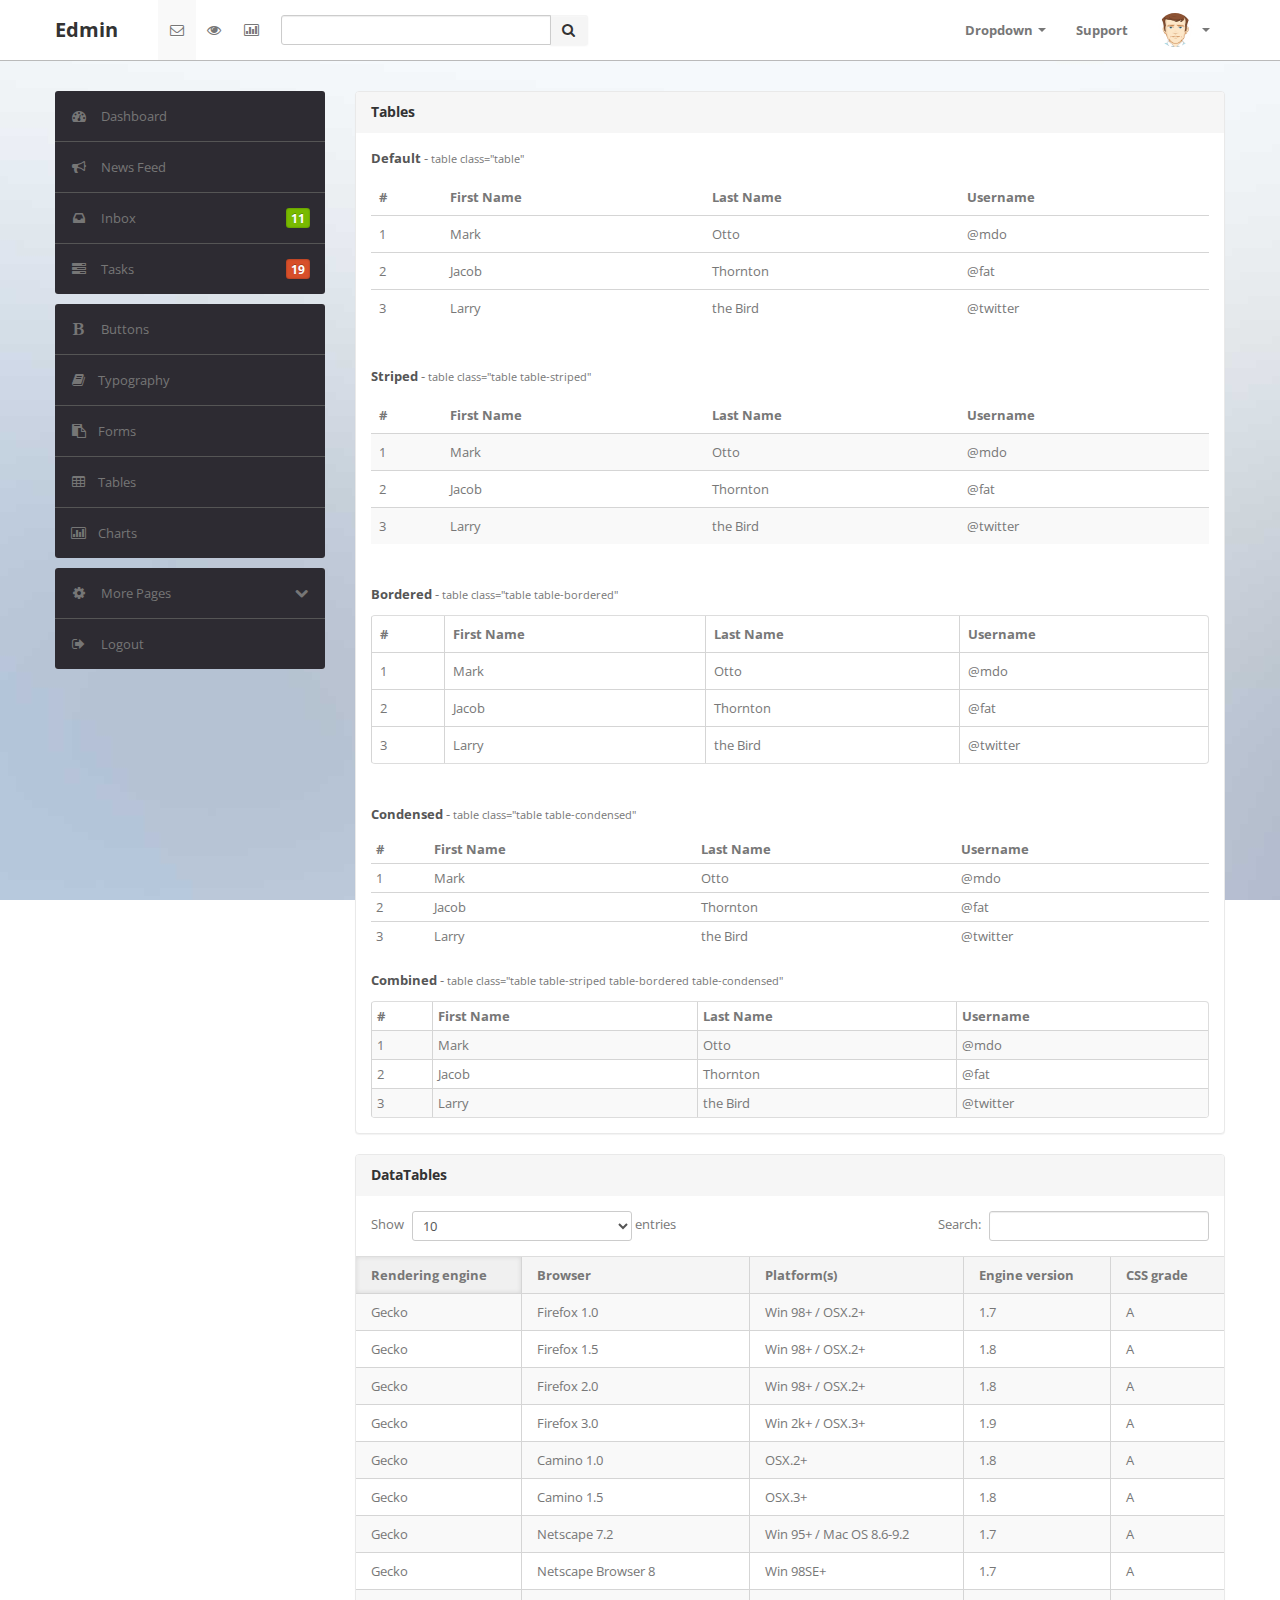
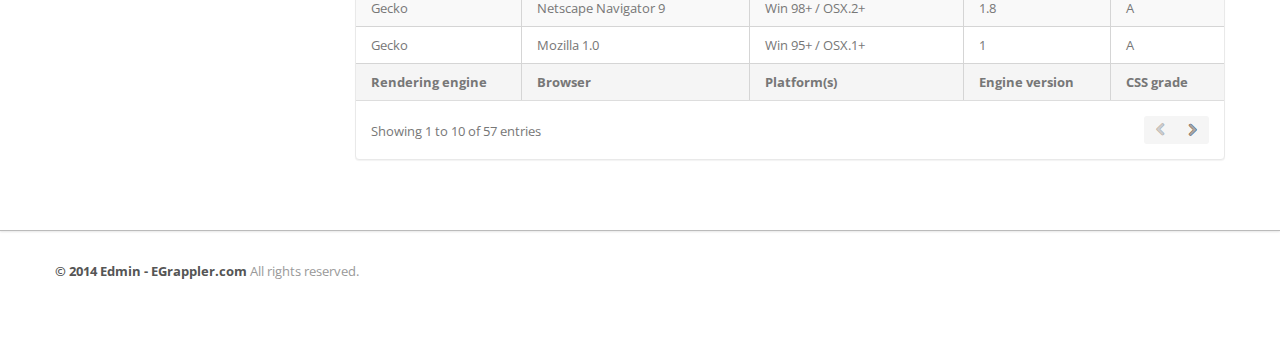
<file: code/table.html>
﻿<!DOCTYPE html>
<html lang="en">
<head>
	<meta http-equiv="Content-Type" content="text/html; charset=utf-8" />
	<meta name="viewport" content="width=device-width, initial-scale=1.0">
	<title>Edmin</title>
	<link type="text/css" href="bootstrap/css/bootstrap.min.css" rel="stylesheet">
	<link type="text/css" href="bootstrap/css/bootstrap-responsive.min.css" rel="stylesheet">
	<link type="text/css" href="css/theme.css" rel="stylesheet">
	<link type="text/css" href="images/icons/css/font-awesome.css" rel="stylesheet">
	<link type="text/css" href='http://fonts.googleapis.com/css?family=Open+Sans:400italic,600italic,400,600' rel='stylesheet'>
</head>
<body>

	<div class="navbar navbar-fixed-top">
		<div class="navbar-inner">
			<div class="container">
				<a class="btn btn-navbar" data-toggle="collapse" data-target=".navbar-inverse-collapse">
					<i class="icon-reorder shaded"></i>
				</a>

			  	<a class="brand" href="index.html">
			  		Edmin
			  	</a>

				<div class="nav-collapse collapse navbar-inverse-collapse">
					<ul class="nav nav-icons">
						<li class="active"><a href="#">
							<i class="icon-envelope"></i>
						</a></li>
						<li><a href="#">
							<i class="icon-eye-open"></i>
						</a></li>
						<li><a href="#">
							<i class="icon-bar-chart"></i>
						</a></li>
					</ul>

					<form class="navbar-search pull-left input-append" action="#">
						<input type="text" class="span3">
						<button class="btn" type="button">
							<i class="icon-search"></i>
						</button>
					</form>
				
					<ul class="nav pull-right">
						<li class="dropdown">
							<a href="#" class="dropdown-toggle" data-toggle="dropdown">Dropdown <b class="caret"></b></a>
							<ul class="dropdown-menu">
								<li><a href="#">Item No. 1</a></li>
								
								<li><a href="#">Don't Click</a></li>
								<li class="divider"></li>
								<li class="nav-header">Example Header</li>
								<li><a href="#">A Separated link</a></li>
															</ul>
						</li>
						
						<li><a href="#">
							Support
						</a></li>
						<li class="nav-user dropdown">
							<a href="#" class="dropdown-toggle" data-toggle="dropdown">
								<img src="images/user.png" class="nav-avatar" />
								<b class="caret"></b>
							</a>
							<ul class="dropdown-menu">
								<li><a href="#">Your Profile</a></li>
								<li><a href="#">Edit Profile</a></li>
								<li><a href="#">Account Settings</a></li>
								<li class="divider"></li>
								<li><a href="#">Logout</a></li>
							</ul>
						</li>
					</ul>
				</div><!-- /.nav-collapse -->
			</div>
		</div><!-- /navbar-inner -->
	</div><!-- /navbar -->



	<div class="wrapper">
		<div class="container">
			<div class="row">
				<div class="span3">
					<div class="sidebar">

						<ul class="widget widget-menu unstyled">
							<li class="active">
								<a href="index.html">
									<i class="menu-icon icon-dashboard"></i>
									Dashboard
								</a>
							</li>
							<li>
								<a href="activity.html">
									<i class="menu-icon icon-bullhorn"></i>
									News Feed
								</a>
							</li>
							<li>
								<a href="message.html">
									<i class="menu-icon icon-inbox"></i>
									Inbox
									<b class="label green pull-right">11</b>
								</a>
							</li>
							
							<li>
								<a href="task.html">
									<i class="menu-icon icon-tasks"></i>
									Tasks
									<b class="label orange pull-right">19</b>
								</a>
							</li>
						</ul><!--/.widget-nav-->

						<ul class="widget widget-menu unstyled">
                                <li><a href="ui-button-icon.html"><i class="menu-icon icon-bold"></i> Buttons </a></li>
                                <li><a href="ui-typography.html"><i class="menu-icon icon-book"></i>Typography </a></li>
                                <li><a href="form.html"><i class="menu-icon icon-paste"></i>Forms </a></li>
                                <li><a href="table.html"><i class="menu-icon icon-table"></i>Tables </a></li>
                                <li><a href="charts.html"><i class="menu-icon icon-bar-chart"></i>Charts </a></li>
                            </ul><!--/.widget-nav-->

						<ul class="widget widget-menu unstyled">
							<li>
								<a class="collapsed" data-toggle="collapse" href="#togglePages">
									<i class="menu-icon icon-cog"></i>
									<i class="icon-chevron-down pull-right"></i><i class="icon-chevron-up pull-right"></i>
									More Pages
								</a>
								<ul id="togglePages" class="collapse unstyled">
									<li>
										<a href="other-login.html">
											<i class="icon-inbox"></i>
											Login
										</a>
									</li>
									<li>
										<a href="other-user-profile.html">
											<i class="icon-inbox"></i>
											Profile
										</a>
									</li>
									<li>
										<a href="other-user-listing.html">
											<i class="icon-inbox"></i>
											All Users
										</a>
									</li>
								</ul>
							</li>
							
							<li>
								<a href="#">
									<i class="menu-icon icon-signout"></i>
									Logout
								</a>
							</li>
						</ul>

					</div><!--/.sidebar-->
				</div><!--/.span3-->


				<div class="span9">
					<div class="content">

						<div class="module">
							<div class="module-head">
								<h3>Tables</h3>
							</div>
							<div class="module-body">
								<p>
									<strong>Default</strong>
									-
									<small>table class="table"</small>
								</p>
								<table class="table">
								  <thead>
									<tr>
									  <th>#</th>
									  <th>First Name</th>
									  <th>Last Name</th>
									  <th>Username</th>
									</tr>
								  </thead>
								  <tbody>
									<tr>
									  <td>1</td>
									  <td>Mark</td>
									  <td>Otto</td>
									  <td>@mdo</td>
									</tr>
									<tr>
									  <td>2</td>
									  <td>Jacob</td>
									  <td>Thornton</td>
									  <td>@fat</td>
									</tr>
									<tr>
									  <td>3</td>
									  <td>Larry</td>
									  <td>the Bird</td>
									  <td>@twitter</td>
									</tr>
								  </tbody>
								</table>

								<br />
								<!-- <hr /> -->
								<br />

								<p>
									<strong>Striped</strong>
									-
									<small>table class="table table-striped"</small>
								</p>
								<table class="table table-striped">
								  <thead>
									<tr>
									  <th>#</th>
									  <th>First Name</th>
									  <th>Last Name</th>
									  <th>Username</th>
									</tr>
								  </thead>
								  <tbody>
									<tr>
									  <td>1</td>
									  <td>Mark</td>
									  <td>Otto</td>
									  <td>@mdo</td>
									</tr>
									<tr>
									  <td>2</td>
									  <td>Jacob</td>
									  <td>Thornton</td>
									  <td>@fat</td>
									</tr>
									<tr>
									  <td>3</td>
									  <td>Larry</td>
									  <td>the Bird</td>
									  <td>@twitter</td>
									</tr>
								  </tbody>
								</table>

								<br />
								<!-- <hr /> -->
								<br />

								<p>
									<strong>Bordered</strong>
									-
									<small>table class="table table-bordered"</small>
								</p>
								<table class="table table-bordered">
								  <thead>
									<tr>
									  <th>#</th>
									  <th>First Name</th>
									  <th>Last Name</th>
									  <th>Username</th>
									</tr>
								  </thead>
								  <tbody>
									<tr>
									  <td>1</td>
									  <td>Mark</td>
									  <td>Otto</td>
									  <td>@mdo</td>
									</tr>
									<tr>
									  <td>2</td>
									  <td>Jacob</td>
									  <td>Thornton</td>
									  <td>@fat</td>
									</tr>
									<tr>
									  <td>3</td>
									  <td>Larry</td>
									  <td>the Bird</td>
									  <td>@twitter</td>
									</tr>
								  </tbody>
								</table>

								<br />
								<!-- <hr /> -->
								<br />

								<p>
									<strong>Condensed</strong>
									-
									<small>table class="table table-condensed"</small>
								</p>
								<table class="table table-condensed">
								  <thead>
									<tr>
									  <th>#</th>
									  <th>First Name</th>
									  <th>Last Name</th>
									  <th>Username</th>
									</tr>
								  </thead>
								  <tbody>
									<tr>
									  <td>1</td>
									  <td>Mark</td>
									  <td>Otto</td>
									  <td>@mdo</td>
									</tr>
									<tr>
									  <td>2</td>
									  <td>Jacob</td>
									  <td>Thornton</td>
									  <td>@fat</td>
									</tr>
									<tr>
									  <td>3</td>
									  <td>Larry</td>
									  <td>the Bird</td>
									  <td>@twitter</td>
									</tr>
								  </tbody>
								</table>

								<br>

								<p>
									<strong>Combined</strong>
									-
									<small>table class="table table-striped table-bordered table-condensed"</small>
								</p>
								<table class="table table-striped table-bordered table-condensed">
								  <thead>
									<tr>
									  <th>#</th>
									  <th>First Name</th>
									  <th>Last Name</th>
									  <th>Username</th>
									</tr>
								  </thead>
								  <tbody>
									<tr>
									  <td>1</td>
									  <td>Mark</td>
									  <td>Otto</td>
									  <td>@mdo</td>
									</tr>
									<tr>
									  <td>2</td>
									  <td>Jacob</td>
									  <td>Thornton</td>
									  <td>@fat</td>
									</tr>
									<tr>
									  <td>3</td>
									  <td>Larry</td>
									  <td>the Bird</td>
									  <td>@twitter</td>
									</tr>
								  </tbody>
								</table>
							</div>
						</div>

						<div class="module">
							<div class="module-head">
								<h3>DataTables</h3>
							</div>
							<div class="module-body table">
								<table cellpadding="0" cellspacing="0" border="0" class="datatable-1 table table-bordered table-striped	 display" width="100%">
									<thead>
										<tr>
											<th>Rendering engine</th>
											<th>Browser</th>
											<th>Platform(s)</th>
											<th>Engine version</th>
											<th>CSS grade</th>
										</tr>
									</thead>
									<tbody>
										<tr class="odd gradeX">
											<td>Trident</td>
											<td>Internet
												 Explorer 4.0</td>
											<td>Win 95+</td>
											<td class="center"> 4</td>
											<td class="center">X</td>
										</tr>
										<tr class="even gradeC">
											<td>Trident</td>
											<td>Internet
												 Explorer 5.0</td>
											<td>Win 95+</td>
											<td class="center">5</td>
											<td class="center">C</td>
										</tr>
										<tr class="odd gradeA">
											<td>Trident</td>
											<td>Internet
												 Explorer 5.5</td>
											<td>Win 95+</td>
											<td class="center">5.5</td>
											<td class="center">A</td>
										</tr>
										<tr class="even gradeA">
											<td>Trident</td>
											<td>Internet
												 Explorer 6</td>
											<td>Win 98+</td>
											<td class="center">6</td>
											<td class="center">A</td>
										</tr>
										<tr class="odd gradeA">
											<td>Trident</td>
											<td>Internet Explorer 7</td>
											<td>Win XP SP2+</td>
											<td class="center">7</td>
											<td class="center">A</td>
										</tr>
										<tr class="even gradeA">
											<td>Trident</td>
											<td>AOL browser (AOL desktop)</td>
											<td>Win XP</td>
											<td class="center">6</td>
											<td class="center">A</td>
										</tr>
										<tr class="gradeA">
											<td>Gecko</td>
											<td>Firefox 1.0</td>
											<td>Win 98+ / OSX.2+</td>
											<td class="center">1.7</td>
											<td class="center">A</td>
										</tr>
										<tr class="gradeA">
											<td>Gecko</td>
											<td>Firefox 1.5</td>
											<td>Win 98+ / OSX.2+</td>
											<td class="center">1.8</td>
											<td class="center">A</td>
										</tr>
										<tr class="gradeA">
											<td>Gecko</td>
											<td>Firefox 2.0</td>
											<td>Win 98+ / OSX.2+</td>
											<td class="center">1.8</td>
											<td class="center">A</td>
										</tr>
										<tr class="gradeA">
											<td>Gecko</td>
											<td>Firefox 3.0</td>
											<td>Win 2k+ / OSX.3+</td>
											<td class="center">1.9</td>
											<td class="center">A</td>
										</tr>
										<tr class="gradeA">
											<td>Gecko</td>
											<td>Camino 1.0</td>
											<td>OSX.2+</td>
											<td class="center">1.8</td>
											<td class="center">A</td>
										</tr>
										<tr class="gradeA">
											<td>Gecko</td>
											<td>Camino 1.5</td>
											<td>OSX.3+</td>
											<td class="center">1.8</td>
											<td class="center">A</td>
										</tr>
										<tr class="gradeA">
											<td>Gecko</td>
											<td>Netscape 7.2</td>
											<td>Win 95+ / Mac OS 8.6-9.2</td>
											<td class="center">1.7</td>
											<td class="center">A</td>
										</tr>
										<tr class="gradeA">
											<td>Gecko</td>
											<td>Netscape Browser 8</td>
											<td>Win 98SE+</td>
											<td class="center">1.7</td>
											<td class="center">A</td>
										</tr>
										<tr class="gradeA">
											<td>Gecko</td>
											<td>Netscape Navigator 9</td>
											<td>Win 98+ / OSX.2+</td>
											<td class="center">1.8</td>
											<td class="center">A</td>
										</tr>
										<tr class="gradeA">
											<td>Gecko</td>
											<td>Mozilla 1.0</td>
											<td>Win 95+ / OSX.1+</td>
											<td class="center">1</td>
											<td class="center">A</td>
										</tr>
										<tr class="gradeA">
											<td>Gecko</td>
											<td>Mozilla 1.1</td>
											<td>Win 95+ / OSX.1+</td>
											<td class="center">1.1</td>
											<td class="center">A</td>
										</tr>
										<tr class="gradeA">
											<td>Gecko</td>
											<td>Mozilla 1.2</td>
											<td>Win 95+ / OSX.1+</td>
											<td class="center">1.2</td>
											<td class="center">A</td>
										</tr>
										<tr class="gradeA">
											<td>Gecko</td>
											<td>Mozilla 1.3</td>
											<td>Win 95+ / OSX.1+</td>
											<td class="center">1.3</td>
											<td class="center">A</td>
										</tr>
										<tr class="gradeA">
											<td>Gecko</td>
											<td>Mozilla 1.4</td>
											<td>Win 95+ / OSX.1+</td>
											<td class="center">1.4</td>
											<td class="center">A</td>
										</tr>
										<tr class="gradeA">
											<td>Gecko</td>
											<td>Mozilla 1.5</td>
											<td>Win 95+ / OSX.1+</td>
											<td class="center">1.5</td>
											<td class="center">A</td>
										</tr>
										<tr class="gradeA">
											<td>Gecko</td>
											<td>Mozilla 1.6</td>
											<td>Win 95+ / OSX.1+</td>
											<td class="center">1.6</td>
											<td class="center">A</td>
										</tr>
										<tr class="gradeA">
											<td>Gecko</td>
											<td>Mozilla 1.7</td>
											<td>Win 98+ / OSX.1+</td>
											<td class="center">1.7</td>
											<td class="center">A</td>
										</tr>
										<tr class="gradeA">
											<td>Gecko</td>
											<td>Mozilla 1.8</td>
											<td>Win 98+ / OSX.1+</td>
											<td class="center">1.8</td>
											<td class="center">A</td>
										</tr>
										<tr class="gradeA">
											<td>Gecko</td>
											<td>Seamonkey 1.1</td>
											<td>Win 98+ / OSX.2+</td>
											<td class="center">1.8</td>
											<td class="center">A</td>
										</tr>
										<tr class="gradeA">
											<td>Gecko</td>
											<td>Epiphany 2.20</td>
											<td>Gnome</td>
											<td class="center">1.8</td>
											<td class="center">A</td>
										</tr>
										<tr class="gradeA">
											<td>Webkit</td>
											<td>Safari 1.2</td>
											<td>OSX.3</td>
											<td class="center">125.5</td>
											<td class="center">A</td>
										</tr>
										<tr class="gradeA">
											<td>Webkit</td>
											<td>Safari 1.3</td>
											<td>OSX.3</td>
											<td class="center">312.8</td>
											<td class="center">A</td>
										</tr>
										<tr class="gradeA">
											<td>Webkit</td>
											<td>Safari 2.0</td>
											<td>OSX.4+</td>
											<td class="center">419.3</td>
											<td class="center">A</td>
										</tr>
										<tr class="gradeA">
											<td>Webkit</td>
											<td>Safari 3.0</td>
											<td>OSX.4+</td>
											<td class="center">522.1</td>
											<td class="center">A</td>
										</tr>
										<tr class="gradeA">
											<td>Webkit</td>
											<td>OmniWeb 5.5</td>
											<td>OSX.4+</td>
											<td class="center">420</td>
											<td class="center">A</td>
										</tr>
										<tr class="gradeA">
											<td>Webkit</td>
											<td>iPod Touch / iPhone</td>
											<td>iPod</td>
											<td class="center">420.1</td>
											<td class="center">A</td>
										</tr>
										<tr class="gradeA">
											<td>Webkit</td>
											<td>S60</td>
											<td>S60</td>
											<td class="center">413</td>
											<td class="center">A</td>
										</tr>
										<tr class="gradeA">
											<td>Presto</td>
											<td>Opera 7.0</td>
											<td>Win 95+ / OSX.1+</td>
											<td class="center">-</td>
											<td class="center">A</td>
										</tr>
										<tr class="gradeA">
											<td>Presto</td>
											<td>Opera 7.5</td>
											<td>Win 95+ / OSX.2+</td>
											<td class="center">-</td>
											<td class="center">A</td>
										</tr>
										<tr class="gradeA">
											<td>Presto</td>
											<td>Opera 8.0</td>
											<td>Win 95+ / OSX.2+</td>
											<td class="center">-</td>
											<td class="center">A</td>
										</tr>
										<tr class="gradeA">
											<td>Presto</td>
											<td>Opera 8.5</td>
											<td>Win 95+ / OSX.2+</td>
											<td class="center">-</td>
											<td class="center">A</td>
										</tr>
										<tr class="gradeA">
											<td>Presto</td>
											<td>Opera 9.0</td>
											<td>Win 95+ / OSX.3+</td>
											<td class="center">-</td>
											<td class="center">A</td>
										</tr>
										<tr class="gradeA">
											<td>Presto</td>
											<td>Opera 9.2</td>
											<td>Win 88+ / OSX.3+</td>
											<td class="center">-</td>
											<td class="center">A</td>
										</tr>
										<tr class="gradeA">
											<td>Presto</td>
											<td>Opera 9.5</td>
											<td>Win 88+ / OSX.3+</td>
											<td class="center">-</td>
											<td class="center">A</td>
										</tr>
										<tr class="gradeA">
											<td>Presto</td>
											<td>Opera for Wii</td>
											<td>Wii</td>
											<td class="center">-</td>
											<td class="center">A</td>
										</tr>
										<tr class="gradeA">
											<td>Presto</td>
											<td>Nokia N800</td>
											<td>N800</td>
											<td class="center">-</td>
											<td class="center">A</td>
										</tr>
										<tr class="gradeA">
											<td>Presto</td>
											<td>Nintendo DS browser</td>
											<td>Nintendo DS</td>
											<td class="center">8.5</td>
											<td class="center">C/A<sup>1</sup></td>
										</tr>
										<tr class="gradeC">
											<td>KHTML</td>
											<td>Konqureror 3.1</td>
											<td>KDE 3.1</td>
											<td class="center">3.1</td>
											<td class="center">C</td>
										</tr>
										<tr class="gradeA">
											<td>KHTML</td>
											<td>Konqureror 3.3</td>
											<td>KDE 3.3</td>
											<td class="center">3.3</td>
											<td class="center">A</td>
										</tr>
										<tr class="gradeA">
											<td>KHTML</td>
											<td>Konqureror 3.5</td>
											<td>KDE 3.5</td>
											<td class="center">3.5</td>
											<td class="center">A</td>
										</tr>
										<tr class="gradeX">
											<td>Tasman</td>
											<td>Internet Explorer 4.5</td>
											<td>Mac OS 8-9</td>
											<td class="center">-</td>
											<td class="center">X</td>
										</tr>
										<tr class="gradeC">
											<td>Tasman</td>
											<td>Internet Explorer 5.1</td>
											<td>Mac OS 7.6-9</td>
											<td class="center">1</td>
											<td class="center">C</td>
										</tr>
										<tr class="gradeC">
											<td>Tasman</td>
											<td>Internet Explorer 5.2</td>
											<td>Mac OS 8-X</td>
											<td class="center">1</td>
											<td class="center">C</td>
										</tr>
										<tr class="gradeA">
											<td>Misc</td>
											<td>NetFront 3.1</td>
											<td>Embedded devices</td>
											<td class="center">-</td>
											<td class="center">C</td>
										</tr>
										<tr class="gradeA">
											<td>Misc</td>
											<td>NetFront 3.4</td>
											<td>Embedded devices</td>
											<td class="center">-</td>
											<td class="center">A</td>
										</tr>
										<tr class="gradeX">
											<td>Misc</td>
											<td>Dillo 0.8</td>
											<td>Embedded devices</td>
											<td class="center">-</td>
											<td class="center">X</td>
										</tr>
										<tr class="gradeX">
											<td>Misc</td>
											<td>Links</td>
											<td>Text only</td>
											<td class="center">-</td>
											<td class="center">X</td>
										</tr>
										<tr class="gradeX">
											<td>Misc</td>
											<td>Lynx</td>
											<td>Text only</td>
											<td class="center">-</td>
											<td class="center">X</td>
										</tr>
										<tr class="gradeC">
											<td>Misc</td>
											<td>IE Mobile</td>
											<td>Windows Mobile 6</td>
											<td class="center">-</td>
											<td class="center">C</td>
										</tr>
										<tr class="gradeC">
											<td>Misc</td>
											<td>PSP browser</td>
											<td>PSP</td>
											<td class="center">-</td>
											<td class="center">C</td>
										</tr>
										<tr class="gradeU">
											<td>Other browsers</td>
											<td>All others</td>
											<td>-</td>
											<td class="center">-</td>
											<td class="center">U</td>
										</tr>
									</tbody>
									<tfoot>
										<tr>
											<th>Rendering engine</th>
											<th>Browser</th>
											<th>Platform(s)</th>
											<th>Engine version</th>
											<th>CSS grade</th>
										</tr>
									</tfoot>
								</table>
							</div>
						</div><!--/.module-->

					<br />
						
					</div><!--/.content-->
				</div><!--/.span9-->
			</div>
		</div><!--/.container-->
	</div><!--/.wrapper-->

	<div class="footer">
		<div class="container">
			 

			<b class="copyright">&copy; 2014 Edmin - EGrappler.com </b> All rights reserved.
		</div>
	</div>

	<script src="scripts/jquery-1.9.1.min.js"></script>
	<script src="scripts/jquery-ui-1.10.1.custom.min.js"></script>
	<script src="bootstrap/js/bootstrap.min.js"></script>
	<script src="scripts/datatables/jquery.dataTables.js"></script>
	<script>
		$(document).ready(function() {
			$('.datatable-1').dataTable();
			$('.dataTables_paginate').addClass("btn-group datatable-pagination");
			$('.dataTables_paginate > a').wrapInner('<span />');
			$('.dataTables_paginate > a:first-child').append('<i class="icon-chevron-left shaded"></i>');
			$('.dataTables_paginate > a:last-child').append('<i class="icon-chevron-right shaded"></i>');
		} );
	</script>
</body>
</file>
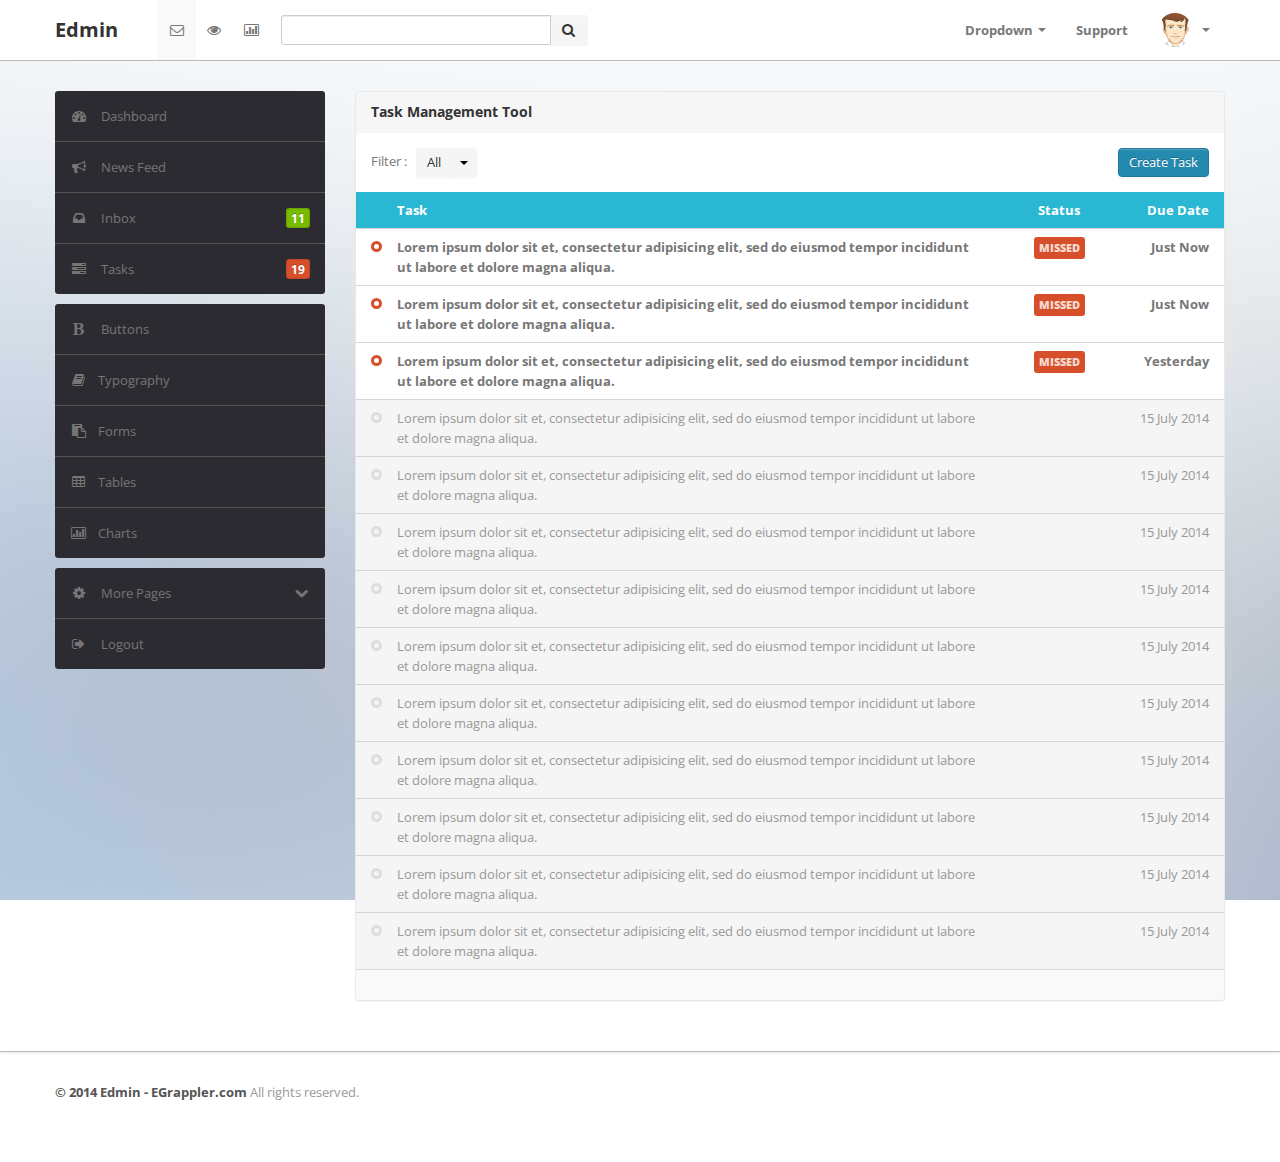
<file: code/task.html>
﻿<!DOCTYPE html>
<html lang="en">

<head>
<head>
	<meta http-equiv="Content-Type" content="text/html; charset=utf-8" />
	<meta name="viewport" content="width=device-width, initial-scale=1.0">
	<title>Edmin</title>
	<link type="text/css" href="bootstrap/css/bootstrap.min.css" rel="stylesheet">
	<link type="text/css" href="bootstrap/css/bootstrap-responsive.min.css" rel="stylesheet">
	<link type="text/css" href="css/theme.css" rel="stylesheet">
	<link type="text/css" href="images/icons/css/font-awesome.css" rel="stylesheet">
	<link type="text/css" href='http://fonts.googleapis.com/css?family=Open+Sans:400italic,600italic,400,600' rel='stylesheet'>
</head>
<body>

	<div class="navbar navbar-fixed-top">
		<div class="navbar-inner">
			<div class="container">
				<a class="btn btn-navbar" data-toggle="collapse" data-target=".navbar-inverse-collapse">
					<i class="icon-reorder shaded"></i>
				</a>

			  	<a class="brand" href="index.html">
			  		Edmin
			  	</a>

				<div class="nav-collapse collapse navbar-inverse-collapse">
					<ul class="nav nav-icons">
						<li class="active"><a href="#">
							<i class="icon-envelope"></i>
						</a></li>
						<li><a href="#">
							<i class="icon-eye-open"></i>
						</a></li>
						<li><a href="#">
							<i class="icon-bar-chart"></i>
						</a></li>
					</ul>

					<form class="navbar-search pull-left input-append" action="#">
						<input type="text" class="span3">
						<button class="btn" type="button">
							<i class="icon-search"></i>
						</button>
					</form>
				
					<ul class="nav pull-right">
						<li class="dropdown">
							<a href="#" class="dropdown-toggle" data-toggle="dropdown">Dropdown <b class="caret"></b></a>
							<ul class="dropdown-menu">
								<li><a href="#">Item No. 1</a></li>
								
								<li><a href="#">Don't Click</a></li>
								<li class="divider"></li>
								<li class="nav-header">Example Header</li>
								<li><a href="#">A Separated link</a></li>
															</ul>
						</li>
						
						<li><a href="#">
							Support
						</a></li>
						<li class="nav-user dropdown">
							<a href="#" class="dropdown-toggle" data-toggle="dropdown">
								<img src="images/user.png" class="nav-avatar" />
								<b class="caret"></b>
							</a>
							<ul class="dropdown-menu">
								<li><a href="#">Your Profile</a></li>
								<li><a href="#">Edit Profile</a></li>
								<li><a href="#">Account Settings</a></li>
								<li class="divider"></li>
								<li><a href="#">Logout</a></li>
							</ul>
						</li>
					</ul>
				</div><!-- /.nav-collapse -->
			</div>
		</div><!-- /navbar-inner -->
	</div><!-- /navbar -->



	<div class="wrapper">
		<div class="container">
			<div class="row">
				<div class="span3">
					<div class="sidebar">

						<ul class="widget widget-menu unstyled">
							<li class="active">
								<a href="index.html">
									<i class="menu-icon icon-dashboard"></i>
									Dashboard
								</a>
							</li>
							<li>
								<a href="activity.html">
									<i class="menu-icon icon-bullhorn"></i>
									News Feed
								</a>
							</li>
							<li>
								<a href="message.html">
									<i class="menu-icon icon-inbox"></i>
									Inbox
									<b class="label green pull-right">11</b>
								</a>
							</li>
							
							<li>
								<a href="task.html">
									<i class="menu-icon icon-tasks"></i>
									Tasks
									<b class="label orange pull-right">19</b>
								</a>
							</li>
						</ul><!--/.widget-nav-->

						<ul class="widget widget-menu unstyled">
                                <li><a href="ui-button-icon.html"><i class="menu-icon icon-bold"></i> Buttons </a></li>
                                <li><a href="ui-typography.html"><i class="menu-icon icon-book"></i>Typography </a></li>
                                <li><a href="form.html"><i class="menu-icon icon-paste"></i>Forms </a></li>
                                <li><a href="table.html"><i class="menu-icon icon-table"></i>Tables </a></li>
                                <li><a href="charts.html"><i class="menu-icon icon-bar-chart"></i>Charts </a></li>
                            </ul><!--/.widget-nav-->

						<ul class="widget widget-menu unstyled">
							<li>
								<a class="collapsed" data-toggle="collapse" href="#togglePages">
									<i class="menu-icon icon-cog"></i>
									<i class="icon-chevron-down pull-right"></i><i class="icon-chevron-up pull-right"></i>
									More Pages
								</a>
								<ul id="togglePages" class="collapse unstyled">
									<li>
										<a href="other-login.html">
											<i class="icon-inbox"></i>
											Login
										</a>
									</li>
									<li>
										<a href="other-user-profile.html">
											<i class="icon-inbox"></i>
											Profile
										</a>
									</li>
									<li>
										<a href="other-user-listing.html">
											<i class="icon-inbox"></i>
											All Users
										</a>
									</li>
								</ul>
							</li>
							
							<li>
								<a href="#">
									<i class="menu-icon icon-signout"></i>
									Logout
								</a>
							</li>
						</ul>

						
					
						
					
					</div><!--/.sidebar-->
				</div><!--/.span3-->


				<div class="span9">
					<div class="content">

						<div class="module message">
							<div class="module-head">
								<h3>Task Management Tool</h3>
							</div>
							<div class="module-option clearfix">
								<div class="pull-left">
									Filter : &nbsp;
									<div class="btn-group">
										<button class="btn">All</button>
										<button class="btn dropdown-toggle" data-toggle="dropdown">
											<span class="caret"></span>
										</button>
										<ul class="dropdown-menu">
											<li><a href="#">All</a></li>
											<li><a href="#">In Progress</a></li>
											<li><a href="#">Done</a></li>
											<li class="divider"></li>
											<li><a href="#">New task</a></li>
											<li><a href="#">Overdue Task</a></li>
										</ul>
									</div>
								</div>
								<div class="pull-right">
									<a href="#" class="btn btn-primary">Create Task</a>
								</div>
							</div>
							<div class="module-body table">								

								<table class="table table-message">
									<tbody>
										<tr class="heading">
											<td class="cell-icon"></td>
											<td class="cell-title">Task</td>
											<td class="cell-status hidden-phone hidden-tablet">Status</td>
											<td class="cell-time align-right">Due Date</td>
										</tr>
										<tr class="task">
											<td class="cell-icon"><i class="icon-checker high"></i></td>
											<td class="cell-title"><div>Lorem ipsum dolor sit et, consectetur adipisicing elit, sed do eiusmod tempor incididunt ut labore et dolore magna aliqua.</div></td>
											<td class="cell-status hidden-phone hidden-tablet"><b class="due">Missed</b></td>
											<td class="cell-time align-right">Just Now</td>
										</tr>
										<tr class="task">
											<td class="cell-icon"><i class="icon-checker"></i></td>
											<td class="cell-title"><div>Lorem ipsum dolor sit et, consectetur adipisicing elit, sed do eiusmod tempor incididunt ut labore et dolore magna aliqua.</div></td>
											<td class="cell-status hidden-phone hidden-tablet"><b class="due">Missed</b></td>
											<td class="cell-time align-right">Just Now</td>
										</tr>
										<tr class="task">
											<td class="cell-icon"><i class="icon-checker"></i></td>
											<td class="cell-title"><div>Lorem ipsum dolor sit et, consectetur adipisicing elit, sed do eiusmod tempor incididunt ut labore et dolore magna aliqua.</div></td>
											<td class="cell-status hidden-phone hidden-tablet"><b class="due">Missed</b></td>
											<td class="cell-time align-right">Yesterday</td>
										</tr>
										<tr class="task resolved">
											<td class="cell-icon"><i class="icon-checker high"></i></td>
											<td class="cell-title"><div>Lorem ipsum dolor sit et, consectetur adipisicing elit, sed do eiusmod tempor incididunt ut labore et dolore magna aliqua.</div></td>
											<td class="cell-status hidden-phone hidden-tablet"></td>
											<td class="cell-time align-right">15 July 2014</td>
										</tr>
										<tr class="task resolved">
											<td class="cell-icon"><i class="icon-checker high"></i></td>
											<td class="cell-title"><div>Lorem ipsum dolor sit et, consectetur adipisicing elit, sed do eiusmod tempor incididunt ut labore et dolore magna aliqua.</div></td>
											<td class="cell-status hidden-phone hidden-tablet"></td>
											<td class="cell-time align-right">15 July 2014</td>
										</tr>
                                        <tr class="task resolved">
											<td class="cell-icon"><i class="icon-checker high"></i></td>
											<td class="cell-title"><div>Lorem ipsum dolor sit et, consectetur adipisicing elit, sed do eiusmod tempor incididunt ut labore et dolore magna aliqua.</div></td>
											<td class="cell-status hidden-phone hidden-tablet"></td>
											<td class="cell-time align-right">15 July 2014</td>
										</tr>
                                        <tr class="task resolved">
											<td class="cell-icon"><i class="icon-checker high"></i></td>
											<td class="cell-title"><div>Lorem ipsum dolor sit et, consectetur adipisicing elit, sed do eiusmod tempor incididunt ut labore et dolore magna aliqua.</div></td>
											<td class="cell-status hidden-phone hidden-tablet"></td>
											<td class="cell-time align-right">15 July 2014</td>
										</tr>
                                        <tr class="task resolved">
											<td class="cell-icon"><i class="icon-checker high"></i></td>
											<td class="cell-title"><div>Lorem ipsum dolor sit et, consectetur adipisicing elit, sed do eiusmod tempor incididunt ut labore et dolore magna aliqua.</div></td>
											<td class="cell-status hidden-phone hidden-tablet"></td>
											<td class="cell-time align-right">15 July 2014</td>
										</tr>
                                        <tr class="task resolved">
											<td class="cell-icon"><i class="icon-checker high"></i></td>
											<td class="cell-title"><div>Lorem ipsum dolor sit et, consectetur adipisicing elit, sed do eiusmod tempor incididunt ut labore et dolore magna aliqua.</div></td>
											<td class="cell-status hidden-phone hidden-tablet"></td>
											<td class="cell-time align-right">15 July 2014</td>
										</tr>
                                        <tr class="task resolved">
											<td class="cell-icon"><i class="icon-checker high"></i></td>
											<td class="cell-title"><div>Lorem ipsum dolor sit et, consectetur adipisicing elit, sed do eiusmod tempor incididunt ut labore et dolore magna aliqua.</div></td>
											<td class="cell-status hidden-phone hidden-tablet"></td>
											<td class="cell-time align-right">15 July 2014</td>
										</tr>
                                        <tr class="task resolved">
											<td class="cell-icon"><i class="icon-checker high"></i></td>
											<td class="cell-title"><div>Lorem ipsum dolor sit et, consectetur adipisicing elit, sed do eiusmod tempor incididunt ut labore et dolore magna aliqua.</div></td>
											<td class="cell-status hidden-phone hidden-tablet"></td>
											<td class="cell-time align-right">15 July 2014</td>
										</tr>
                                        <tr class="task resolved">
											<td class="cell-icon"><i class="icon-checker high"></i></td>
											<td class="cell-title"><div>Lorem ipsum dolor sit et, consectetur adipisicing elit, sed do eiusmod tempor incididunt ut labore et dolore magna aliqua.</div></td>
											<td class="cell-status hidden-phone hidden-tablet"></td>
											<td class="cell-time align-right">15 July 2014</td>
										</tr>
                                        <tr class="task resolved">
											<td class="cell-icon"><i class="icon-checker high"></i></td>
											<td class="cell-title"><div>Lorem ipsum dolor sit et, consectetur adipisicing elit, sed do eiusmod tempor incididunt ut labore et dolore magna aliqua.</div></td>
											<td class="cell-status hidden-phone hidden-tablet"></td>
											<td class="cell-time align-right">15 July 2014</td>
										</tr>
									</tbody>
								</table>


							</div>
							<div class="module-foot">
							</div>
						</div>
						
					</div><!--/.content-->
				</div><!--/.span9-->
			</div>
		</div><!--/.container-->
	</div><!--/.wrapper-->

	<div class="footer">
		<div class="container">
			 

			<b class="copyright">&copy; 2014 Edmin - EGrappler.com </b> All rights reserved.
		</div>
	</div>

	<script src="scripts/jquery-1.9.1.min.js" type="text/javascript"></script>
	<script src="scripts/jquery-ui-1.10.1.custom.min.js" type="text/javascript"></script>
	<script src="bootstrap/js/bootstrap.min.js" type="text/javascript"></script>
	<script src="scripts/flot/jquery.flot.js" type="text/javascript"></script>
	<script src="scripts/datatables/jquery.dataTables.js" type="text/javascript"></script>
	<script type="text/javascript">
		$(document).ready(function() {
			$('.table-message tbody tr').click(
				function() 
				{
					$(this).toggleClass('resolved');
				}
			);
		} );
	</script>
</body>
</file>
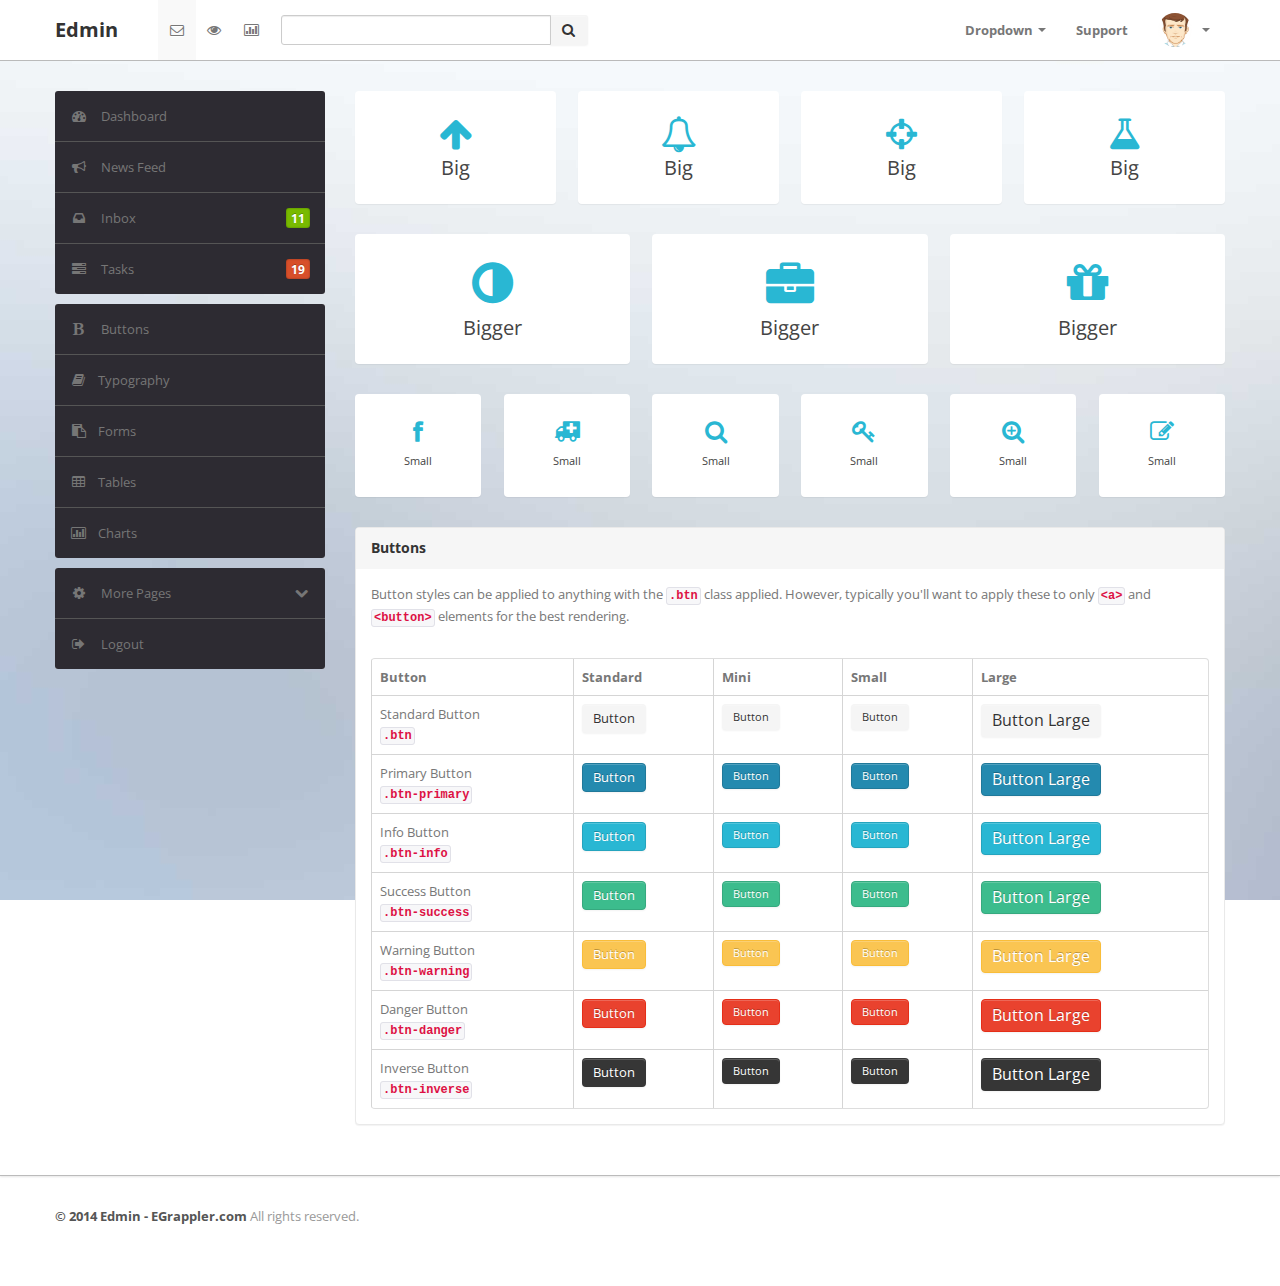
<file: code/ui-button-icon.html>
﻿<!DOCTYPE html>
<html lang="en">

<head>
<head>
	<meta http-equiv="Content-Type" content="text/html; charset=utf-8" />
	<meta name="viewport" content="width=device-width, initial-scale=1.0">
	<title>Edmin</title>
	<link type="text/css" href="bootstrap/css/bootstrap.min.css" rel="stylesheet">
	<link type="text/css" href="bootstrap/css/bootstrap-responsive.min.css" rel="stylesheet">
	<link type="text/css" href="css/theme.css" rel="stylesheet">
	 
	<link type="text/css" href="images/icons/css/font-awesome.css" rel="stylesheet">
	<link type="text/css" href='http://fonts.googleapis.com/css?family=Open+Sans:400italic,600italic,400,600' rel='stylesheet'>
</head>
<body>

	<div class="navbar navbar-fixed-top">
		<div class="navbar-inner">
			<div class="container">
				<a class="btn btn-navbar" data-toggle="collapse" data-target=".navbar-inverse-collapse">
					<i class="icon-reorder shaded"></i>
				</a>

			  	<a class="brand" href="index.html">
			  		Edmin
			  	</a>

				<div class="nav-collapse collapse navbar-inverse-collapse">
					<ul class="nav nav-icons">
						<li class="active"><a href="#">
							<i class="icon-envelope"></i>
						</a></li>
						<li><a href="#">
							<i class="icon-eye-open"></i>
						</a></li>
						<li><a href="#">
							<i class="icon-bar-chart"></i>
						</a></li>
					</ul>

					<form class="navbar-search pull-left input-append" action="#">
						<input type="text" class="span3">
						<button class="btn" type="button">
							<i class="icon-search"></i>
						</button>
					</form>
				
					<ul class="nav pull-right">
						<li class="dropdown">
							<a href="#" class="dropdown-toggle" data-toggle="dropdown">Dropdown <b class="caret"></b></a>
							<ul class="dropdown-menu">
								<li><a href="#">Item No. 1</a></li>
								
								<li><a href="#">Don't Click</a></li>
								<li class="divider"></li>
								<li class="nav-header">Example Header</li>
								<li><a href="#">A Separated link</a></li>
															</ul>
						</li>
						
						<li><a href="#">
							Support
						</a></li>
						<li class="nav-user dropdown">
							<a href="#" class="dropdown-toggle" data-toggle="dropdown">
								<img src="images/user.png" class="nav-avatar" />
								<b class="caret"></b>
							</a>
							<ul class="dropdown-menu">
								<li><a href="#">Your Profile</a></li>
								<li><a href="#">Edit Profile</a></li>
								<li><a href="#">Account Settings</a></li>
								<li class="divider"></li>
								<li><a href="#">Logout</a></li>
							</ul>
						</li>
					</ul>
				</div><!-- /.nav-collapse -->
			</div>
		</div><!-- /navbar-inner -->
	</div><!-- /navbar -->



	<div class="wrapper">
		<div class="container">
			<div class="row">
				<div class="span3">
					<div class="sidebar">

						<ul class="widget widget-menu unstyled">
							<li class="active">
								<a href="index.html">
									<i class="menu-icon icon-dashboard"></i>
									Dashboard
								</a>
							</li>
							<li>
								<a href="activity.html">
									<i class="menu-icon icon-bullhorn"></i>
									News Feed
								</a>
							</li>
							<li>
								<a href="message.html">
									<i class="menu-icon icon-inbox"></i>
									Inbox
									<b class="label green pull-right">11</b>
								</a>
							</li>
							
							<li>
								<a href="task.html">
									<i class="menu-icon icon-tasks"></i>
									Tasks
									<b class="label orange pull-right">19</b>
								</a>
							</li>
						</ul><!--/.widget-nav-->

						<ul class="widget widget-menu unstyled">
                                <li><a href="ui-button-icon.html"><i class="menu-icon icon-bold"></i> Buttons </a></li>
                                <li><a href="ui-typography.html"><i class="menu-icon icon-book"></i>Typography </a></li>
                                <li><a href="form.html"><i class="menu-icon icon-paste"></i>Forms </a></li>
                                <li><a href="table.html"><i class="menu-icon icon-table"></i>Tables </a></li>
                                <li><a href="charts.html"><i class="menu-icon icon-bar-chart"></i>Charts </a></li>
                            </ul><!--/.widget-nav-->

						<ul class="widget widget-menu unstyled">
							<li>
								<a class="collapsed" data-toggle="collapse" href="#togglePages">
									<i class="menu-icon icon-cog"></i>
									<i class="icon-chevron-down pull-right"></i><i class="icon-chevron-up pull-right"></i>
									More Pages
								</a>
								<ul id="togglePages" class="collapse unstyled">
									<li>
										<a href="other-login.html">
											<i class="icon-inbox"></i>
											Login
										</a>
									</li>
									<li>
										<a href="other-user-profile.html">
											<i class="icon-inbox"></i>
											Profile
										</a>
									</li>
									<li>
										<a href="other-user-listing.html">
											<i class="icon-inbox"></i>
											All Users
										</a>
									</li>
								</ul>
							</li>
							
							<li>
								<a href="#">
									<i class="menu-icon icon-signout"></i>
									Logout
								</a>
							</li>
						</ul>

					</div><!--/.sidebar-->
				</div><!--/.span3-->


				<div class="span9">
					<div class="content">

						<div class="btn-controls">
							<div class="btn-box-row row-fluid">
								<a href="#" class="btn-box span3">
									<i class="icon-arrow-up"></i>
									<b>Big</b>
								</a>
								<a href="#" class="btn-box span3">
									<i class="icon-bell"></i>
									<b>Big</b>
								</a>
								<a href="#" class="btn-box span3">
									<i class="icon-screenshot"></i>
									<b>Big</b>
								</a>
								<a href="#" class="btn-box span3">
									<i class="icon-beaker"></i>
									<b>Big</b>
								</a>
							</div>

							<div class="btn-box-row row-fluid">
								<a href="#" class="btn-box big span4">
									<i class="icon-adjust"></i>
									<b>Bigger</b>
								</a>
								<a href="#" class="btn-box big span4">
									<i class="icon-briefcase"></i>
									<b>Bigger</b>
								</a>
								<a href="#" class="btn-box big span4">
									<i class="icon-gift"></i>
									<b>Bigger</b>
								</a>
							</div>

							<div class="btn-box-row row-fluid">
								<a href="#" class="btn-box small span2">
									<i class="icon-facebook"></i>
									<b>Small</b>
								</a>
								<a href="#" class="btn-box small span2">
									<i class="icon-ambulance"></i>
									<b>Small</b>
								</a>
								<a href="#" class="btn-box small span2">
									<i class="icon-search"></i>
									<b>Small</b>
								</a>
								<a href="#" class="btn-box small span2">
									<i class="icon-key"></i>
									<b>Small</b>
								</a>
								<a href="#" class="btn-box small span2">
									<i class="icon-zoom-in"></i>
									<b>Small</b>
								</a>
								<a href="#" class="btn-box small span2">
									<i class="icon-edit"></i>
									<b>Small</b>
								</a>
							</div>
						</div><!--/.btn-controls-->


						<div class="module">
							<div class="module-head">
								<h3>Buttons</h3>
							</div>
							<div class="module-body">
								<p>
									Button styles can be applied to anything with the <code>.btn</code> class applied. However, typically you'll want to apply these to only <code>&lt;a&gt;</code> and <code>&lt;button&gt;</code> elements for the best rendering.
								</p>
								<br />
								<table class="table table-bordered">
									<thead>
										<th>Button</th>
										<th>Standard</th>
										<th>Mini</th>
										<th>Small</th>
										<th>Large</th>
									</thead>
									<tbody>
										<tr>
											<td>Standard Button <br /> <code>.btn</code></td>
											<td><a class="btn">Button</a></td>
											<td><a class="btn btn-mini">Button</a></td>
											<td><a class="btn btn-small">Button</a></td>
											<td><a class="btn btn-large">Button Large</a></td>
										</tr>
										<tr>
											<td>Primary Button <br /> <code>.btn-primary</code></td>
											<td><a class="btn btn-primary">Button</a></td>
											<td><a class="btn btn-mini btn-primary">Button</a></td>
											<td><a class="btn btn-small btn-primary">Button</a></td>
											<td><a class="btn btn-large btn-primary">Button Large</a></td>
										</tr>
										<tr>
											<td>Info Button <br /> <code>.btn-info</code></td>
											<td><a class="btn btn-info">Button</a></td>
											<td><a class="btn btn-mini btn-info">Button</a></td>
											<td><a class="btn btn-small btn-info">Button</a></td>
											<td><a class="btn btn-large btn-info">Button Large</a></td>
										</tr>
										<tr>
											<td>Success Button <br /> <code>.btn-success</code></td>
											<td><a class="btn btn-success">Button</a></td>
											<td><a class="btn btn-mini btn-success">Button</a></td>
											<td><a class="btn btn-small btn-success">Button</a></td>
											<td><a class="btn btn-large btn-success">Button Large</a></td>
										</tr>
										<tr>
											<td>Warning Button <br /> <code>.btn-warning</code></td>
											<td><a class="btn btn-warning">Button</a></td>
											<td><a class="btn btn-mini btn-warning">Button</a></td>
											<td><a class="btn btn-small btn-warning">Button</a></td>
											<td><a class="btn btn-large btn-warning">Button Large</a></td>
										</tr>
										<tr>
											<td>Danger Button <br /> <code>.btn-danger</code></td>
											<td><a class="btn btn-danger">Button</a></td>
											<td><a class="btn btn-mini btn-danger">Button</a></td>
											<td><a class="btn btn-small btn-danger">Button</a></td>
											<td><a class="btn btn-large btn-danger">Button Large</a></td>
										</tr>
										<tr>
											<td>Inverse Button <br /> <code>.btn-inverse</code></td>
											<td><a class="btn btn-inverse">Button</a></td>
											<td><a class="btn btn-mini btn-inverse">Button</a></td>
											<td><a class="btn btn-small btn-inverse">Button</a></td>
											<td><a class="btn btn-large btn-inverse">Button Large</a></td>
										</tr>
									</tbody>
								</table>
							</div>
						</div>

						
						
						
					</div><!--/.content-->
				</div><!--/.span9-->
			</div>
		</div><!--/.container-->
	</div><!--/.wrapper-->

	<div class="footer">
		<div class="container">
			 

			<b class="copyright">&copy; 2014 Edmin - EGrappler.com </b> All rights reserved.
		</div>
	</div>

	<script src="scripts/jquery-1.9.1.min.js" type="text/javascript"></script>
	<script src="scripts/jquery-ui-1.10.1.custom.min.js" type="text/javascript"></script>
	<script src="bootstrap/js/bootstrap.min.js" type="text/javascript"></script>


</body>
</file>
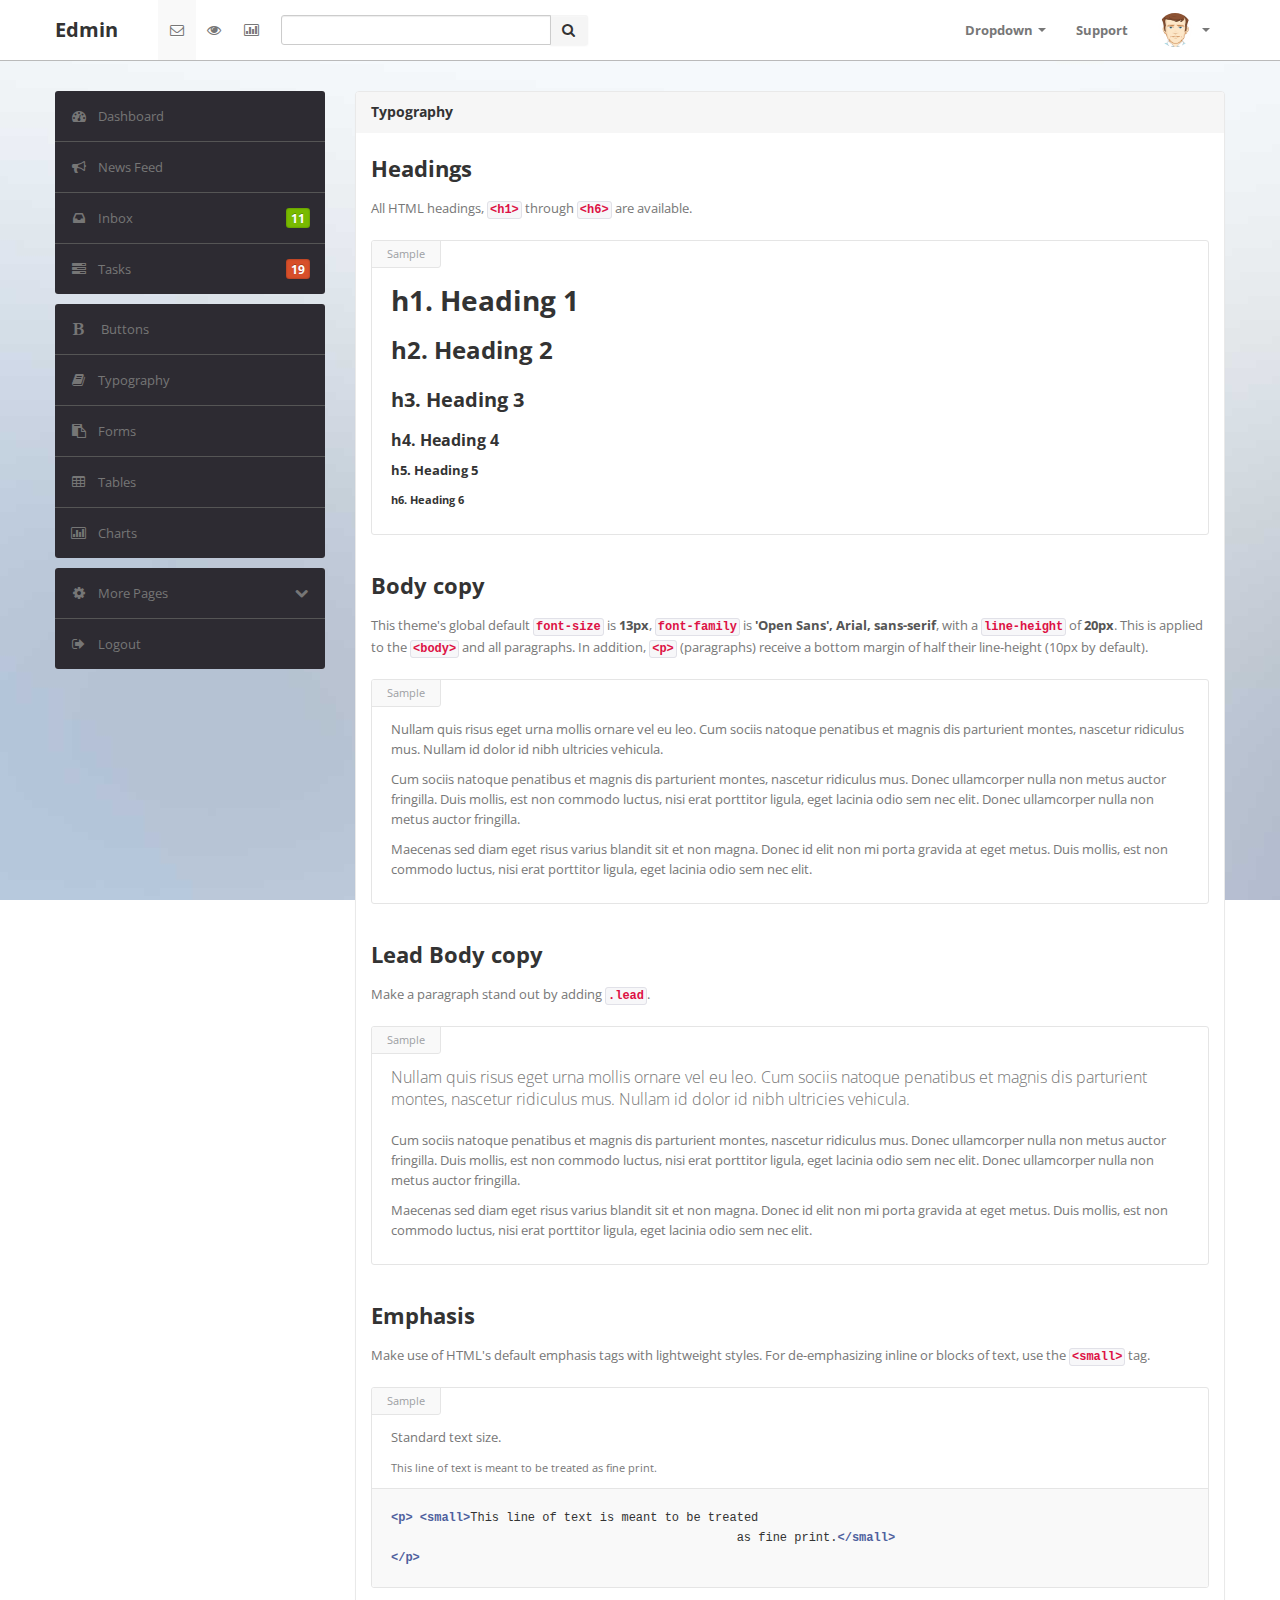
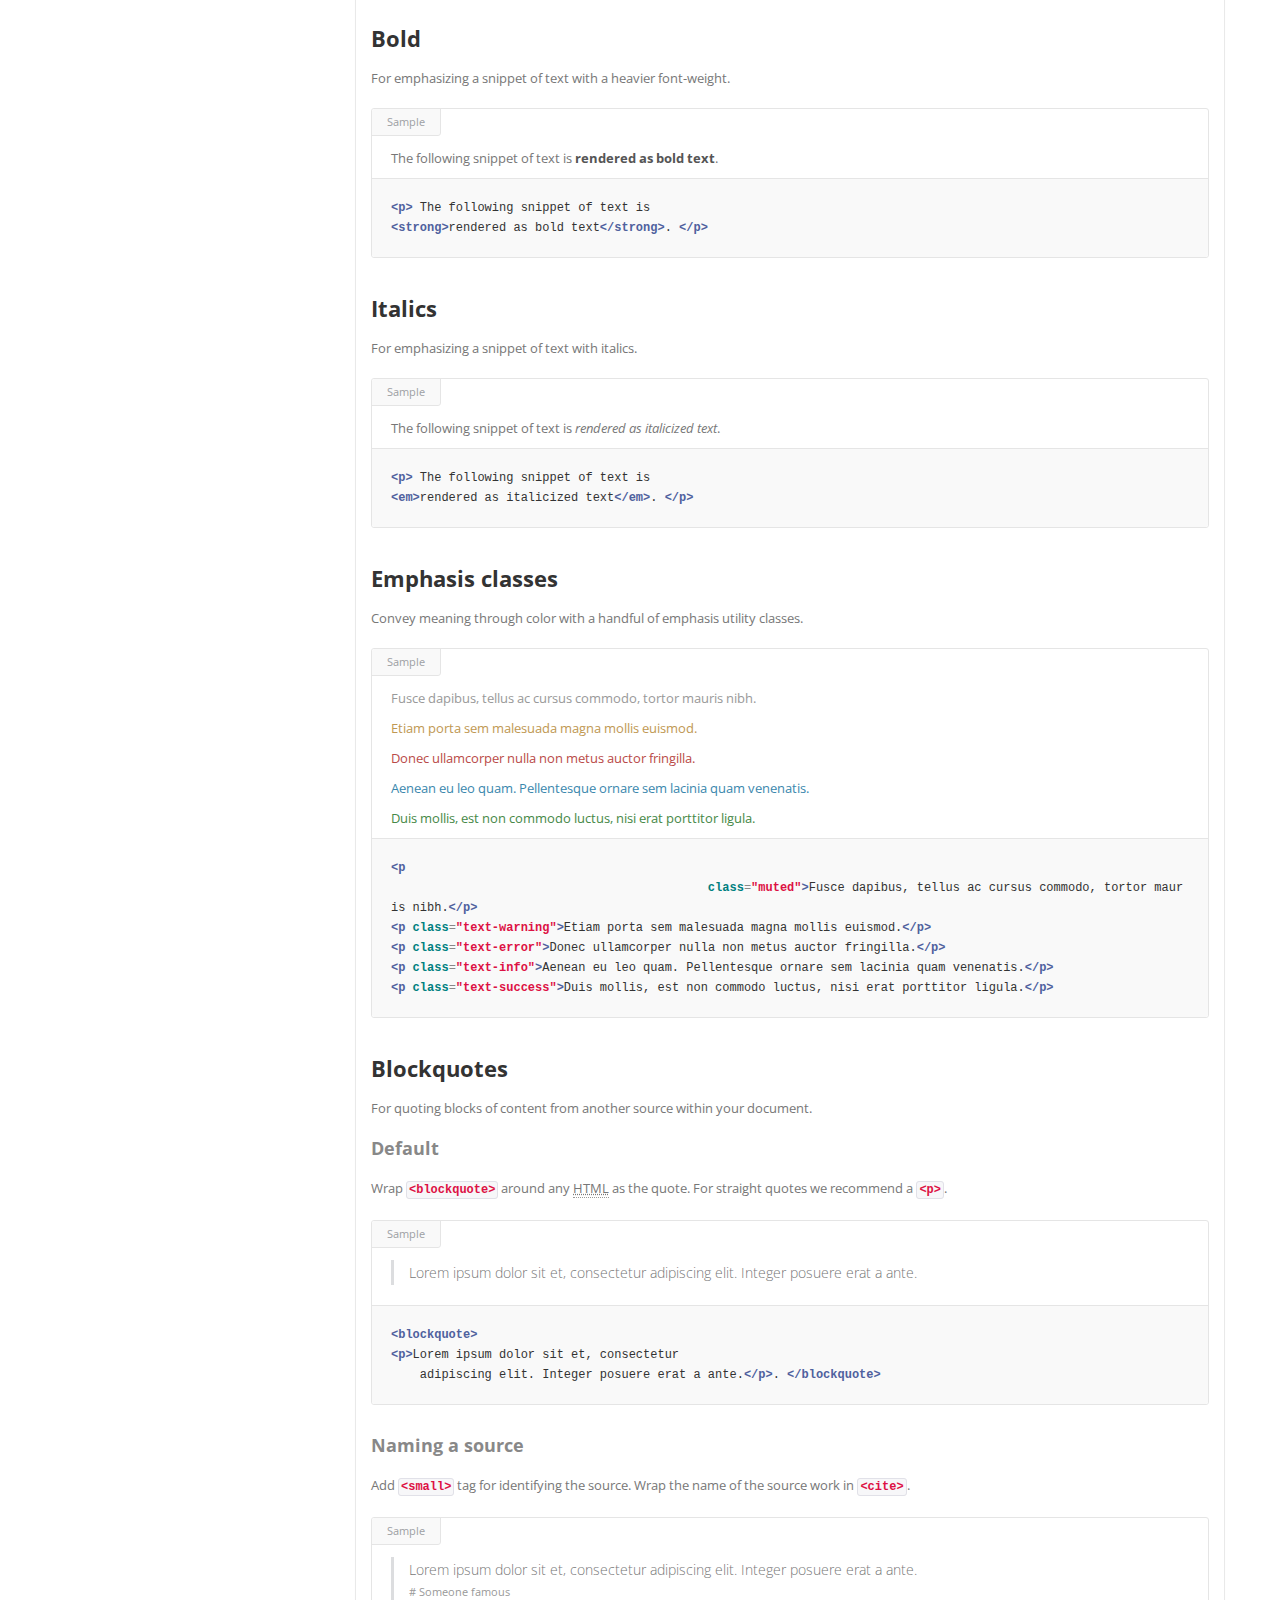
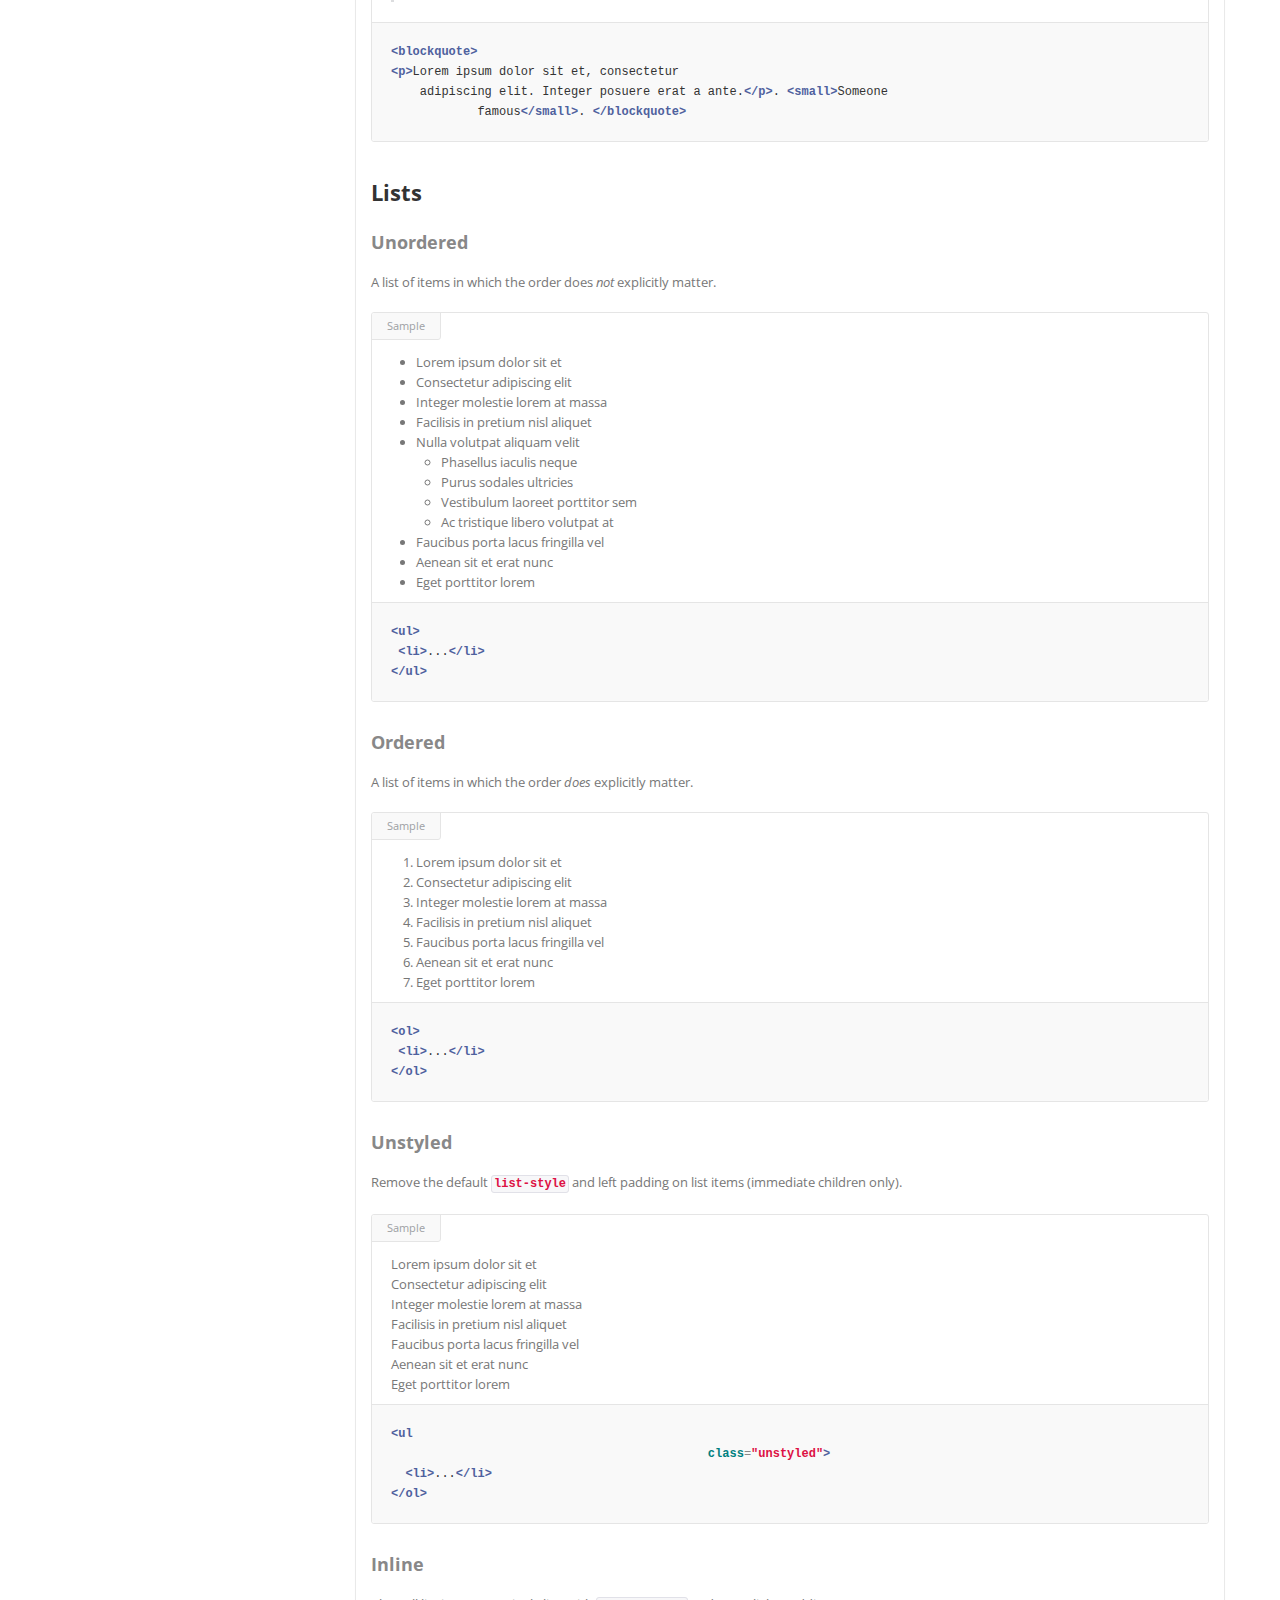
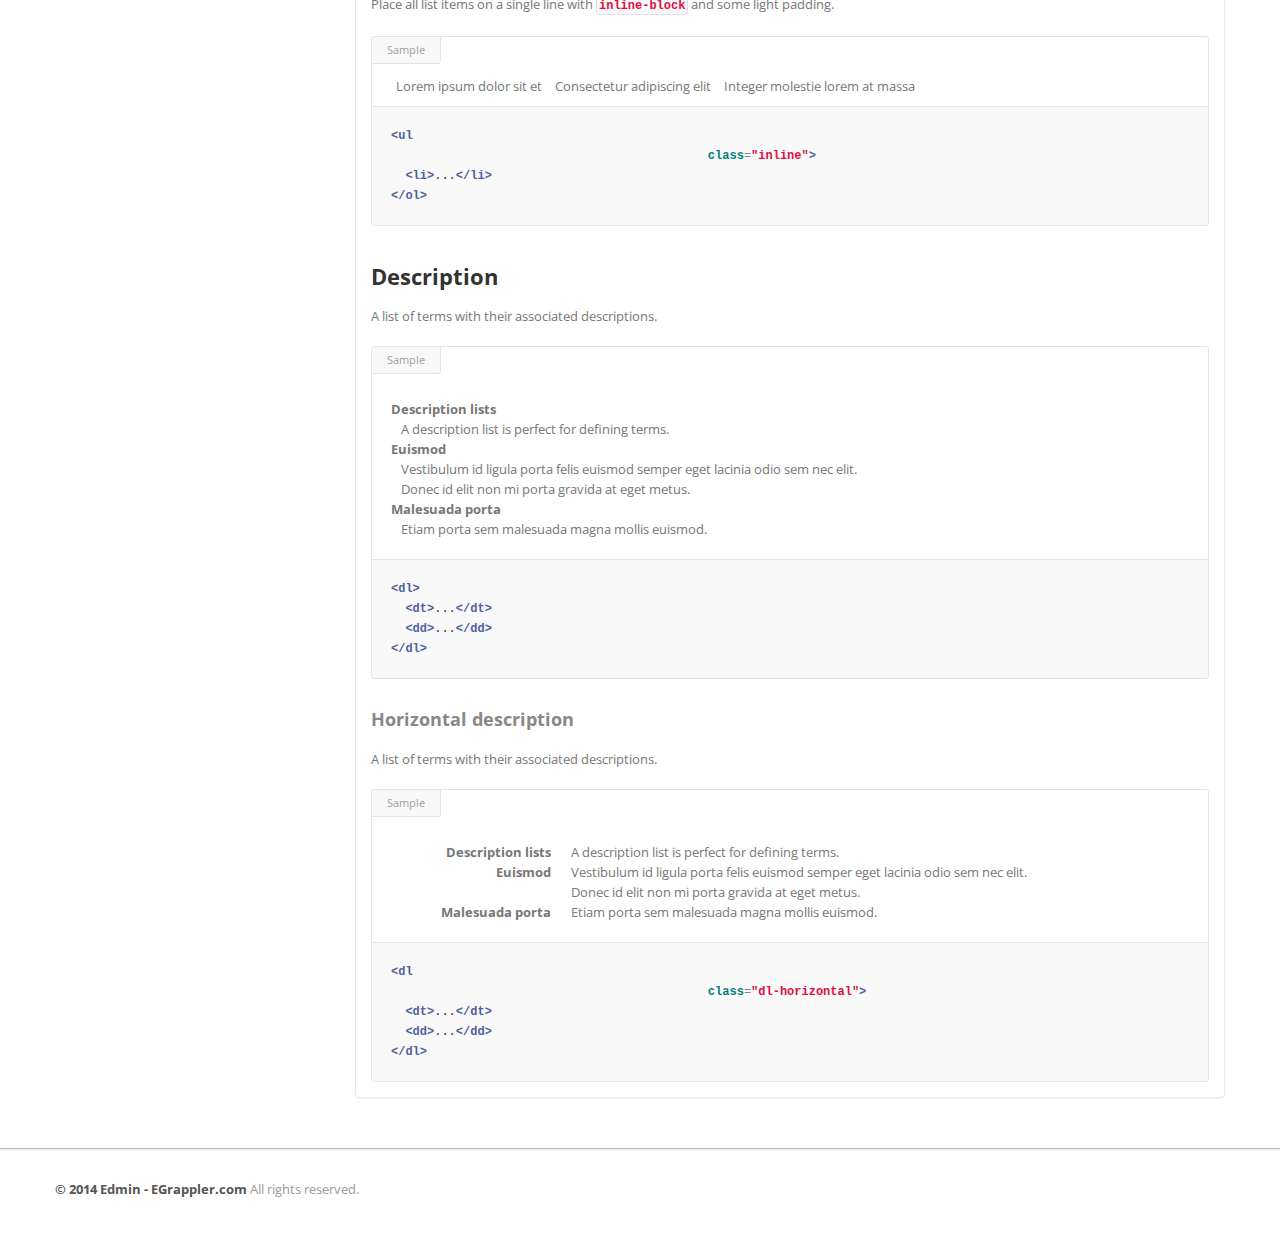
<file: code/ui-typography.html>
﻿<!DOCTYPE html>
<html lang="en">
<head>
    <meta http-equiv="Content-Type" content="text/html; charset=utf-8" />
    <meta name="viewport" content="width=device-width, initial-scale=1.0">
    <title>Edmin</title>
    <link type="text/css" href="bootstrap/css/bootstrap.min.css" rel="stylesheet">
    <link type="text/css" href="bootstrap/css/bootstrap-responsive.min.css" rel="stylesheet">
    <link type="text/css" href="css/theme.css" rel="stylesheet">
    <link type="text/css" href="images/icons/css/font-awesome.css" rel="stylesheet">
    <link type="text/css" href='http://fonts.googleapis.com/css?family=Open+Sans:400italic,600italic,400,600'
        rel='stylesheet'>
</head>
<body>
    <div class="navbar navbar-fixed-top">
        <div class="navbar-inner">
            <div class="container">
                <a class="btn btn-navbar" data-toggle="collapse" data-target=".navbar-inverse-collapse">
                    <i class="icon-reorder shaded"></i></a><a class="brand" href="index.html">Edmin </a>
                <div class="nav-collapse collapse navbar-inverse-collapse">
                    <ul class="nav nav-icons">
                        <li class="active"><a href="#"><i class="icon-envelope"></i></a></li>
                        <li><a href="#"><i class="icon-eye-open"></i></a></li>
                        <li><a href="#"><i class="icon-bar-chart"></i></a></li>
                    </ul>
                    <form class="navbar-search pull-left input-append" action="#">
                    <input type="text" class="span3">
                    <button class="btn" type="button">
                        <i class="icon-search"></i>
                    </button>
                    </form>
                    <ul class="nav pull-right">
                        <li class="dropdown"><a href="#" class="dropdown-toggle" data-toggle="dropdown">Dropdown
                            <b class="caret"></b></a>
                            <ul class="dropdown-menu">
                                <li><a href="#">Item No. 1</a></li>
                                <li><a href="#">Don't Click</a></li>
                                <li class="divider"></li>
                                <li class="nav-header">Example Header</li>
                                <li><a href="#">A Separated link</a></li>
                            </ul>
                        </li>
                        <li><a href="#">Support </a></li>
                        <li class="nav-user dropdown"><a href="#" class="dropdown-toggle" data-toggle="dropdown">
                            <img src="images/user.png" class="nav-avatar" />
                            <b class="caret"></b></a>
                            <ul class="dropdown-menu">
                                <li><a href="#">Your Profile</a></li>
                                <li><a href="#">Edit Profile</a></li>
                                <li><a href="#">Account Settings</a></li>
                                <li class="divider"></li>
                                <li><a href="#">Logout</a></li>
                            </ul>
                        </li>
                    </ul>
                </div>
                <!-- /.nav-collapse -->
            </div>
        </div>
        <!-- /navbar-inner -->
    </div>
    <!-- /navbar -->
    <div class="wrapper">
        <div class="container">
            <div class="row">
                <div class="span3">
                    <div class="sidebar">
                        <ul class="widget widget-menu unstyled">
                            <li class="active"><a href="index.html"><i class="menu-icon icon-dashboard"></i>Dashboard
                            </a></li>
                            <li><a href="activity.html"><i class="menu-icon icon-bullhorn"></i>News Feed </a>
                            </li>
                            <li><a href="message.html"><i class="menu-icon icon-inbox"></i>Inbox <b class="label green pull-right">
                                11</b> </a></li>
                            <li><a href="task.html"><i class="menu-icon icon-tasks"></i>Tasks <b class="label orange pull-right">
                                19</b> </a></li>
                        </ul>
                        <!--/.widget-nav-->
                        <ul class="widget widget-menu unstyled">
                                <li><a href="ui-button-icon.html"><i class="menu-icon icon-bold"></i> Buttons </a></li>
                                <li><a href="ui-typography.html"><i class="menu-icon icon-book"></i>Typography </a></li>
                                <li><a href="form.html"><i class="menu-icon icon-paste"></i>Forms </a></li>
                                <li><a href="table.html"><i class="menu-icon icon-table"></i>Tables </a></li>
                                <li><a href="charts.html"><i class="menu-icon icon-bar-chart"></i>Charts </a></li>
                            </ul>
                        <!--/.widget-nav-->
                        <ul class="widget widget-menu unstyled">
                            <li><a class="collapsed" data-toggle="collapse" href="#togglePages"><i class="menu-icon icon-cog">
                            </i><i class="icon-chevron-down pull-right"></i><i class="icon-chevron-up pull-right">
                            </i>More Pages </a>
                                <ul id="togglePages" class="collapse unstyled">
                                    <li><a href="other-login.html"><i class="icon-inbox"></i>Login </a></li>
                                    <li><a href="other-user-profile.html"><i class="icon-inbox"></i>Profile </a></li>
                                    <li><a href="other-user-listing.html"><i class="icon-inbox"></i>All Users </a></li>
                                </ul>
                            </li>
                            <li><a href="#"><i class="menu-icon icon-signout"></i>Logout </a></li>
                    </div>
                    <!--/.sidebar-->
                </div>
                <!--/.span3-->
                <div class="span9">
                    <div class="content">
                        <div class="module">
                            <div class="module-head">
                                <h3>
                                    Typography</h3>
                            </div>
                            <div class="module-body">
                                <section class="docs">
                                    <h2>
                                        Headings</h2>
                                    <p>
                                        All HTML headings, <code>&lt;h1&gt;</code> through <code>&lt;h6&gt;</code> are available.</p>
                                    <div class="docs-example">
                                        <h1>
                                            h1. Heading 1</h1>
                                        <h2>
                                            h2. Heading 2</h2>
                                        <h3>
                                            h3. Heading 3</h3>
                                        <h4>
                                            h4. Heading 4</h4>
                                        <h5>
                                            h5. Heading 5</h5>
                                        <h6>
                                            h6. Heading 6</h6>
                                    </div>
                                </section>
                                <section class="docs">
                                    <h2>
                                        Body copy</h2>
                                    <p>
                                        This theme's global default <code>font-size</code> is <strong>13px</strong>, <code>font-family</code>
                                        is <strong>'Open Sans', Arial, sans-serif</strong>, with a <code>line-height</code>
                                        of <strong>20px</strong>. This is applied to the <code>&lt;body&gt;</code> and all
                                        paragraphs. In addition, <code>&lt;p&gt;</code> (paragraphs) receive a bottom margin
                                        of half their line-height (10px by default).</p>
                                    <div class="docs-example">
                                        <p>
                                            Nullam quis risus eget urna mollis ornare vel eu leo. Cum sociis natoque penatibus
                                            et magnis dis parturient montes, nascetur ridiculus mus. Nullam id dolor id nibh
                                            ultricies vehicula.</p>
                                        <p>
                                            Cum sociis natoque penatibus et magnis dis parturient montes, nascetur ridiculus
                                            mus. Donec ullamcorper nulla non metus auctor fringilla. Duis mollis, est non commodo
                                            luctus, nisi erat porttitor ligula, eget lacinia odio sem nec elit. Donec ullamcorper
                                            nulla non metus auctor fringilla.</p>
                                        <p>
                                            Maecenas sed diam eget risus varius blandit sit et non magna. Donec id elit non
                                            mi porta gravida at eget metus. Duis mollis, est non commodo luctus, nisi erat porttitor
                                            ligula, eget lacinia odio sem nec elit.</p>
                                    </div>
                                </section>
                                <section class="docs">
                                    <h2>
                                        Lead Body copy</h2>
                                    <p>
                                        Make a paragraph stand out by adding <code>.lead</code>.</p>
                                    <div class="docs-example">
                                        <p class="lead">
                                            Nullam quis risus eget urna mollis ornare vel eu leo. Cum sociis natoque penatibus
                                            et magnis dis parturient montes, nascetur ridiculus mus. Nullam id dolor id nibh
                                            ultricies vehicula.</p>
                                        <p>
                                            Cum sociis natoque penatibus et magnis dis parturient montes, nascetur ridiculus
                                            mus. Donec ullamcorper nulla non metus auctor fringilla. Duis mollis, est non commodo
                                            luctus, nisi erat porttitor ligula, eget lacinia odio sem nec elit. Donec ullamcorper
                                            nulla non metus auctor fringilla.</p>
                                        <p>
                                            Maecenas sed diam eget risus varius blandit sit et non magna. Donec id elit non
                                            mi porta gravida at eget metus. Duis mollis, est non commodo luctus, nisi erat porttitor
                                            ligula, eget lacinia odio sem nec elit.</p>
                                    </div>
                                </section>
                                <section class="docs">
                                    <h2>
                                        Emphasis</h2>
                                    <p>
                                        Make use of HTML's default emphasis tags with lightweight styles. For de-emphasizing
                                        inline or blocks of text, use the <code>&lt;small&gt;</code> tag.</p>
                                    <div class="docs-example">
                                        <p>
                                            Standard text size.</p>
                                        <p>
                                            <small>This line of text is meant to be treated as fine print.</small></p>
                                        <pre class="pre"><span class="tag">&lt;p&gt;</span><span class="pln"> </span><span
                                            class="tag">&lt;small&gt;</span><span class="pln">This line of text is meant to be treated
                                                as fine print.</span><span class="tag">&lt;/small&gt;</span><span class="pln">
</span><span class="tag">&lt;/p&gt;</span></pre>
                                    </div>
                                </section>
                                <section class="docs">
                                    <h2>
                                        Bold</h2>
                                    <p>
                                        For emphasizing a snippet of text with a heavier font-weight.</p>
                                    <div class="docs-example">
                                        <p>
                                            The following snippet of text is <strong>rendered as bold text</strong>.</p>
                                        <pre class="pre"><span class="tag">&lt;p&gt;</span><span class="pln"> </span>The following snippet of text is
<span class="tag">&lt;strong&gt;</span><span class="pln">rendered as bold text</span><span
    class="tag">&lt;/strong&gt;</span>.<span class="pln"> </span><span class="tag">&lt;/p&gt;</span></pre>
                                    </div>
                                </section>
                                <section class="docs">
                                    <h2>
                                        Italics</h2>
                                    <p>
                                        For emphasizing a snippet of text with italics.</p>
                                    <div class="docs-example">
                                        <p>
                                            The following snippet of text is <em>rendered as italicized text</em>.</p>
                                        <pre class="pre"><span class="tag">&lt;p&gt;</span><span class="pln"> </span>The following snippet of text is
<span class="tag">&lt;em&gt;</span><span class="pln">rendered as italicized text</span><span
    class="tag">&lt;/em&gt;</span>.<span class="pln"> </span><span class="tag">&lt;/p&gt;</span></pre>
                                    </div>
                                </section>
                                <section class="docs">
                                    <h2>
                                        Emphasis classes</h2>
                                    <p>
                                        Convey meaning through color with a handful of emphasis utility classes.</p>
                                    <div class="docs-example">
                                        <p class="muted">
                                            Fusce dapibus, tellus ac cursus commodo, tortor mauris nibh.</p>
                                        <p class="text-warning">
                                            Etiam porta sem malesuada magna mollis euismod.</p>
                                        <p class="text-error">
                                            Donec ullamcorper nulla non metus auctor fringilla.</p>
                                        <p class="text-info">
                                            Aenean eu leo quam. Pellentesque ornare sem lacinia quam venenatis.</p>
                                        <p class="text-success">
                                            Duis mollis, est non commodo luctus, nisi erat porttitor ligula.</p>
                                        <pre class="pre"><span class="tag">&lt;p</span><span class="pln"> </span><span class="atn">
                                            class</span><span class="pun">=</span><span class="atv">"muted"</span><span class="tag">&gt;</span><span
                                                class="pln">Fusce dapibus, tellus ac cursus commodo, tortor mauris nibh.</span><span
                                                    class="tag">&lt;/p&gt;</span>
<span class="tag">&lt;p</span><span class="pln"> </span><span class="atn">class</span><span
    class="pun">=</span><span class="atv">"text-warning"</span><span class="tag">&gt;</span><span
        class="pln">Etiam porta sem malesuada magna mollis euismod.</span><span class="tag">&lt;/p&gt;</span>
<span class="tag">&lt;p</span><span class="pln"> </span><span class="atn">class</span><span
    class="pun">=</span><span class="atv">"text-error"</span><span class="tag">&gt;</span><span
        class="pln">Donec ullamcorper nulla non metus auctor fringilla.</span><span class="tag">&lt;/p&gt;</span>
<span class="tag">&lt;p</span><span class="pln"> </span><span class="atn">class</span><span
    class="pun">=</span><span class="atv">"text-info"</span><span class="tag">&gt;</span><span
        class="pln">Aenean eu leo quam. Pellentesque ornare sem lacinia quam venenatis.</span><span
            class="tag">&lt;/p&gt;</span>
<span class="tag">&lt;p</span><span class="pln"> </span><span class="atn">class</span><span
    class="pun">=</span><span class="atv">"text-success"</span><span class="tag">&gt;</span><span
        class="pln">Duis mollis, est non commodo luctus, nisi erat porttitor ligula.</span><span
            class="tag">&lt;/p&gt;</span></pre>
                                    </div>
                                </section>
                                <section class="docs">
                                    <h2>
                                        Blockquotes</h2>
                                    <p>
                                        For quoting blocks of content from another source within your document.</p>
                                    <h3>
                                        Default</h3>
                                    <p>
                                        Wrap <code>&lt;blockquote&gt;</code> around any
                                        <abbr title="HyperText Markup Language">
                                            HTML</abbr>
                                        as the quote. For straight quotes we recommend a <code>&lt;p&gt;</code>.</p>
                                    <div class="docs-example">
                                        <blockquote>
                                            <p>
                                                Lorem ipsum dolor sit et, consectetur adipiscing elit. Integer posuere erat a ante.</p>
                                        </blockquote>
                                        <pre class="pre"><span class="tag">&lt;blockquote&gt;</span><span class="pln"> </span>
<span class="tag">&lt;p&gt;</span><span class="pln">Lorem ipsum dolor sit et, consectetur
    adipiscing elit. Integer posuere erat a ante.</span><span class="tag">&lt;/p&gt;</span>.<span
        class="pln"> </span><span class="tag">&lt;/blockquote&gt;</span></pre>
                                    </div>
                                    <br />
                                    <h3>
                                        Naming a source</h3>
                                    <p>
                                        Add <code>&lt;small&gt;</code> tag for identifying the source. Wrap the name of
                                        the source work in <code>&lt;cite&gt;</code>.</p>
                                    <div class="docs-example">
                                        <blockquote>
                                            <p>
                                                Lorem ipsum dolor sit et, consectetur adipiscing elit. Integer posuere erat a ante.</p>
                                            <small>Someone famous</small>
                                        </blockquote>
                                        <pre class="pre"><span class="tag">&lt;blockquote&gt;</span><span class="pln"> </span>
<span class="tag">&lt;p&gt;</span><span class="pln">Lorem ipsum dolor sit et, consectetur
    adipiscing elit. Integer posuere erat a ante.</span><span class="tag">&lt;/p&gt;</span>.<span
        class="pln"> </span><span class="tag">&lt;small&gt;</span><span class="pln">Someone
            famous</span><span class="tag">&lt;/small&gt;</span>.<span class="pln"> </span><span
                class="tag">&lt;/blockquote&gt;</span></pre>
                                    </div>
                                </section>
                                <section class="docs">
                                    <h2>
                                        Lists</h2>
                                    <h3>
                                        Unordered</h3>
                                    <p>
                                        A list of items in which the order does <em>not</em> explicitly matter.</p>
                                    <div class="docs-example">
                                        <ul>
                                            <li>Lorem ipsum dolor sit et</li>
                                            <li>Consectetur adipiscing elit</li>
                                            <li>Integer molestie lorem at massa</li>
                                            <li>Facilisis in pretium nisl aliquet</li>
                                            <li>Nulla volutpat aliquam velit
                                                <ul>
                                                    <li>Phasellus iaculis neque</li>
                                                    <li>Purus sodales ultricies</li>
                                                    <li>Vestibulum laoreet porttitor sem</li>
                                                    <li>Ac tristique libero volutpat at</li>
                                                </ul>
                                            </li>
                                            <li>Faucibus porta lacus fringilla vel</li>
                                            <li>Aenean sit et erat nunc</li>
                                            <li>Eget porttitor lorem</li>
                                        </ul>
                                        <pre class="pre"><span class="tag">&lt;ul&gt;</span>
<span class="pln"> </span><span class="tag">&lt;li&gt;</span><span class="pln">...</span><span
    class="tag">&lt;/li&gt;</span>
<span class="tag">&lt;/ul&gt;</span></pre>
                                    </div>
                                    <br />
                                    <h3>
                                        Ordered</h3>
                                    <p>
                                        A list of items in which the order <em>does</em> explicitly matter.</p>
                                    <div class="docs-example">
                                        <ol>
                                            <li>Lorem ipsum dolor sit et</li>
                                            <li>Consectetur adipiscing elit</li>
                                            <li>Integer molestie lorem at massa</li>
                                            <li>Facilisis in pretium nisl aliquet</li>
                                            <li>Faucibus porta lacus fringilla vel</li>
                                            <li>Aenean sit et erat nunc</li>
                                            <li>Eget porttitor lorem</li>
                                        </ol>
                                        <pre class="pre"><span class="tag">&lt;ol&gt;</span>
<span class="pln"> </span><span class="tag">&lt;li&gt;</span><span class="pln">...</span><span
    class="tag">&lt;/li&gt;</span>
<span class="tag">&lt;/ol&gt;</span></pre>
                                    </div>
                                    <br />
                                    <h3>
                                        Unstyled</h3>
                                    <p>
                                        Remove the default <code>list-style</code> and left padding on list items (immediate
                                        children only).</p>
                                    <div class="docs-example">
                                        <ul class="unstyled">
                                            <li>Lorem ipsum dolor sit et</li>
                                            <li>Consectetur adipiscing elit</li>
                                            <li>Integer molestie lorem at massa</li>
                                            <li>Facilisis in pretium nisl aliquet</li>
                                            <li>Faucibus porta lacus fringilla vel</li>
                                            <li>Aenean sit et erat nunc</li>
                                            <li>Eget porttitor lorem</li>
                                        </ul>
                                        <pre class="pre"><span class="tag">&lt;ul</span><span class="pln"> </span><span class="atn">
                                            class</span><span class="pun">=</span><span class="atv">"unstyled"</span><span class="tag">&gt;</span>
  <span class="tag">&lt;li&gt;</span><span class="pln">...</span><span class="tag">&lt;/li&gt;</span>
<span class="tag">&lt;/ol&gt;</span></pre>
                                    </div>
                                    <br />
                                    <h3>
                                        Inline</h3>
                                    <p>
                                        Place all list items on a single line with <code>inline-block</code> and some light
                                        padding.</p>
                                    <div class="docs-example">
                                        <ul class="inline">
                                            <li>Lorem ipsum dolor sit et</li>
                                            <li>Consectetur adipiscing elit</li>
                                            <li>Integer molestie lorem at massa</li>
                                        </ul>
                                        <pre class="pre"><span class="tag">&lt;ul</span><span class="pln"> </span><span class="atn">
                                            class</span><span class="pun">=</span><span class="atv">"inline"</span><span class="tag">&gt;</span>
  <span class="tag">&lt;li&gt;</span><span class="pln">...</span><span class="tag">&lt;/li&gt;</span>
<span class="tag">&lt;/ol&gt;</span></pre>
                                    </div>
                                </section>
                                <section class="docs">
                                    <h2>
                                        Description</h2>
                                    <p>
                                        A list of terms with their associated descriptions.</p>
                                    <div class="docs-example">
                                        <dl>
                                            <dt>Description lists</dt>
                                            <dd>
                                                A description list is perfect for defining terms.</dd>
                                            <dt>Euismod</dt>
                                            <dd>
                                                Vestibulum id ligula porta felis euismod semper eget lacinia odio sem nec elit.</dd>
                                            <dd>
                                                Donec id elit non mi porta gravida at eget metus.</dd>
                                            <dt>Malesuada porta</dt>
                                            <dd>
                                                Etiam porta sem malesuada magna mollis euismod.</dd>
                                        </dl>
                                        <pre class="pre"><span class="tag">&lt;dl&gt;</span>
  <span class="tag">&lt;dt&gt;</span><span class="pln">...</span><span class="tag">&lt;/dt&gt;</span>
  <span class="tag">&lt;dd&gt;</span><span class="pln">...</span><span class="tag">&lt;/dd&gt;</span>
<span class="tag">&lt;/dl&gt;</span></pre>
                                    </div>
                                    <br />
                                    <h3>
                                        Horizontal description</h3>
                                    <p>
                                        A list of terms with their associated descriptions.</p>
                                    <div class="docs-example">
                                        <dl class="dl-horizontal">
                                            <dt>Description lists</dt>
                                            <dd>
                                                A description list is perfect for defining terms.</dd>
                                            <dt>Euismod</dt>
                                            <dd>
                                                Vestibulum id ligula porta felis euismod semper eget lacinia odio sem nec elit.</dd>
                                            <dd>
                                                Donec id elit non mi porta gravida at eget metus.</dd>
                                            <dt>Malesuada porta</dt>
                                            <dd>
                                                Etiam porta sem malesuada magna mollis euismod.</dd>
                                        </dl>
                                        <pre class="pre"><span class="tag">&lt;dl</span><span class="pln"> </span><span class="atn">
                                            class</span><span class="pun">=</span><span class="atv">"dl-horizontal"</span><span
                                                class="tag">&gt;</span>
  <span class="tag">&lt;dt&gt;</span><span class="pln">...</span><span class="tag">&lt;/dt&gt;</span>
  <span class="tag">&lt;dd&gt;</span><span class="pln">...</span><span class="tag">&lt;/dd&gt;</span>
<span class="tag">&lt;/dl&gt;</span></pre>
                                    </div>
                                </section>
                            </div>
                        </div>
                    </div>
                    <!--/.content-->
                </div>
                <!--/.span9-->
            </div>
        </div>
        <!--/.container-->
    </div>
    <!--/.wrapper-->
    <div class="footer">
        <div class="container">
            <b class="copyright">&copy; 2014 Edmin - EGrappler.com </b>All rights reserved.
        </div>
    </div>
    <script src="scripts/jquery-1.9.1.min.js" type="text/javascript"></script>
    <script src="scripts/jquery-ui-1.10.1.custom.min.js" type="text/javascript"></script>
    <script src="bootstrap/js/bootstrap.min.js" type="text/javascript"></script>
</body>
</file>
<file: code/css/theme.css>
/*

Edming Admin Template
EGrappler.com
All Rights Reserved.

*/

body {
	font-size: 13px;
	font-family: 'Open Sans', Arial, sans-serif;
	background: #fff;
	color: #777
}
h1, h2, h3, h4, h5, h6 {
	color: #333;
	margin-top: 0
}
h1 small, h2 small, h3 small, h4 small, h5 small, h6 small {
	font-size: 11px;
	margin: 0 0 0 5px
}
h1 {
	font-size: 28px
}
h2 {
	font-size: 24px
}
h3 {
	font-size: 20px
}
h4 {
	font-size: 16px
}
h5 {
	font-size: 13px
}
h6 {
	font-size: 11px
}
strong, b {
	color: #555
}
a:hover, a:focus {
	outline: 0
}
small, .small {
	font-size: 11px
}
pre, code {
	padding: 1px 2px;
	font-weight: bold;
	font-size: 12px
}
blockquote {
	border-left: 3px solid #dcdddf
}
blockquote p {
	font-size: 14px
}
blockquote small::before {
	content: "# "
}
.lead {
	font-size: 16px;
	line-height: 22px
}
.text-muted {color: #999;}
.wrapper {
	background: url(../images/slide_3.jpg) fixed;
	border-bottom: 1px solid #bbb;
	-webkit-box-shadow: 0 1px 2px rgba(0,0,0,0.1);
	-moz-box-shadow: 0 1px 2px rgba(0,0,0,0.1);
	box-shadow: 0 1px 2px rgba(0,0,0,0.1);
	padding: 30px 0
}
.footer {
	color: #999;
	padding: 30px 0 60px
}
.footer .nav li {
	float: left
}
.footer .nav li+li {
	margin-left: 30px
}
.footer .nav li a {
	color: inherit
}
.footer .nav li a:hover {
	color: #555
}
form {
	margin: 0
}
select, textarea, input[type="text"], input[type="password"], input[type="datetime"], input[type="datetime-local"], input[type="date"], input[type="month"], input[type="time"], input[type="week"], input[type="number"], input[type="email"], input[type="url"], input[type="search"], input[type="tel"], input[type="color"], .uneditable-input, label, input, button, select, textarea {
	-webkit-border-radius: 3px;
	-moz-border-radius: 3px;
	border-radius: 3px;
	font-size: 13px;
	font-family: 'Open Sans', Tahoma, Arial, sans-serif
}
.input-append input, .input-prepend input, .input-append select, .input-prepend select, .input-append .uneditable-input, .input-prepend .uneditable-input {
	-webkit-border-radius: 0 3px 3px 0;
	-moz-border-radius: 0 3px 3px 0;
	border-radius: 0 3px 3px 0
}
.input-append input, .input-append select, .input-append .uneditable-input, .input-prepend .add-on:first-child, .input-prepend .btn:first-child {
	-webkit-border-radius: 3px 0 0 3px;
	-moz-border-radius: 3px 0 0 3px;
	border-radius: 3px 0 0 3px
}
.input-append .add-on, .input-prepend .add-on, .input-append .btn, .input-prepend .btn, .input-append .btn-group>.dropdown-toggle, .input-prepend .btn-group>.dropdown-toggle {
	-webkit-border-radius: 0;
	-moz-border-radius: 0;
	border-radius: 0
}
.input-append .add-on:last-child, .input-append .btn:last-child, .input-append .btn-group:last-child>.dropdown-toggle {
	-webkit-border-radius: 0 3px 3px 0;
	-moz-border-radius: 0 3px 3px 0;
	border-radius: 0 3px 3px 0
}
.input-transparent {
	border: 0!important;
	background: none!important;
	box-shadow: none!important;
	-moz-box-shadow: none!important;
	-webkit-box-shadow: none!important
}
.radio.inline, .checkbox.inline {
	white-space: nowrap
}
body [class^="icon-"], body [class*=" icon-"] {
	font-size: 14px;
	line-height: 20px;
	height: 20px
}
.shaded {
	color: rgba(0,0,0,0.3);
	text-shadow: 0 0 1px #eee, 0 0 0 #000, 0 0 1px #fff
}
.module {
	background: #fff;
	-webkit-border-radius: 3px;
	-moz-border-radius: 3px;
	border-radius: 3px;
	border: 1px solid #ccc;
	border-bottom-color: #bbb;
	-webkit-box-shadow: 0 0 1px rgba(0,0,0,0.2);
	-moz-box-shadow: 0 0 1px rgba(0,0,0,0.2);
	box-shadow: 0 0 1px rgba(0,0,0,0.2);
	margin-bottom: 30px
}
.align-center {
	text-align: center
}
.align-right {
	text-align: right!important
}
.clear {
	clear: both
}
.none {
	display: none
}
.nav>li>a:hover {
	background: 0
}
.form-horizontal .control-group, .form-vertical .control-group {
	margin-bottom: 0
}
.form-horizontal .control-group+.control-group, .form-vertical .control-group+.control-group {
	margin-top: 13px;
	padding-top: 13px;
	border-top: 1px solid #f5f5f5
}
.module-login {
	margin-bottom: 80px;
	margin-top: 80px
}
.module-login .form-vertical input {
	margin-bottom: 0!important
}
.navbar {
	position: static!important;
	margin: 0!important
}
.navbar .navbar-inner {
	background: #fff;
	border-bottom: 1px solid #bbb;
	-webkit-box-shadow: 0 1px 2px rgba(0,0,0,0.15);
	-moz-box-shadow: 0 1px 2px rgba(0,0,0,0.15);
	box-shadow: 0 1px 2px rgba(0,0,0,0.15)
}
.navbar .brand {
	color: #333;
	font-weight: bold;
	font-size: 20px;
	margin-right: 20px;
	padding: 20px
}
.navbar .nav>li>a {
	padding: 20px 15px;
	font-weight: bold;
	color: #777
}
.navbar .nav>li.active , .navbar .nav>li.active , .navbar .nav>li.active, .navbar .nav>li:hover  {
	background: #f9f9f9;
}
.navbar .nav>li.dropdown.open>.dropdown-toggle, .navbar .nav>li.dropdown.active>.dropdown-toggle, .navbar .nav>li.dropdown.open.active>.dropdown-toggle {
	background: #fff;
	border-left: 1px solid #ddd;
	border-right: 1px solid #ddd;
	padding-left: 14px;
	padding-right: 14px;
	position: relative;
	z-index: 9999
}
.navbar .nav>li>.dropdown-menu {
	border: 1px solid #ccc;
	-webkit-border-radius: 0 0 3px 3px;
	-moz-border-radius: 0 0 3px 3px;
	border-radius: 0 0 3px 3px;
	-webkit-box-shadow: 0 1px 1px rgba(0,0,0,0.1);
	-moz-box-shadow: 0 1px 1px rgba(0,0,0,0.1);
	box-shadow: 0 1px 1px rgba(0,0,0,0.1);
	left: -1px;
	min-width: 200px;
	margin: -1px 0 0;
	z-index: 9991
}
.navbar .nav>li>.dropdown-menu::before, .navbar .nav>li>.dropdown-menu::after {
	display: none
}
.navbar .nav>li>.dropdown-menu li>a {
	padding: 10px 20px
}
.navbar .nav>li>.dropdown-menu li>a:hover {
	background: #f9f9f9;
	color: #555
}

.navbar .nav>.active>a, .navbar .nav>.active>a:hover, .navbar .nav>.active>a:focus
{
	
-webkit-box-shadow: none;
-moz-box-shadow: none;
box-shadow: none;
	}
.navbar .nav.nav-icons>li>a {
	background: none;
	-webkit-box-shadow:none;
	-moz-box-shadow: none;
	box-shadow: none;
	color: #777;
	font-weight: bold;
	padding: 5px;
	margin: 15px 5px
}
.navbar .pull-right>li>.dropdown-menu, .navbar .nav>li>.dropdown-menu.pull-right {
	right: 0;
	left: auto
}
.navbar .divider-vertical {
	background: #eee;
	border-left: 0;
	border-right: 0;
	height: 30px;
	margin: 25px 15px;
	width: 1px
}
.navbar-search {
	margin: 15px 0 0 0
}
.nav-user>a {
	height: 20px
}
.nav-avatar {
	width: 34px;
	height: 34px;
	margin: -7px 5px 0 0;
	-webkit-border-radius: 50%;
	-moz-border-radius: 50%;
	border-radius: 50%
}
.dropdown-menu {
	-webkit-border-radius: 3px;
	-moz-border-radius: 3px;
	border-radius: 3px
}
.alert {
	background: #fffaef;
	border-color: #ecdcb6;
	-webkit-border-radius: 3px;
	-moz-border-radius: 3px;
	border-radius: 3px;
	-webkit-box-shadow: 0 1px 0 rgba(255,255,255,0.5) inset;
	-moz-box-shadow: 0 1px 0 rgba(255,255,255,0.5) inset;
	box-shadow: 0 1px 0 rgba(255,255,255,0.5) inset;
	color: #b68b53
}
.alert strong, .alert b {
	color: inherit
}
.alert-danger, .alert-error {
	background: #f7e7e4;
	border-color: #ecbeb6;
	color: #b55351
}
.alert-success {
	background: #eaf4e2;
	border-color: #c1dea9;
	color: #61a06f
}
.btn, .btn-box {
	-webkit-border-radius: 3px;
	-moz-border-radius: 3px;
	border-radius: 3px
}
.btn:hover, .btn-box:hover {
	-webkit-box-shadow: 0 0 2px rgba(0,0,0,0.15);
	-moz-box-shadow: 0 0 2px rgba(0,0,0,0.15);
	box-shadow: 0 0 2px rgba(0,0,0,0.15)
}
.btn:focus, .btn-box:focus {
	outline: 0
}
.btn [class^="icon-"], .btn-box [class^="icon-"], .btn [class*=" icon-"], .btn-box [class*=" icon-"] {
	min-width: 16px;
	text-align: center;
	display: inline-block!important
}
.btn {
	font-size: 13px;
	font-weight: 600
}
.btn.btn-mini, .btn.btn-small {
	font-size: 11px
}
.btn.btn-large {
	font-size: 16px
}
.btn-box {
	margin-bottom: 20px;
background-color: #fff;
border: 1px solid transparent;
border-radius: 4px;
-webkit-box-shadow: 0 1px 1px rgba(0,0,0,.05);
box-shadow: 0 1px 1px rgba(0,0,0,.05);



	text-align: center;
	text-decoration: none!important;
	padding: 25px 0;
	margin: 0 0 30px
}
.btn-box i, .btn-box b {
	display: block
}
.btn-box b {
	color: #444;
	font-size: 20px;
	font-weight:normal;
	margin-top: 5px;
	text-shadow: 0 1px 0 #fff
}
.btn-box i {
	font-size: 36px;
	line-height: 36px;
	height: 36px;
	color: #29b7d3;
	-webkit-transition: all .2s ease-in-out;
-moz-transition: all .2s ease-in-out;
transition: all .2s ease-in-out;
}
.btn-box.big b {
	margin-top: 10px
}
.btn-box.big i {
	font-size: 48px;
	line-height: 48px;
	height: 48px
}
.btn-box.small b {
	font-size: 11px
}
.btn-box.small i {
	font-size: 24px;
	line-height: 24px;
	height: 24px
}
.btn-box:hover i {
	color: rgba(0,0,0,0.4);
	
}
.btn-group>.btn:first-child {
	-webkit-border-top-left-radius: 3px;
	-moz-border-radius-topleft: 3px;
	border-top-left-radius: 3px;
	-webkit-border-bottom-left-radius: 3px;
	-moz-border-radius-bottomleft: 3px;
	border-bottom-left-radius: 3px
}
.btn-group>.btn:last-child {
	-webkit-border-top-right-radius: 3px;
	-moz-border-radius-topright: 3px;
	border-top-right-radius: 3px;
	-webkit-border-bottom-right-radius: 3px;
	-moz-border-radius-bottomright: 3px;
	border-bottom-right-radius: 3px
}
.btn-group.shaded-icon>.btn>i {
	color: rgba(0,0,0,0.3);
	text-shadow: 0 0 1px #eee, 0 0 0 #000, 0 0 1px #fff
}
.btn-group.shaded-icon>.btn:hover>i {
	color: rgba(0,0,0,0.4);
	text-shadow: 0 0 1px #ccc, 0 0 0 #000, 0 0 1px #fff
}
.btn-group>.btn, .btn-group>.dropdown-menu, .btn-group>.popover {
	font-size: 13px
}



/* Buttons */


.btn {
	display: inline-block;
	margin-bottom: 0;
	font-weight: 400;
	text-align: center;
	vertical-align: middle;
	cursor: pointer;
	background-image: none;
	border: 1px solid transparent;
	white-space: nowrap;
	padding: 4px 10px;
	font-size: 13px;
	line-height: 1.42857;
	border-radius: 4px;
	-webkit-user-select: none;
	-moz-user-select: none;
	-ms-user-select: none;
	user-select: none
}
.btn.active:focus, .btn:active:focus, .btn:focus {
	outline: thin dotted;
	outline: 5px auto -webkit-focus-ring-color;
	outline-offset: -2px
}
.btn:focus, .btn:hover {
	color: #767676;
	text-decoration: none
}
.btn.active, .btn:active {
	outline: 0;
	background-image: none;
	-webkit-box-shadow: inset 0 3px 5px rgba(0,0,0,.125);
	box-shadow: inset 0 3px 5px rgba(0,0,0,.125)
}
.btn.disabled, .btn[disabled], fieldset[disabled] .btn {
	cursor: not-allowed;
	pointer-events: none;
	opacity: .65;
	filter: alpha(opacity=65);
	-webkit-box-shadow: none;
	box-shadow: none
}
.btn-default {
	color: #767676;
	background-color: #fafafa;
	border-color: #ededed
}
.btn-default.active, .btn-default:active, .btn-default:focus, .btn-default:hover, .open>.btn-default.dropdown-toggle {
	color: #767676;
	background-color: #e1e1e1;
	border-color: #cfcfcf
}
.btn-default.active, .btn-default:active, .open>.btn-default.dropdown-toggle {
	background-image: none
}
.btn-default.disabled, .btn-default.disabled.active, .btn-default.disabled:active, .btn-default.disabled:focus, .btn-default.disabled:hover, .btn-default[disabled], .btn-default[disabled].active, .btn-default[disabled]:active, .btn-default[disabled]:focus, .btn-default[disabled]:hover, fieldset[disabled] .btn-default, fieldset[disabled] .btn-default.active, fieldset[disabled] .btn-default:active, fieldset[disabled] .btn-default:focus, fieldset[disabled] .btn-default:hover {
	background-color: #fafafa;
	border-color: #ededed
}
.btn-default .badge {
	color: #fafafa;
	background-color: #767676
}
.btn-primary {
	color: #fff;
	background-color: #248aaf;
	border-color: #20799a
}
.btn-primary.active, .btn-primary:active, .btn-primary:focus, .btn-primary:hover, .open>.btn-primary.dropdown-toggle {
	color: #fff;
	background-color: #1b6985;
	border-color: #155167
}
.btn-primary.active, .btn-primary:active, .open>.btn-primary.dropdown-toggle {
	background-image: none
}
.btn-primary.disabled, .btn-primary.disabled.active, .btn-primary.disabled:active, .btn-primary.disabled:focus, .btn-primary.disabled:hover, .btn-primary[disabled], .btn-primary[disabled].active, .btn-primary[disabled]:active, .btn-primary[disabled]:focus, .btn-primary[disabled]:hover, fieldset[disabled] .btn-primary, fieldset[disabled] .btn-primary.active, fieldset[disabled] .btn-primary:active, fieldset[disabled] .btn-primary:focus, fieldset[disabled] .btn-primary:hover {
	background-color: #248aaf;
	border-color: #20799a
}
.btn-primary .badge {
	color: #248aaf;
	background-color: #fff
}
.btn-success {
	color: #fff;
	background-color: #3cbc8d;
	border-color: #36a97f
}
.btn-success.active, .btn-success:active, .btn-success:focus, .btn-success:hover, .open>.btn-success.dropdown-toggle {
	color: #fff;
	background-color: #309570;
	border-color: #277a5c
}
.btn-success.active, .btn-success:active, .open>.btn-success.dropdown-toggle {
	background-image: none
}
.btn-success.disabled, .btn-success.disabled.active, .btn-success.disabled:active, .btn-success.disabled:focus, .btn-success.disabled:hover, .btn-success[disabled], .btn-success[disabled].active, .btn-success[disabled]:active, .btn-success[disabled]:focus, .btn-success[disabled]:hover, fieldset[disabled] .btn-success, fieldset[disabled] .btn-success.active, fieldset[disabled] .btn-success:active, fieldset[disabled] .btn-success:focus, fieldset[disabled] .btn-success:hover {
	background-color: #3cbc8d;
	border-color: #36a97f
}
.btn-success .badge {
	color: #3cbc8d;
	background-color: #fff
}
.btn-info {
	color: #fff;
	background-color: #29b7d3;
	border-color: #25a4be
}
.btn-info.active, .btn-info:active, .btn-info:focus, .btn-info:hover, .open>.btn-info.dropdown-toggle {
	color: #fff;
	background-color: #2192a8;
	border-color: #1b788a
}
.btn-info.active, .btn-info:active, .open>.btn-info.dropdown-toggle {
	background-image: none
}
.btn-info.disabled, .btn-info.disabled.active, .btn-info.disabled:active, .btn-info.disabled:focus, .btn-info.disabled:hover, .btn-info[disabled], .btn-info[disabled].active, .btn-info[disabled]:active, .btn-info[disabled]:focus, .btn-info[disabled]:hover, fieldset[disabled] .btn-info, fieldset[disabled] .btn-info.active, fieldset[disabled] .btn-info:active, fieldset[disabled] .btn-info:focus, fieldset[disabled] .btn-info:hover {
	background-color: #29b7d3;
	border-color: #25a4be
}
.btn-info .badge {
	color: #29b7d3;
	background-color: #fff
}
.btn-warning {
	color: #fff;
	background-color: #fac552;
	border-color: #f9bd39
}
.btn-warning.active, .btn-warning:active, .btn-warning:focus, .btn-warning:hover, .open>.btn-warning.dropdown-toggle {
	color: #fff;
	background-color: #f9b420;
	border-color: #eea507
}
.btn-warning.active, .btn-warning:active, .open>.btn-warning.dropdown-toggle {
	background-image: none
}
.btn-warning.disabled, .btn-warning.disabled.active, .btn-warning.disabled:active, .btn-warning.disabled:focus, .btn-warning.disabled:hover, .btn-warning[disabled], .btn-warning[disabled].active, .btn-warning[disabled]:active, .btn-warning[disabled]:focus, .btn-warning[disabled]:hover, fieldset[disabled] .btn-warning, fieldset[disabled] .btn-warning.active, fieldset[disabled] .btn-warning:active, fieldset[disabled] .btn-warning:focus, fieldset[disabled] .btn-warning:hover {
	background-color: #fac552;
	border-color: #f9bd39
}
.btn-warning .badge {
	color: #fac552;
	background-color: #fff
}
.btn-danger {
	color: #fff;
	background-color: #e9422e;
	border-color: #e52e18
}
.btn-danger.active, .btn-danger:active, .btn-danger:focus, .btn-danger:hover, .open>.btn-danger.dropdown-toggle {
	color: #fff;
	background-color: #ce2916;
	border-color: #ae2312
}
.btn-danger.active, .btn-danger:active, .open>.btn-danger.dropdown-toggle {
	background-image: none
}
.btn-danger.disabled, .btn-danger.disabled.active, .btn-danger.disabled:active, .btn-danger.disabled:focus, .btn-danger.disabled:hover, .btn-danger[disabled], .btn-danger[disabled].active, .btn-danger[disabled]:active, .btn-danger[disabled]:focus, .btn-danger[disabled]:hover, fieldset[disabled] .btn-danger, fieldset[disabled] .btn-danger.active, fieldset[disabled] .btn-danger:active, fieldset[disabled] .btn-danger:focus, fieldset[disabled] .btn-danger:hover {
	background-color: #e9422e;
	border-color: #e52e18
}
.btn-danger .badge {
	color: #e9422e;
	background-color: #fff
}
.btn-link {
	color: #333;
	font-weight: 400;
	cursor: pointer;
	border-radius: 0
}
.btn-link, .btn-link:active, .btn-link[disabled], fieldset[disabled] .btn-link {
	background-color: transparent;
	-webkit-box-shadow: none;
	box-shadow: none
}
.btn-link, .btn-link:active, .btn-link:focus, .btn-link:hover {
	border-color: transparent
}
.btn-link:focus, .btn-link:hover {
	color: #0d0d0d;
	text-decoration: underline;
	background-color: transparent
}
.btn-link[disabled]:focus, .btn-link[disabled]:hover, fieldset[disabled] .btn-link:focus, fieldset[disabled] .btn-link:hover {
	color: #999;
	text-decoration: none
}
.btn-group-lg>.btn, .btn-lg {
	padding: 10px 16px;
	font-size: 18px;
	line-height: 1.33;
	border-radius: 6px
}
.btn-group-sm>.btn, .btn-sm {
	padding: 5px 10px;
	font-size: 12px;
	line-height: 1.5;
	border-radius: 2px
}
.btn-group-xs>.btn, .btn-xs {
	padding: 1px 5px;
	font-size: 12px;
	line-height: 1.5;
	border-radius: 2px
}
.btn-block {
	display: block;
	width: 100%
}
.btn-block+.btn-block {
	margin-top: 5px
}
input[type=button].btn-block, input[type=reset].btn-block, input[type=submit].btn-block {
	width: 100%
}





.modal {
	-webkit-border-radius: 4px;
	-moz-border-radius: 4px;
	border-radius: 4px;
	-webkit-box-shadow: 0 0 5px rgba(0,0,0,0.2);
	-moz-box-shadow: 0 0 5px rgba(0,0,0,0.2);
	box-shadow: 0 0 5px rgba(0,0,0,0.2)
}
.modal .modal-header .close {
	color: rgba(0,0,0,0.5);
	font-size: 16px;
	line-height: 30px;
	height: 30px;
	margin: 0;
	text-shadow: 1px 1px 2px #ddd, 0 0 0 #000, 0 0 1px #fff
}
.modal-backdrop, .modal-backdrop.fade.in {
	background: #fff;
	opacity: .9
}
.accordion-group {
	background: #fff;
	-webkit-border-radius: 3px;
	-moz-border-radius: 3px;
	border-radius: 3px;
	border: 1px solid #ccc;
	border-bottom-color: #bbb;
	-webkit-box-shadow: 0 0 1px rgba(0,0,0,0.2);
	-moz-box-shadow: 0 0 1px rgba(0,0,0,0.2);
	box-shadow: 0 0 1px rgba(0,0,0,0.2);
	overflow: hidden;
	margin-bottom: 5px
}
.accordion-heading {
	background: #fafafa;
	background: -moz-linear-gradient(top, #fff 0, #fff 50%, #fafafa 51%, #fafafa 100%);
	background: -webkit-gradient(linear, left top, left bottom, color-stop(0%, #fff), color-stop(50%, #fff), color-stop(51%, #fafafa), color-stop(100%, #fafafa));
	background: -webkit-linear-gradient(top, #fff 0, #fff 50%, #fafafa 51%, #fafafa 100%);
	background: -o-linear-gradient(top, #fff 0, #fff 50%, #fafafa 51%, #fafafa 100%);
	background: -ms-linear-gradient(top, #fff 0, #fff 50%, #fafafa 51%, #fafafa 100%);
	background: linear-gradient(to bottom, #fff 0, #fff 50%, #fafafa 51%, #fafafa 100%);
filter:progid:DXImageTransform.Microsoft.gradient(startColorstr='@topColor', endColorstr='@bottomColor', GradientType=0)
}
.accordion-heading .accordion-toggle {
	color: #555;
	font-weight: bold;
	line-height: 20px;
	padding: 10px 15px;
	text-decoration: none!important
}
.media .media-avatar {
	 
	border: 1px solid rgba(204, 204, 204, 0.5);
	
	-webkit-border-radius: 50px;
	-moz-border-radius: 50px;
	border-radius: 50px;
	height: 100px;
	width: 100px;
	margin-right: 20px
}
.media .media-avatar img {
	-webkit-border-radius: 45px;
	-moz-border-radius: 45px;
	border-radius: 45px;
	height: 90px;
	width: 90px;
	margin: 5px
}
.media .media-avatar.medium {
	-webkit-border-radius: 35px;
	-moz-border-radius: 35px;
	border-radius: 35px;
	height: 70px;
	width: 70px
}
.media .media-avatar.medium img {
	-webkit-border-radius: 30px;
	-moz-border-radius: 30px;
	border-radius: 30px;
	height: 60px;
	width: 60px;
	margin: 5px
}
.media .media-avatar.small {
	-webkit-border-radius: 30px;
	-moz-border-radius: 30px;
	border-radius: 30px;
	height: 60px;
	width: 60px
}
.media .media-avatar.small img {
	-webkit-border-radius: 25px;
	-moz-border-radius: 25px;
	border-radius: 25px;
	height: 50px;
	width: 50px;
	margin: 5px
}
.media .media-title {
	font-size: 14px;
	line-height: 16px;
	margin: 15px 0 0
}
.media.user {
	padding: 15px;
	-webkit-transition: all .2s ease-in-out;
	-moz-transition: all .2s ease-in-out;
	transition: all .2s ease-in-out;
	 border:1px solid transparent;

}
.media.user:hover {
	background:#E8F6E4;
	 border:1px solid #E8F6E4;
	-webkit-border-radius: 3px;
	-moz-border-radius: 3px;
	border-radius: 3px;
	padding: 14px
}
.media.user:hover .media-avatar {
	background: #fff;
	border-color: #bbb;
	
}
.progress {
	-webkit-border-radius: 3px;
	-moz-border-radius: 3px;
	border-radius: 3px;
	background:#f6f6f6;
}
.progress .bar {
	-webkit-border-radius: 2px;
	-moz-border-radius: 2px;
	border-radius: 2px;
	 background-color: #428bca;
}
.progress.tight {
	height: 10px
}
.progress.stacked .bar {
	-webkit-border-radius: 0;
	-moz-border-radius: 0;
	border-radius: 0
}
.progress.stacked .bar+.bar {
	margin-left: -1px
}
.progress.stacked .bar:first-child {
	-webkit-border-radius: 2px 0 0 2px;
	-moz-border-radius: 2px 0 0 2px;
	border-radius: 2px 0 0 2px
}
.progress.stacked .bar:last-child {
	-webkit-border-radius: 0 2px 2px 0;
	-moz-border-radius: 0 2px 2px 0;
	border-radius: 0 2px 2px 0
}
.progress .bar-success, .progress-success .bar {
	border-color: #438e43
}
.progress .bar-warning, .progress-warning .bar {
	border-color: #c97600
}
.progress .bar-danger, .progress-danger .bar {
	border-color: #a62821
}
.table {
	margin-bottom: 0
}
.table th, .table td {
	border-color: #d5d5d5!important
}
.table.valign-middle td, .table.valign-middle th {
	vertical-align: middle
}
.table-bordered thead:first-child tr:first-child>th:first-child, .table-bordered tbody:first-child tr:first-child>td:first-child {
	-webkit-border-top-left-radius: 2px;
	-moz-border-radius-topleft: 2px;
	border-top-left-radius: 2px
}
.table-bordered thead:first-child tr:first-child>th:last-child, .table-bordered tbody:first-child tr:first-child>td:last-child {
	-webkit-border-top-right-radius: 2px;
	-moz-border-radius-topright: 2px;
	border-top-right-radius: 2px
}
.table-bordered thead:last-child tr:last-child>th:first-child, .table-bordered tbody:last-child tr:last-child>td:first-child, .table-bordered tfoot:last-child tr:last-child>td:first-child {
	-webkit-border-bottom-left-radius: 2px;
	-moz-border-radius-bottomleft: 2px;
	border-bottom-left-radius: 2px
}
.table-bordered thead:last-child tr:last-child>th:last-child, .table-bordered tbody:last-child tr:last-child>td:last-child, .table-bordered tfoot:last-child tr:last-child>td:last-child {
	-webkit-border-bottom-right-radius: 2px;
	-moz-border-radius-bottomright: 2px;
	border-bottom-right-radius: 2px
}
.sidebar-user .user-avatar {
	background: #fff;
	border: 1px solid #ccc;
	border-bottom-color: #ccc;
	height: 70px;
	width: 70px;
	-webkit-border-radius: 35px;
	-moz-border-radius: 35px;
	border-radius: 35px;
	margin-right: 15px
}
.sidebar-user .user-avatar img {
	-webkit-border-radius: 30px;
	-moz-border-radius: 30px;
	border-radius: 30px;
	width: 60px;
	height: 60px;
	margin: 5px
}
.sidebar-user .user-content {
	overflow: hidden;
	margin-top: 15px
}
.sidebar-user .user-content h3 {
	font-size: 14px;
	line-height: 16px;
	height: 16px;
	margin: 0;
	overflow: hidden;
	text-overflow: ellipsis;
	white-space: nowrap
}
.widget .progress {
	margin-bottom: 0
}
.widget-menu {
	background: #fff;
	
	-webkit-border-radius: 3px;
	-moz-border-radius: 3px;
	border-radius: 3px;
	
	overflow: hidden
}
.widget-menu a {
	color: #555;
	display: block;
	line-height: 20px;
	padding: 15px;
	text-decoration: none!important
}
.widget-menu .menu-icon {
	 
	margin-right: 10px;
	 
	color: #767676;
	 -webkit-transition: all .2s ease-in-out;
-moz-transition: all .2s ease-in-out;
transition: all .2s ease-in-out;
}
.widget-menu .label {
	background: #888;
	-webkit-box-shadow: 0 0 2px rgba(0,0,0,0.4) inset;
	-moz-box-shadow: 0 0 2px rgba(0,0,0,0.4) inset;
	box-shadow: 0 0 2px rgba(0,0,0,0.4) inset;
	-webkit-border-radius: 3px;
	-moz-border-radius: 3px;
	border-radius: 3px;
	line-height: 20px;
	padding: 0 5px
}
.widget-menu .label.green {
	background: #78ba00
}
.widget-menu .label.orange {
	background: #d74f2a
}
.widget-menu>li+li {
	border-top: 1px solid #555
}
.widget-menu>li>a {
	background-color: #2d2b32;
	color: #767676;
	-webkit-transition: all .2s ease-in-out;
-moz-transition: all .2s ease-in-out;
transition: all .2s ease-in-out;
}
.widget-menu>li>a .icon-chevron-up {
	display: block
}
.widget-menu>li>a .icon-chevron-down {
	display: none
}
.widget-menu>li>a.collapsed .icon-chevron-up {
	display: none
}
.widget-menu>li>a.collapsed .icon-chevron-down {
	display: block
}
.widget-menu>li>a:hover {
	background-color: #28262c;
	color: #fafafa;
}

.widget-menu>li>a:hover .menu-icon { color:#fff;}

.widget-menu>li ul li {
	background: #eee;
	border-top: 1px solid #ccc
}
.widget-menu>li ul li+li {
	border-top: 0
}
.widget-menu>li ul li.active a {
	background: #f0f0f0
}
.widget-menu>li ul li a {
	padding: 10px 15px 10px 30px
}
.widget-menu>li ul li a:hover {
	background: #f5f5f5;
	-webkit-box-shadow: 0 1px 0 #fafafa inset;
	-moz-box-shadow: 0 1px 0 #fafafa inset;
	box-shadow: 0 1px 0 #fafafa inset;
	border-bottom: 1px solid #d5d5d5;
	border-top: 1px solid #d5d5d5;
	padding: 9px 15px 9px 30px
}
.widget-usage {
	
	
background-color: #fff;
border: 1px solid transparent;
border-radius: 4px;
-webkit-box-shadow: 0 1px 1px rgba(0,0,0,.05);
box-shadow: 0 1px 1px rgba(0,0,0,.05);

text-decoration: none!important;


}
.widget-usage p {
	margin-bottom: 10px;
	line-height: 1.2
}
.widget-usage li {
	padding: 15px
}
.widget-usage li+li {
	border-top: 1px solid #ddd
}
.module {
	
	box-shadow: 0 0 3px rgba(0,0,0,.1);
	border-color: #e9e9e9;
	margin-bottom: 20px;
background-color: #fff;
border-radius: 4px;
-webkit-box-shadow: 0 1px 1px rgba(0,0,0,.05);
box-shadow: 0 1px 1px rgba(0,0,0,.05);

	

}
.module-head {
	
	color: #767676;
background-color: #f6f6f6;
border-color: #e9e9e9;


	padding: 10px 15px;
border-bottom: 1px solid transparent;
border-top-right-radius: 3px;
border-top-left-radius: 3px;



	
}
.module-head h3 {
	font-size: 14px;
	line-height: 20px;
	height: 20px;
	margin: 0
}
.module-option {
	border-bottom: 1px solid #e5e5e5;
	padding: 15px 0;
	margin: 0 15px
}
.module-body {
	padding: 15px
}
.module-body.table {
	padding: 15px 0
}
.module-body.table .table th, .module-body.table .table td {
	padding-left: 15px;
	padding-right: 15px
}
.module-foot {
	background: #f9f9f9;
	border-top: 1px solid #ddd;
	-webkit-border-radius: 0 0 2px 2px;
	-moz-border-radius: 0 0 2px 2px;
	border-radius: 0 0 2px 2px;
	padding: 15px
}
.login .user-accounts li {
	padding: 30px;
	overflow: hidden
}
.login .user-accounts li+li {
	border-top: 1px solid #ddd
}
.login .user-avatar {
	background: #fff;
	border: 1px solid #ccc;
	border-bottom-color: #ccc;
	height: 100px;
	width: 100px;
	-webkit-border-radius: 50px;
	-moz-border-radius: 50px;
	border-radius: 50px;
	margin-right: 15px
}
.login .user-avatar img {
	-webkit-border-radius: 45px;
	-moz-border-radius: 45px;
	border-radius: 45px;
	width: 90px;
	height: 90px;
	margin: 5px
}
.login .user-content {
	margin: 5px 0 0 125px
}
.login .user-content h3 {
	font-size: 16px;
	line-height: 20px;
	margin: 0 0 15px
}
.login .user-content h3 small {
	font-size: 11px;
	margin-left: 10px
}
.login .user-content p {
	margin-bottom: 15px
}
.stream-list {
	border-top: 1px solid #e5e5e5;
	margin: 20px -15px -15px
}
.stream {
	padding: 20px 15px
}
.stream+.stream {
	border-top: 1px solid #e5e5e5;
	margin-top: 0
}
.stream.new-update, .stream.load-more {
	padding: 0
}
.stream.new-update a, .stream.load-more a {
	background: #background: #f7f7f7;;
	
	color: #555;
	font-weight: 600;
	font-size: 14px;
	display: block;
	padding: 20px;
	text-align: center;
	text-decoration: none!important
}
.stream.new-update a i, .stream.load-more a i {
	font-size: 18px;
	margin-right: 10px
}
.stream.load-more {
	margin-top: 10px
}
.stream.load-more a {
	-webkit-border-radius: 0 0 2px 2px;
	-moz-border-radius: 0 0 2px 2px;
	border-radius: 0 0 2px 2px;
	background: #f5f5f5;
	
}
.stream-author {
	font-size: 14px;
	margin: 0 0 5px
}
.stream-headline {
	margin: 5px 0 10px
}
.stream-options a [class^="icon-"], .stream-options a [class*=" icon-"] {
	font-size: 11px!important
}
.stream-attachment {
	border: 1px solid #eee;
	clear: both;
	display: inline-block;
	-webkit-border-radius: 4px;
	-moz-border-radius: 4px;
	border-radius: 4px;
	 
	margin: 10px 0 0;
	width: 80%;
	padding: 10px
}
.responsive-video {
	position: relative;
	padding-bottom: 56.25%;
	padding-top: 25px;
	height: 0
}
.responsive-video object, .responsive-video embed, .responsive-video iframe {
	position: absolute;
	top: 0;
	left: 0;
	width: 100%;
	height: 100%
}
.stream-respond {
	margin-top: 10px
}
.stream-respond .stream {
	-webkit-border-radius: 3px;
	-moz-border-radius: 3px;
	border-radius: 3px;
	padding: 15px 15px 15px 0;
	width: 80%
}
.stream-respond .stream+.stream {
	border-top: 1px dotted #eee
}
.stream-respond .stream .stream-headline {
	margin-bottom: 0
}
.profile-head {
	background: #f9f9f9;
	-webkit-border-radius: 2px 2px 0 0;
	-moz-border-radius: 2px 2px 0 0;
	border-radius: 2px 2px 0 0;
	margin: -15px -15px 0!important;
	padding: 15px 15px 0
}
.profile-head .media-avatar {
	background: #fff
}
.profile-brief {
	border-left: 3px solid #eee;
	padding-left: 15px
}
.profile-tab {
	background: #f9f9f9;
	margin: 0 -15px 25px;
	padding: 30px 15px 0;
	font-weight: 600
}
.profile-tab>li>a {
	color: #888;
	-webkit-border-radius: 2px 2px 0 0;
	-moz-border-radius: 2px 2px 0 0;
	border-radius: 2px 2px 0 0
}
.profile-tab>li>a:hover {
	color: #666
}
.profile-tab>li.active>a {
	color: #444
}
.profile-tab>li+li {
	margin-left: 5px
}
.profile-tab-content {
	overflow: visible
}
.profile-tab-content .stream-list {
	border-top: 0;
	margin-top: 0
}
.profile-tab-content .stream-list .media:first-child {
	margin-top: -20px
}
.message .module-option {
	border-bottom: 0
}
.message .module-body {
	padding: 0
}
.message .table-message thead tr.heading td, .message .table-message tbody tr.heading td {
	background: #29b7d3!important;
	font-weight: bold;
	border: 0;
}
.message .table-message tbody td {
	}
.message .table-message tbody td.cell-check {
	width: 20px;
	text-align: center
}
.message .table-message tbody td.cell-check input[type="checkbox"] {
	margin: 0
}
.message .table-message tbody td.cell-icon {
	text-align: center;
	padding-left: 0!important;
	padding-right: 0!important
}
.message .table-message tbody td.cell-author {
	width: 150px
}
.message .table-message tbody td.cell-time {
	width: 70px
}
.message .table-message tbody td.cell-status {
	width: 100px;
	text-align: center
}
.message .table-message tbody td.cell-status b {
	background: #d74f2a;
	-webkit-border-radius: 3px;
	-moz-border-radius: 3px;
	border-radius: 3px;
	color: #fff;
	color: rgba(255,255,255,0.8);
	display: inline-block;
	padding: 1px 5px;
	font-size: 11px;
	text-transform: uppercase
}
.message .table-message tbody [class^="icon-"], .message .table-message tbody [class*=" icon-"] {
	font-size: 13px;
	color: #999
}
.message .table-message tbody .icon-star {
	color: #ddd
}
.message .table-message tbody .icon-checker {
	width: 5px;
	height: 5px;
	border: 3px solid #d74f2a;
	-webkit-border-radius: 50%;
	-moz-border-radius: 50%;
	border-radius: 50%;
	display: inline-block;
	margin: 0 0 0 15px
}
.message  tr.heading {
	color: #fff;
}
.message .table-message tbody tr.unread {
	font-weight: bold;
	color: #666
}
.message .table-message tbody tr.unread td {
	background: #fff
}
.message .table-message tbody tr.starred .icon-star {
	color: #fd7b12!important
}
.message .table-message tbody tr.starred .icon-star:hover {
	opacity: .6;
	filter: alpha(opacity=60)
}
.message .table-message tbody tr:hover td {
	background: #E8F6E4;
	cursor: pointer
}
.message .table-message tbody tr:hover .icon-star {
	color: #d9d9a9
}
.message .table-message tbody tr:hover .icon-star:hover {
	color: #adad88;
	cursor: pointer
}
.message .table-message tbody tr.task td {
	background: #fff;
	font-weight: bold
}
.message .table-message tbody tr.task.resolved td {
	background: #f5f5f5;
	color: #999;
	font-weight: normal
}
.message .table-message tbody tr.task.resolved .icon-checker {
	border-color: #ddd
}
.dataTables_wrapper {
	overflow: hidden
}
.dataTables_wrapper select, .dataTables_wrapper input, .dataTables_wrapper label {
	margin: 0
}
.dataTables_wrapper select, .dataTables_wrapper input {
	margin: 0 0 0 5px
}
.dataTables_wrapper>div {
	float: left;
	margin: 0 0 15px 15px
}
.dataTables_wrapper>div+div {
	float: right;
	margin: 0 15px 15px 0
}
.dataTables_wrapper table+div, .dataTables_wrapper table+div+div {
	margin-top: 15px;
	margin-bottom: 0
}
.dataTables_wrapper table th {
	background: #f5f5f5;
	cursor: pointer
}
.dataTables_wrapper table th:focus {
	outline: 0
}
.dataTables_wrapper table th.sorting_asc, .dataTables_wrapper table th.sorting_desc {
	background: #f0f0f0;
	-webkit-box-shadow: 0 0 5px rgba(0,0,0,0.1) inset;
	-moz-box-shadow: 0 0 5px rgba(0,0,0,0.1) inset;
	box-shadow: 0 0 5px rgba(0,0,0,0.1) inset
}
.dataTables_wrapper table tr:hover th {
	background: #f1f1f1;
	background: -moz-linear-gradient(top, #fafafa 0, #fafafa 50%, #f1f1f1 51%, #f1f1f1 100%);
	background: -webkit-gradient(linear, left top, left bottom, color-stop(0%, #fafafa), color-stop(50%, #fafafa), color-stop(51%, #f1f1f1), color-stop(100%, #f1f1f1));
	background: -webkit-linear-gradient(top, #fafafa 0, #fafafa 50%, #f1f1f1 51%, #f1f1f1 100%);
	background: -o-linear-gradient(top, #fafafa 0, #fafafa 50%, #f1f1f1 51%, #f1f1f1 100%);
	background: -ms-linear-gradient(top, #fafafa 0, #fafafa 50%, #f1f1f1 51%, #f1f1f1 100%);
	background: linear-gradient(to bottom, #fafafa 0, #fafafa 50%, #f1f1f1 51%, #f1f1f1 100%);
filter:progid:DXImageTransform.Microsoft.gradient(startColorstr='@topColor', endColorstr='@bottomColor', GradientType=0)
}
.dataTables_wrapper table tr:hover th.sorting_asc, .dataTables_wrapper table tr:hover th.sorting_desc {
	background: #f0f0f0
}

.dataTables_wrapper .table-bordered {
	-webkit-border-radius: 0;
	-moz-border-radius: 0;
	border-radius: 0;
	border-left: 0;
	border-right: 0
}
.dataTables_wrapper .table-bordered thead tr>th:first-child, .dataTables_wrapper .table-bordered tbody tr>td:first-child, .dataTables_wrapper .table-bordered tfoot tr>td:first-child, .dataTables_wrapper .table-bordered tfoot tr>th:first-child {
	border-left: 0
}
.dataTables_wrapper .table-bordered thead:first-child tr:first-child>th:first-child, .dataTables_wrapper .table-bordered tbody:first-child tr:first-child>td:first-child {
	-webkit-border-top-left-radius: 0;
	-moz-border-radius-topleft: 0;
	border-top-left-radius: 0
}
.dataTables_wrapper .table-bordered thead:first-child tr:first-child>th:last-child, .dataTables_wrapper .table-bordered tbody:first-child tr:first-child>td:last-child {
	-webkit-border-top-right-radius: 0;
	-moz-border-radius-topright: 0;
	border-top-right-radius: 0
}
.dataTables_wrapper .table-bordered thead:last-child tr:last-child>th:first-child, .dataTables_wrapper .table-bordered tbody:last-child tr:last-child>td:first-child, .dataTables_wrapper .table-bordered tfoot:last-child tr:last-child>td:first-child {
	-webkit-border-bottom-left-radius: 0;
	-moz-border-radius-bottomleft: 0;
	border-bottom-left-radius: 0
}
.dataTables_wrapper .table-bordered thead:last-child tr:last-child>th:last-child, .dataTables_wrapper .table-bordered tbody:last-child tr:last-child>td:last-child, .dataTables_wrapper .table-bordered tfoot:last-child tr:last-child>td:last-child {
	-webkit-border-bottom-right-radius: 0;
	-moz-border-radius-bottomright: 0;
	border-bottom-right-radius: 0
}
.dataTables_info {
	float: left;
	padding-top: 5px
}
.datatable-pagination {
	float: right
}
.datatable-pagination>a {
	
	-webkit-border-radius: 0;
	-moz-border-radius: 0;
	border-radius: 0;
	cursor: pointer;
	display: inline-block;
	line-height: 20px;
	height: 20px;
	background-color: #f5f5f5;
	
	padding: 4px 12px;
	text-align: center;
	text-decoration: none!important;
	text-shadow: 0 1px 1px rgba(255,255,255,0.75);
	vertical-align: middle
}
.datatable-pagination>a+a {
	margin-left: -1px
}
.datatable-pagination>a:first-child {
	-webkit-border-top-left-radius: 3px;
	-moz-border-radius-topleft: 3px;
	border-top-left-radius: 3px;
	-webkit-border-bottom-left-radius: 3px;
	-moz-border-radius-bottomleft: 3px;
	border-bottom-left-radius: 3px
}
.datatable-pagination>a:last-child {
	-webkit-border-top-right-radius: 3px;
	-moz-border-radius-topright: 3px;
	border-top-right-radius: 3px;
	-webkit-border-bottom-right-radius: 3px;
	-moz-border-radius-bottomright: 3px;
	border-bottom-right-radius: 3px
}
.datatable-pagination>a:hover {
	background-color: #efefef;
	background-image: -moz-linear-gradient(top, #f5f5f5, #e6e6e6);
	background-image: -webkit-gradient(linear, 0 0, 0 100%, from(#f5f5f5), to(#e6e6e6));
	background-image: -webkit-linear-gradient(top, #f5f5f5, #e6e6e6);
	background-image: -o-linear-gradient(top, #f5f5f5, #e6e6e6);
	background-image: linear-gradient(to bottom, #f5f5f5, #e6e6e6);
	background-repeat: repeat-x;
filter:progid:DXImageTransform.Microsoft.gradient(startColorstr='#fff5f5f5', endColorstr='#ffe6e6e6', GradientType=0)
}
.datatable-pagination>a.paginate_disabled_previous, .datatable-pagination>a.paginate_disabled_next {
		
	
	cursor: default
}
.datatable-pagination>a.paginate_disabled_previous i, .datatable-pagination>a.paginate_disabled_next i {
	opacity: .5;
	filter: alpha(opacity=50)
}
.datatable-pagination>a span {
	display: none
}
.chart .legend table {
	color: inherit!important;
	font-size: 11px!important
}
.chart .legend table td {
	padding: 3px 0
}
.chart .legend table .legendColorBox {
	padding-right: 10px
}
.chart .legend table .legendColorBox>div {
	border: 0!important;
	padding: 0
}
.chart .legend table .legendColorBox>div div {
	-webkit-border-radius: 50%;
	-moz-border-radius: 50%;
	border-radius: 50%;
	width: 4px!important;
	height: 4px!important;
	border-width: 2px!important
}
.chart.inline-legend .legend table tr {
	display: inline-block
}
.chart.inline-legend .legend table tr+tr {
	padding-left: 25px
}
.chart.inline-legend.grid .legend>div {
	display: none
}
.chart.inline-legend.grid .legend table {
	top: 0!important;
	margin-bottom: 15px
}
.chart.inline-legend.grid .legend table td {
	padding: 0 0 15px
}
.chart.inline-legend.grid .legend table .legendColorBox {
	padding-right: 10px
}
.chart .tickLabel {
	color: #888
}
.graph {
	width: 100%;
	height: 300px
}
.pie {
	position: relative
}
.pie #hover {
	width: 100%;
	height: 34px;
	margin-top: -17px;
	text-align: left;
	position: absolute;
	top: 50%;
	left: 0
}
.pie #hover span {
	background: #444;
	background: rgba(0,0,0,0.8);
	-webkit-border-radius: 4px;
	-moz-border-radius: 4px;
	border-radius: 4px;
	color: #fff;
	display: inline-block;
	font: 11px/34px Consolas, Monaco, Menlo, monospace;
	height: 34px;
	padding: 0 15px
}
#gridtip {
	background: #333;
	-webkit-border-radius: 3px;
	-moz-border-radius: 3px;
	border-radius: 3px;
	font-size: 11px;
	font-weight: bold;
	color: #fff;
	display: inline-block;
	padding: 3px 10px
}
.ui-slider {
	position: relative;
	text-align: left
}
.ui-slider .ui-slider-handle {
	background: url(../images/jquery-ui/picker.png);
	position: absolute;
	z-index: 2;
	width: 17px;
	height: 16px;
	cursor: pointer
}
.ui-slider .ui-slider-range {
	position: absolute;
	z-index: 1;
	display: block;
	border: 0;
	background-position: 0 0
}
.ui-slider.ui-state-disabled .ui-slider-handle, .ui-slider.ui-state-disabled .ui-slider-range {
	filter: inherit
}
.ui-slider-horizontal {
	background: #f5f5f5;
	border: 1px solid #ccc;
	-webkit-border-radius: 2px;
	-moz-border-radius: 2px;
	border-radius: 2px;
	-webkit-box-shadow: 0 0 2px rgba(0,0,0,0.1) inset;
	-moz-box-shadow: 0 0 2px rgba(0,0,0,0.1) inset;
	box-shadow: 0 0 2px rgba(0,0,0,0.1) inset;
	height: 6px
}
.ui-slider-horizontal .ui-slider-handle {
	top: -5px;
	margin-left: -8.5px
}
.ui-slider-horizontal .ui-slider-range {
	border: 1px solid #0070a8;
	
	background-color: #0e90d2;
	
	top: -1px;
	height: 100%
}
.ui-slider-horizontal .ui-slider-range-min {
	left: 0
}
.ui-slider-horizontal .ui-slider-range-max {
	right: 0
}
.ui-slider-vertical {
	width: .8em;
	height: 100px
}
.ui-slider-vertical .ui-slider-handle {
	left: -0.3em;
	margin-left: 0;
	margin-bottom: -0.6em
}
.ui-slider-vertical .ui-slider-range {
	left: 0;
	width: 100%
}
.ui-slider-vertical .ui-slider-range-min {
	bottom: 0
}
.ui-slider-vertical .ui-slider-range-max {
	top: 0
}
.docs+.docs {
	margin-top: 30px
}
.docs>h2 {
	font-size: 22px
}
.docs>h3 {
	font-size: 18px;
	color: #888
}
.docs-example {
	position: relative;
	margin: 20px 0 0;
	padding: 39px 19px 14px;
	background-color: #fff;
	border: 1px solid #e5e5e5;
	-webkit-border-radius: 3px;
	-moz-border-radius: 3px;
	border-radius: 3px;
	overflow: hidden
}
.docs-example .pre {
	background: #f9f9f9;
	border: 0;
	border-top: 1px solid #e5e5e5;
	-webkit-border-radius: 0;
	-moz-border-radius: 0;
	border-radius: 0;
	font-weight: normal;
	margin: 0 -19px -14px;
	padding: 19px
}
.docs-example .pre .tag, .docs-example .pre .atn, .docs-example .pre .pun, .docs-example .pre .atv {
	color: #4f619e;
	font-weight: bold
}
.docs-example .pre .pun {
	font-weight: normal;
	color: #888
}
.docs-example .pre .atn {
	color: teal
}
.docs-example .pre .atv {
	color: #d14
}
.docs-example:after {
	content: "Sample";
	position: absolute;
	top: -1px;
	left: -1px;
	padding: 3px 15px;
	font-size: 11px;
	background-color: #f9f9f9;
	border: 1px solid #e5e5e5;
	color: #9da0a4;
	-webkit-border-radius: 0 0 3px 0;
	-moz-border-radius: 0 0 3px 0;
	border-radius: 0 0 3px 0
}
@media(max-width:767px){body{padding:0!important}.wrapper{padding:20px 15px}}
</file>
